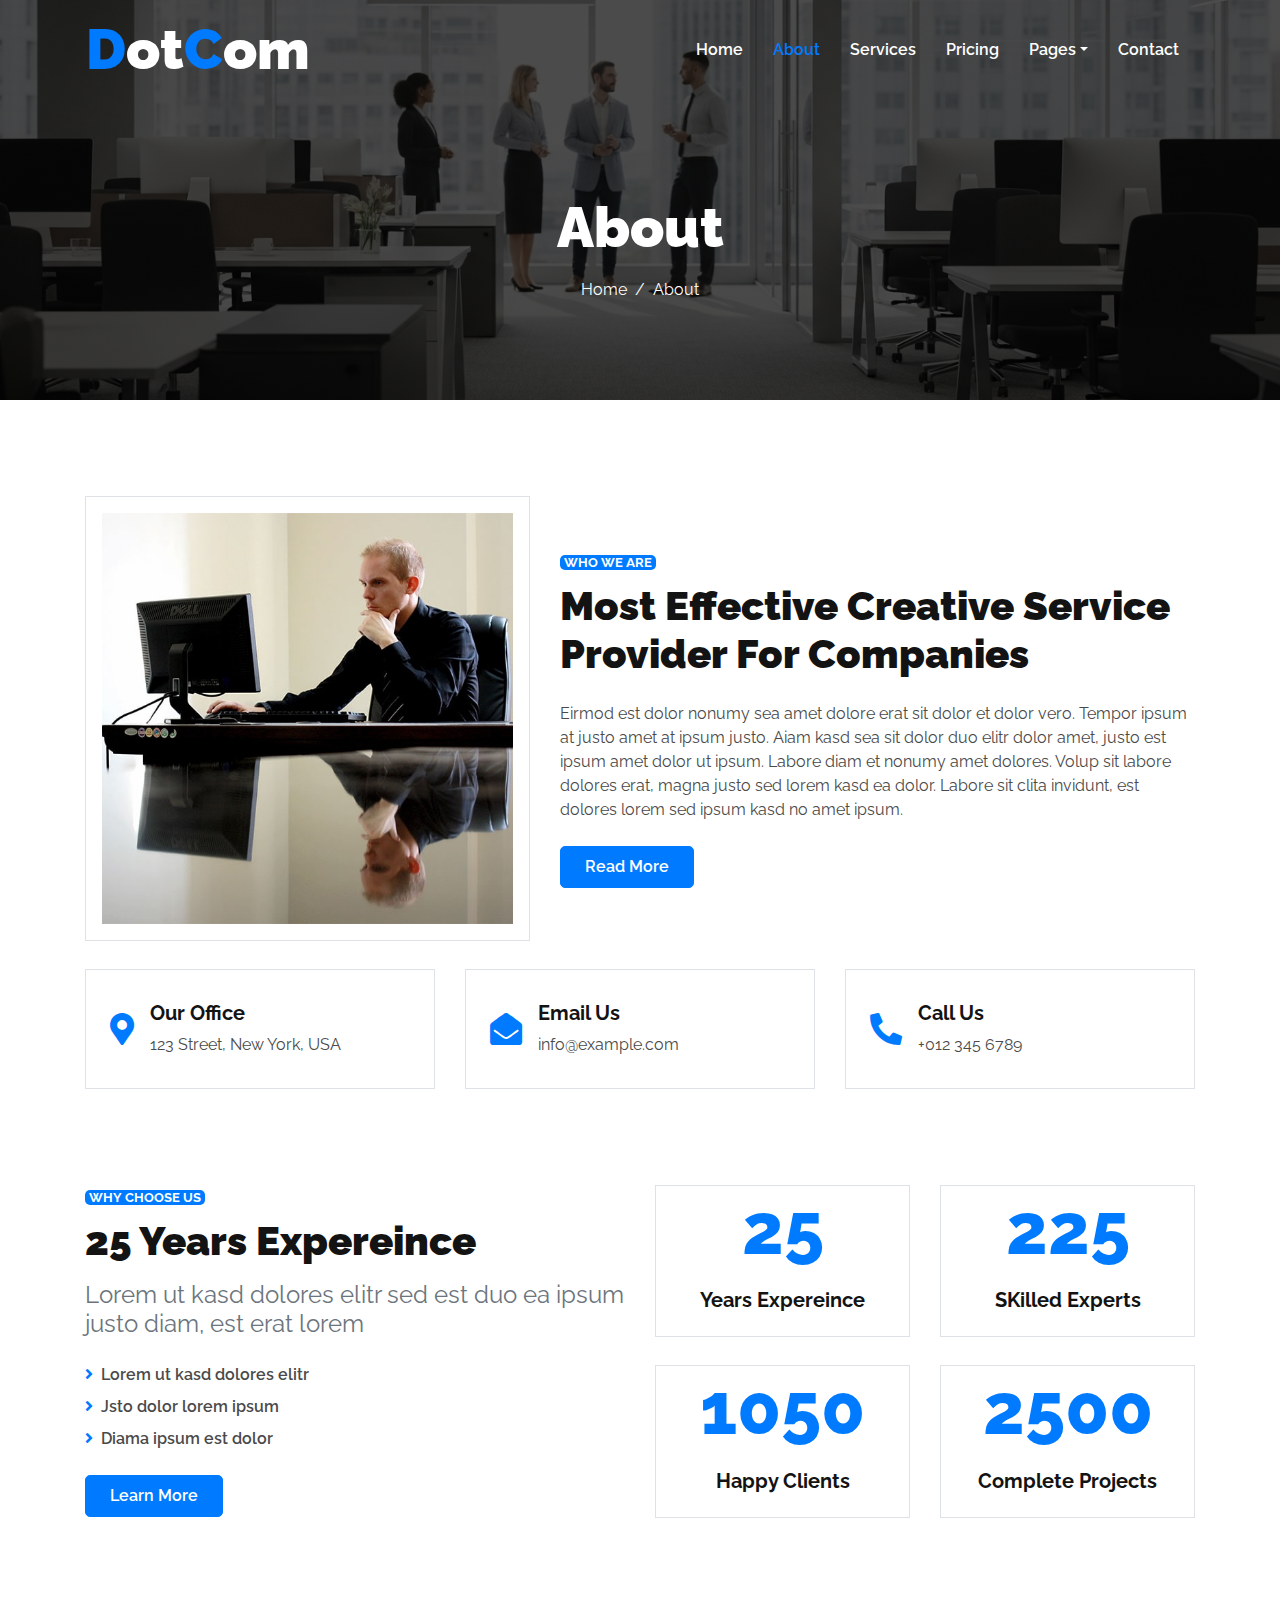
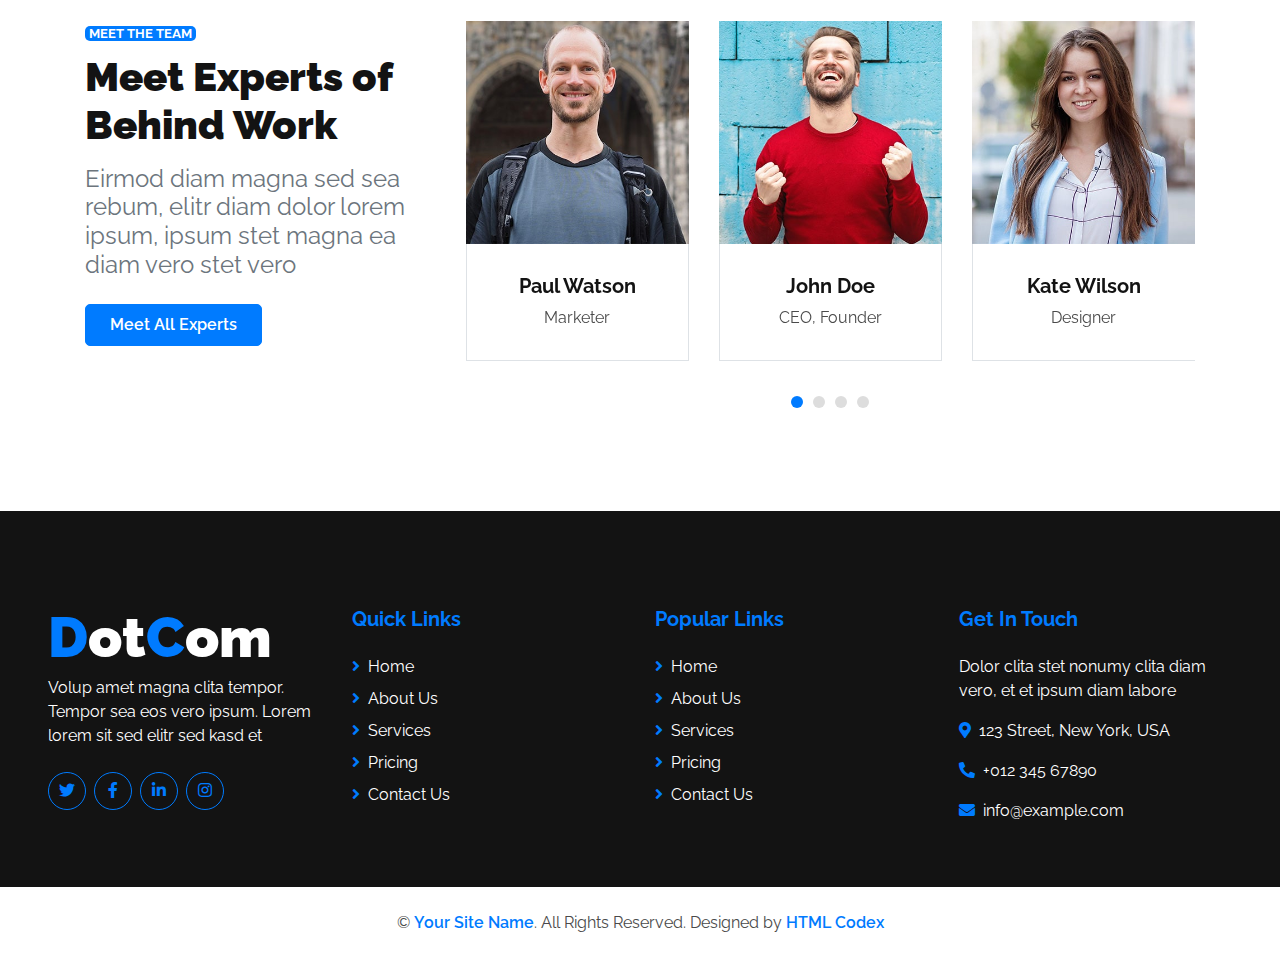
<file: about.html>
<!DOCTYPE html>
<html lang="en">

<head>
    <meta charset="utf-8">
    <title>Automato Agency</title>
    <meta content="width=device-width, initial-scale=1.0" name="viewport">
    <meta content="Free HTML Templates" name="keywords">
    <meta content="Web barata" name="description">

    <!-- Favicon -->
    <link href="img/favicon.ico" rel="icon">

    <!-- Google Web Fonts -->
    <link rel="preconnect" href="https://fonts.gstatic.com">
    <link href="https://fonts.googleapis.com/css2?family=Raleway:wght@400;500;600;700;800;900&display=swap" rel="stylesheet"> 

    <!-- Font Awesome -->
    <link href="https://cdnjs.cloudflare.com/ajax/libs/font-awesome/5.15.0/css/all.min.css" rel="stylesheet">

    <!-- Libraries Stylesheet -->
    <link href="lib/owlcarousel/assets/owl.carousel.min.css" rel="stylesheet">

    <!-- Customized Bootstrap Stylesheet -->
    <link href="css/style.css" rel="stylesheet">
</head>

<body>
    <!-- Navbar Start -->
    <div class="container-fluid nav-bar p-0">
        <div class="container-lg p-0">
            <nav class="navbar navbar-expand-lg bg-secondary navbar-dark">
                <a href="index.html" class="navbar-brand">
                    <h1 class="m-0 text-white display-4"><span class="text-primary">D</span>ot<span class="text-primary">C</span>om</h1>
                </a>
                <button type="button" class="navbar-toggler" data-toggle="collapse" data-target="#navbarCollapse">
                    <span class="navbar-toggler-icon"></span>
                </button>
                <div class="collapse navbar-collapse justify-content-between" id="navbarCollapse">
                    <div class="navbar-nav ml-auto py-0">
                        <a href="index.html" class="nav-item nav-link">Home</a>
                        <a href="about.html" class="nav-item nav-link active">About</a>
                        <a href="service.html" class="nav-item nav-link">Services</a>
                        <a href="pricing.html" class="nav-item nav-link">Pricing</a>
                        <div class="nav-item dropdown">
                            <a href="#" class="nav-link dropdown-toggle" data-toggle="dropdown">Pages</a>
                            <div class="dropdown-menu border-0 rounded-0 m-0">
                                <a href="blog.html" class="dropdown-item">Blog Grid</a>
                                <a href="single.html" class="dropdown-item">Blog Detail</a>
                            </div>
                        </div>
                        <a href="contact.html" class="nav-item nav-link">Contact</a>
                    </div>
                </div>
            </nav>
        </div>
    </div>
    <!-- Navbar End -->


    <!-- Page Header Start -->
    <div class="container-fluid page-header d-flex flex-column align-items-center justify-content-center pt-0 pt-lg-5 mb-5">
        <h1 class="display-4 text-white mb-3 mt-0 mt-lg-5">About</h1>
        <div class="d-inline-flex text-white">
            <p class="m-0"><a class="text-white" href="">Home</a></p>
            <p class="m-0 px-2">/</p>
            <p class="m-0">About</p>
        </div>
    </div>
    <!-- Page Header Start -->


    <!-- About Start -->
    <div class="container-fluid py-5">
        <div class="container">
            <div class="row align-items-center pb-1">
                <div class="col-lg-5">
                    <img class="img-thumbnail p-3" src="img/about.jpg" alt="">
                </div>
                <div class="col-lg-7 mt-5 mt-lg-0">
                    <small class="bg-primary text-white text-uppercase font-weight-bold px-1">Who We Are</small>
                    <h1 class="mt-2 mb-4">Most Effective Creative Service Provider For Companies</h1>
                    <p class="mb-4">Eirmod est dolor nonumy sea amet dolore erat sit dolor et dolor vero. Tempor ipsum at justo amet at ipsum justo. Aiam kasd sea sit dolor duo elitr dolor amet, justo est ipsum amet dolor ut ipsum. Labore diam et nonumy amet dolores. Volup sit labore dolores erat, magna justo sed lorem kasd ea dolor. Labore sit clita invidunt, est dolores lorem sed ipsum kasd no amet ipsum.</p>
                    <a href="" class="btn btn-primary py-md-2 px-md-4 font-weight-semi-bold">Read More</a>
                </div>
            </div>
            <div class="row mt-4">
                <div class="col-md-4">
                    <div class="d-flex align-items-center border mb-4 mb-lg-0 p-4" style="height: 120px;">
                        <i class="fa fa-2x fa-map-marker-alt text-primary mr-3"></i>
                        <div class="d-flex flex-column">
                            <h5 class="font-weight-bold">Our Office</h5>
                            <p class="m-0">123 Street, New York, USA</p>
                        </div>
                    </div>
                </div>
                <div class="col-md-4">
                    <div class="d-flex align-items-center border mb-4 mb-lg-0 p-4" style="height: 120px;">
                        <i class="fa fa-2x fa-envelope-open text-primary mr-3"></i>
                        <div class="d-flex flex-column">
                            <h5 class="font-weight-bold">Email Us</h5>
                            <p class="m-0">info@example.com</p>
                        </div>
                    </div>
                </div>
                <div class="col-md-4">
                    <div class="d-flex align-items-center border mb-4 mb-lg-0 p-4" style="height: 120px;">
                        <i class="fas fa-2x fa-phone-alt text-primary mr-3"></i>
                        <div class="d-flex flex-column">
                            <h5 class="font-weight-bold">Call Us</h5>
                            <p class="m-0">+012 345 6789</p>
                        </div>
                    </div>
                </div>
            </div>
        </div>
    </div>
    <!-- About End -->


    <!-- Features Start -->
    <div class="container-fluid pt-5 pb-2">
        <div class="container">
            <div class="row">
                <div class="col-lg-6 mb-5">
                    <small class="bg-primary text-white text-uppercase font-weight-bold px-1">Why Choose Us</small>
                    <h1 class="mt-2 mb-3">25 Years Expereince</h1>
                    <h4 class="font-weight-normal text-muted mb-4">Lorem ut kasd dolores elitr sed est duo ea ipsum justo diam, est erat lorem</h4>
                    <div class="list-inline mb-4">
                        <p class="font-weight-semi-bold mb-2"><i class="fa fa-angle-right text-primary mr-2"></i>Lorem ut kasd dolores elitr</p>
                        <p class="font-weight-semi-bold mb-2"><i class="fa fa-angle-right text-primary mr-2"></i>Jsto dolor lorem ipsum</p>
                        <p class="font-weight-semi-bold mb-2"><i class="fa fa-angle-right text-primary mr-2"></i>Diama ipsum est dolor</p>
                    </div>
                    <a href="" class="btn btn-primary py-md-2 px-md-4 font-weight-semi-bold">Learn More</a>
                </div>
                <div class="col-lg-6">
                    <div class="row">
                        <div class="col-sm-6 pb-1">
                            <div class="d-flex flex-column align-items-center border px-4 mb-4">
                                <h2 class="display-3 text-primary mb-3" data-toggle="counter-up">25</h2>
                                <h5 class="font-weight-bold mb-4">Years Expereince</h5>
                            </div>
                        </div>
                        <div class="col-sm-6 pb-1">
                            <div class="d-flex flex-column align-items-center border px-4 mb-4">
                                <h2 class="display-3 text-primary mb-3" data-toggle="counter-up">225</h2>
                                <h5 class="font-weight-bold mb-4">SKilled Experts</h5>
                            </div>
                        </div>
                        <div class="col-sm-6 pb-1">
                            <div class="d-flex flex-column align-items-center border px-4 mb-4">
                                <h2 class="display-3 text-primary mb-3" data-toggle="counter-up">1050</h2>
                                <h5 class="font-weight-bold mb-4">Happy Clients</h5>
                            </div>
                        </div>
                        <div class="col-sm-6 pb-1">
                            <div class="d-flex flex-column align-items-center border px-4 mb-4">
                                <h2 class="display-3 text-primary mb-3" data-toggle="counter-up">2500</h2>
                                <h5 class="font-weight-bold mb-4">Complete Projects</h5>
                            </div>
                        </div>
                    </div>
                </div>
            </div>
        </div>
    </div>
	<!-- Features End -->
	

	<!-- Team Start -->
    <div class="container-fluid pt-5">
        <div class="container">
            <div class="row">
                <div class="col-lg-4 mb-5">
                    <small class="bg-primary text-white text-uppercase font-weight-bold px-1">Meet The Team</small>
                    <h1 class="mt-2 mb-3">Meet Experts of Behind Work</h1>
                    <h4 class="font-weight-normal text-muted mb-4">Eirmod diam magna sed sea rebum, elitr diam dolor lorem ipsum, ipsum stet magna ea diam vero stet vero</h4>
                    <a href="" class="btn btn-primary py-md-2 px-md-4 font-weight-semi-bold">Meet All Experts</a>
                </div>
                <div class="col-lg-8 mb-5">
                    <div class="owl-carousel team-carousel">
                        <div class="team-item">
                            <div class="position-relative">
                                <img class="img-fluid w-100" src="img/team-1.jpg" alt="">
                                <div class="team-overlay position-absolute d-flex align-items-center justify-content-center m-3">
                                    <div class="d-flex align-items-center justify-content-start">
                                        <a class="btn btn-outline-secondary rounded-circle text-center mr-2 px-0" style="width: 38px; height: 38px;" href="#"><i class="fab fa-twitter"></i></a>
                                        <a class="btn btn-outline-secondary rounded-circle text-center mr-2 px-0" style="width: 38px; height: 38px;" href="#"><i class="fab fa-facebook-f"></i></a>
                                        <a class="btn btn-outline-secondary rounded-circle text-center px-0" style="width: 38px; height: 38px;" href="#"><i class="fab fa-linkedin-in"></i></a>
                                    </div>
                                </div>
                            </div>
                            <div class="border border-top-0 text-center" style="padding: 30px;">
                                <h5 class="font-weight-bold">John Doe</h5>
                                <span>CEO, Founder</span>
                            </div>
                        </div>
                        <div class="team-item">
                            <div class="position-relative">
                                <img class="img-fluid w-100" src="img/team-2.jpg" alt="">
                                <div class="team-overlay position-absolute d-flex align-items-center justify-content-center m-3">
                                    <div class="d-flex align-items-center justify-content-start">
                                        <a class="btn btn-outline-secondary rounded-circle text-center mr-2 px-0" style="width: 38px; height: 38px;" href="#"><i class="fab fa-twitter"></i></a>
                                        <a class="btn btn-outline-secondary rounded-circle text-center mr-2 px-0" style="width: 38px; height: 38px;" href="#"><i class="fab fa-facebook-f"></i></a>
                                        <a class="btn btn-outline-secondary rounded-circle text-center px-0" style="width: 38px; height: 38px;" href="#"><i class="fab fa-linkedin-in"></i></a>
                                    </div>
                                </div>
                            </div>
                            <div class="border border-top-0 text-center" style="padding: 30px;">
                                <h5 class="font-weight-bold">Kate Wilson</h5>
                                <span>Designer</span>
                            </div>
                        </div>
                        <div class="team-item">
                            <div class="position-relative">
                                <img class="img-fluid w-100" src="img/team-3.jpg" alt="">
                                <div class="team-overlay position-absolute d-flex align-items-center justify-content-center m-3">
                                    <div class="d-flex align-items-center justify-content-start">
                                        <a class="btn btn-outline-secondary rounded-circle text-center mr-2 px-0" style="width: 38px; height: 38px;" href="#"><i class="fab fa-twitter"></i></a>
                                        <a class="btn btn-outline-secondary rounded-circle text-center mr-2 px-0" style="width: 38px; height: 38px;" href="#"><i class="fab fa-facebook-f"></i></a>
                                        <a class="btn btn-outline-secondary rounded-circle text-center px-0" style="width: 38px; height: 38px;" href="#"><i class="fab fa-linkedin-in"></i></a>
                                    </div>
                                </div>
                            </div>
                            <div class="border border-top-0 text-center" style="padding: 30px;">
                                <h5 class="font-weight-bold">John Brown</h5>
                                <span>Developer</span>
                            </div>
                        </div>
                        <div class="team-item">
                            <div class="position-relative">
                                <img class="img-fluid w-100" src="img/team-4.jpg" alt="">
                                <div class="team-overlay position-absolute d-flex align-items-center justify-content-center m-3">
                                    <div class="d-flex align-items-center justify-content-start">
                                        <a class="btn btn-outline-secondary rounded-circle text-center mr-2 px-0" style="width: 38px; height: 38px;" href="#"><i class="fab fa-twitter"></i></a>
                                        <a class="btn btn-outline-secondary rounded-circle text-center mr-2 px-0" style="width: 38px; height: 38px;" href="#"><i class="fab fa-facebook-f"></i></a>
                                        <a class="btn btn-outline-secondary rounded-circle text-center px-0" style="width: 38px; height: 38px;" href="#"><i class="fab fa-linkedin-in"></i></a>
                                    </div>
                                </div>
                            </div>
                            <div class="border border-top-0 text-center" style="padding: 30px;">
                                <h5 class="font-weight-bold">Paul Watson</h5>
                                <span>Marketer</span>
                            </div>
                        </div>
                    </div>
                </div>
            </div>
        </div>
    </div>
    <!-- Team End -->


    <!-- Footer Start -->
    <div class="container-fluid bg-secondary text-white mt-5 pt-5 px-sm-3 px-md-5">
        <div class="row pt-5">
            <div class="col-lg-3 col-md-6 mb-5">
                <a href="index.html" class="navbar-brand">
                    <h1 class="m-0 mt-n2 text-white display-4"><span class="text-primary">D</span>ot<span class="text-primary">C</span>om</h1>
                </a>
                <p>Volup amet magna clita tempor. Tempor sea eos vero ipsum. Lorem lorem sit sed elitr sed kasd et</p>
                <div class="d-flex justify-content-start mt-4">
                    <a class="btn btn-outline-primary rounded-circle text-center mr-2 px-0" style="width: 38px; height: 38px;" href="#"><i class="fab fa-twitter"></i></a>
                    <a class="btn btn-outline-primary rounded-circle text-center mr-2 px-0" style="width: 38px; height: 38px;" href="#"><i class="fab fa-facebook-f"></i></a>
                    <a class="btn btn-outline-primary rounded-circle text-center mr-2 px-0" style="width: 38px; height: 38px;" href="#"><i class="fab fa-linkedin-in"></i></a>
                    <a class="btn btn-outline-primary rounded-circle text-center mr-2 px-0" style="width: 38px; height: 38px;" href="#"><i class="fab fa-instagram"></i></a>
                </div>
            </div>
            <div class="col-lg-3 col-md-6 mb-5">
                <h5 class="font-weight-bold text-primary mb-4">Quick Links</h5>
                <div class="d-flex flex-column justify-content-start">
                    <a class="text-white mb-2" href="#"><i class="fa fa-angle-right text-primary mr-2"></i>Home</a>
                    <a class="text-white mb-2" href="#"><i class="fa fa-angle-right text-primary mr-2"></i>About Us</a>
                    <a class="text-white mb-2" href="#"><i class="fa fa-angle-right text-primary mr-2"></i>Services</a>
                    <a class="text-white mb-2" href="#"><i class="fa fa-angle-right text-primary mr-2"></i>Pricing</a>
                    <a class="text-white" href="#"><i class="fa fa-angle-right text-primary mr-2"></i>Contact Us</a>
                </div>
            </div>
            <div class="col-lg-3 col-md-6 mb-5">
                <h5 class="font-weight-bold text-primary mb-4">Popular Links</h5>
                <div class="d-flex flex-column justify-content-start">
                    <a class="text-white mb-2" href="#"><i class="fa fa-angle-right text-primary mr-2"></i>Home</a>
                    <a class="text-white mb-2" href="#"><i class="fa fa-angle-right text-primary mr-2"></i>About Us</a>
                    <a class="text-white mb-2" href="#"><i class="fa fa-angle-right text-primary mr-2"></i>Services</a>
                    <a class="text-white mb-2" href="#"><i class="fa fa-angle-right text-primary mr-2"></i>Pricing</a>
                    <a class="text-white" href="#"><i class="fa fa-angle-right text-primary mr-2"></i>Contact Us</a>
                </div>
            </div>
            <div class="col-lg-3 col-md-6 mb-5">
                <h5 class="font-weight-bold text-primary mb-4">Get In Touch</h5>
                <p>Dolor clita stet nonumy clita diam vero, et et ipsum diam labore</p>
                <p><i class="fa fa-map-marker-alt text-primary mr-2"></i>123 Street, New York, USA</p>
                <p><i class="fa fa-phone-alt text-primary mr-2"></i>+012 345 67890</p>
                <p><i class="fa fa-envelope text-primary mr-2"></i>info@example.com</p>
            </div>
        </div>
    </div>
    <div class="container-fluid py-4 px-sm-3 px-md-5">
        <p class="m-0 text-center">
            &copy; <a class="font-weight-semi-bold" href="#">Your Site Name</a>. All Rights Reserved. Designed by
            <a class="font-weight-semi-bold" href="https://htmlcodex.com">HTML Codex</a>
        </p>
    </div>
    <!-- Footer End -->


    <!-- Back to Top -->
    <a href="#" class="btn btn-lg btn-primary back-to-top"><i class="fa fa-angle-up"></i></a>


    <!-- JavaScript Libraries -->
    <script src="https://code.jquery.com/jquery-3.4.1.min.js"></script>
    <script src="https://stackpath.bootstrapcdn.com/bootstrap/4.4.1/js/bootstrap.bundle.min.js"></script>
    <script src="lib/easing/easing.min.js"></script>
    <script src="lib/waypoints/waypoints.min.js"></script>
    <script src="lib/counterup/counterup.min.js"></script>
    <script src="lib/owlcarousel/owl.carousel.min.js"></script>

    <!-- Contact Javascript File -->
    <script src="mail/jqBootstrapValidation.min.js"></script>
    <script src="mail/contact.js"></script>

    <!-- Template Javascript -->
    <script src="js/main.js"></script>
</body>

</html>
</file>
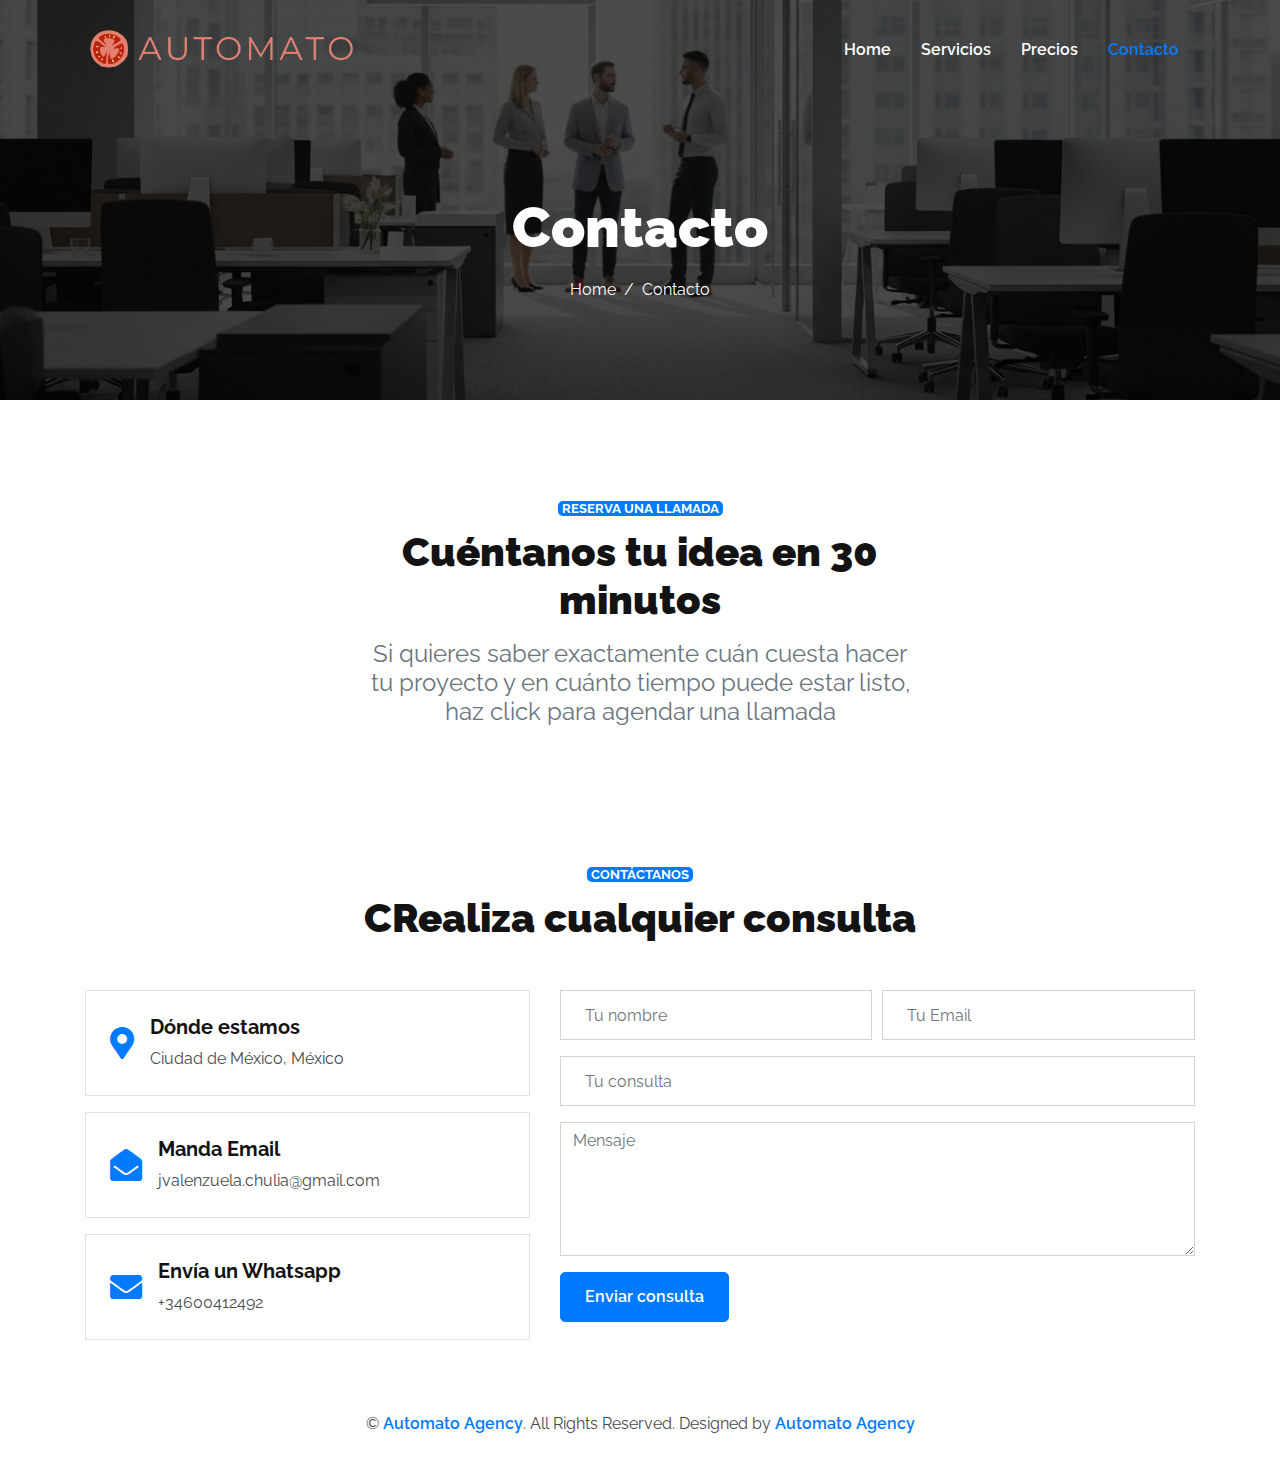
<file: contact.html>
<!DOCTYPE html>
<html lang="en">

<head>
    <meta charset="utf-8">
    <title>Automato Agency</title>
    <meta content="width=device-width, initial-scale=1.0" name="viewport">
    <meta name="keywords" content="diseño web, desarrollo web, tiendas online, e-commerce, portafolios online, agendamiento de citas, reservaciones online, agencias digitales, soluciones web, web para pymes, web a medida">
<meta name="description" content="Impulsamos tu negocio con diseño y desarrollo web profesional. Creamos tiendas online, portafolios digitales y sistemas de reservaciones para que tu marca crezca.">

    <!-- Favicon -->
    <link href="img/Automato.png" rel="icon" type="img/png">

    <!-- Google Web Fonts -->
    <link rel="preconnect" href="https://fonts.gstatic.com">
    <link href="https://fonts.googleapis.com/css2?family=Raleway:wght@400;500;600;700;800;900&display=swap"
        rel="stylesheet">

    <!-- Font Awesome -->
    <link href="https://cdnjs.cloudflare.com/ajax/libs/font-awesome/5.15.0/css/all.min.css" rel="stylesheet">

    <!-- Libraries Stylesheet -->
    <link href="lib/owlcarousel/assets/owl.carousel.min.css" rel="stylesheet">

    <!-- Customized Bootstrap Stylesheet -->
    <link href="css/style.css" rel="stylesheet">
</head>

<!-- Google tag (gtag.js) -->
<script async src="https://www.googletagmanager.com/gtag/js?id=AW-17488404089"></script>
<script>
  window.dataLayer = window.dataLayer || [];
  function gtag(){dataLayer.push(arguments);}
  gtag('js', new Date());

  gtag('config', 'AW-17488404089');
</script>

<body>
    <!-- Navbar Start -->
    <div class="container-fluid nav-bar p-0">
        <div class="container-lg p-0">
            <nav class="navbar navbar-expand-lg bg-secondary navbar-dark">
                <a href="index.html" class="navbar-brand">
                    <img src="/img/Automato-2-removebg-preview.png" alt="Logo de tu Empresa" style="max-height: 50px;">
                </a>
                <button type="button" class="navbar-toggler" data-toggle="collapse" data-target="#navbarCollapse">
                    <span class="navbar-toggler-icon"></span>
                </button>
                <div class="collapse navbar-collapse justify-content-between" id="navbarCollapse">
                    <div class="navbar-nav ml-auto py-0">
                        <a href="index.html" class="nav-item nav-link">Home</a>
                        <!-- <a href="about.html" class="nav-item nav-link">About</a> -->
                        <a href="service.html" class="nav-item nav-link">Servicios</a>
                        <a href="pricing.html" class="nav-item nav-link">Precios</a>
                        <!-- <div class="nav-item dropdown">
                            <a href="#" class="nav-link dropdown-toggle" data-toggle="dropdown">Pages</a>
                            <div class="dropdown-menu border-0 rounded-0 m-0">
                                <a href="blog.html" class="dropdown-item">Blog Grid</a>
                                <a href="single.html" class="dropdown-item">Blog Detail</a>
                            </div>
                        </div> -->
                        <a href="contact.html" class="nav-item nav-link active">Contacto</a>
                    </div>
                </div>
            </nav>
        </div>
    </div>
    <!-- Navbar End -->


    <!-- Page Header Start -->
    <div
        class="container-fluid page-header d-flex flex-column align-items-center justify-content-center pt-0 pt-lg-5 mb-5">
        <h1 class="display-4 text-white mb-3 mt-0 mt-lg-5">Contacto</h1>
        <div class="d-inline-flex text-white">
            <p class="m-0"><a class="text-white" href="">Home</a></p>
            <p class="m-0 px-2">/</p>
            <p class="m-0">Contacto</p>
        </div>
    </div>
    <!-- Page Header Start -->
    <!-- Google Calendar Appointment Scheduling begin -->
    <!-- <div class="container-fluid py-5" style="min-height: 70vh">
<iframe
        src="https://calendar.google.com/calendar/appointments/schedules/AcZssZ2WLDjrBwGe809S4XP43AvuxhBdt0MhqClJlANC65waHr53EkcpKuos4uT1vl_hCUtEVlrmmfCc?gv=true"
        style="border: 0" width="100%" height="600" frameborder="0"></iframe>

     </div> -->
    <!-- end Google Calendar Appointment Scheduling -->

    <div class="container-fluid pt-5 pb-3">
        <div class="container">
            <div class="row justify-content-center">
                <div class="col-12 col-lg-6 text-center mb-5">
                    <small class="bg-primary text-white text-uppercase font-weight-bold px-1">Reserva una llamada</small>
                    <h1 class="mt-2 mb-3">Cuéntanos tu idea en 30 minutos</h1>
                    <h4 class="font-weight-normal text-muted mb-4">Si quieres saber exactamente cuán cuesta hacer tu proyecto y en cuánto tiempo puede estar listo, haz click para agendar una llamada</h4>
                    <!-- <a href="" class="btn btn-primary py-md-2 px-md-4 font-weight-semi-bold">Discover More</a> -->
                     <!-- Google Calendar Appointment Scheduling begin -->
    <link href="https://calendar.google.com/calendar/scheduling-button-script.css" rel="stylesheet">
    <script src="https://calendar.google.com/calendar/scheduling-button-script.js" async></script>
    <script>
        (function () {
            var target = document.currentScript;
            window.addEventListener('load', function () {
                calendar.schedulingButton.load({
                    url: 'https://calendar.google.com/calendar/appointments/schedules/AcZssZ2WLDjrBwGe809S4XP43AvuxhBdt0MhqClJlANC65waHr53EkcpKuos4uT1vl_hCUtEVlrmmfCc?gv=true',
                    color: '#039BE5',
                    label: 'Reservar una cita',
                    target,
                });
            });
        })();
    </script>
    <!-- end Google Calendar Appointment Scheduling -->
                </div>
            </div>
            <!-- <div class="row">
                <div class="col-md-4 mb-5">
                    <div class="d-flex">
                        <i class="fa fa-3x fa-laptop-code text-primary mr-4"></i>
                        <div class="d-flex flex-column">
                            <h4 class="font-weight-bold mb-3">Desarrollo Web</h4>
                            <p>Creamos experiencias digitales atractivas y fáciles de usar, diseñadas meticulosamente
                                para captar la atención de tu público y guiarlo a través de un recorrido fluido. Nos
                                enfocamos en la estética, la funcionalidad y la usabilidad para construir un sitio que
                                no solo luzca profesional, sino que también genere un impacto duradero.</p>
                            <a class="font-weight-semi-bold" href="/pricing.html">Ver precios<i
                                    class="fa fa-angle-double-right"></i></a>
                        </div>
                    </div>
                </div>
                <div class="col-md-4 mb-5">
                    <div class="d-flex">
                        <i class="fa fa-3x fa-code text-primary mr-4"></i>
                        <div class="d-flex flex-column">
                            <h4 class="font-weight-bold mb-3">Tecnología</h4>
                            <p>Construimos sitios y aplicaciones con código limpio y seguro, optimizado para una alta
                                velocidad y un rendimiento inigualable. Nuestro enfoque en el desarrollo robusto
                                garantiza que tu plataforma sea escalable, confiable y esté preparada para el
                                crecimiento futuro. Nos aseguramos de que cada funcionalidad trabaje sin errores.</p>
                            <a class="font-weight-semi-bold" href="/pricing.html">Ver precios <i
                                    class="fa fa-angle-double-right"></i></a>
                        </div>
                    </div>
                </div>
                <div class="col-md-4 mb-5">
                    <div class="d-flex">
                        <i class="fa fa-3x fa-envelope-open-text text-primary mr-4"></i>
                        <div class="d-flex flex-column">
                            <h4 class="font-weight-bold mb-3">Marketing</h4>
                            <p>Impulsamos tu marca con estrategias de marketing efectivas que generan leads y aumentan
                                tus conversiones de manera sostenible. Desde campañas en redes sociales hasta email
                                marketing, analizamos a tu audiencia para crear mensajes que resuenen, atrayendo a
                                clientes potenciales y construyendo una comunidad fiel alrededor de tu marca.</p>
                            <a class="font-weight-semi-bold" href="/pricing.html">Ver precios<i
                                    class="fa fa-angle-double-right"></i></a>
                        </div>
                    </div>
                </div>
                <div class="col-md-4 mb-5">
                    <div class="d-flex">
                        <i class="fa fa-3x fa-chart-line text-primary mr-4"></i>
                        <div class="d-flex flex-column">
                            <h4 class="font-weight-bold mb-3">Creación de Portafolios</h4>
                            <p>Diseñamos y desarrollamos portafolios en línea que presentan tu trabajo de manera
                                profesional y atractiva. Mostramos tus proyectos de la mejor manera, con galerías de
                                alta calidad y un diseño responsivo, para que puedas destacar tu talento, impresionar a
                                clientes potenciales y conseguir más oportunidades laborales.</p>
                            <a class="font-weight-semi-bold" href="/pricing.html">Ver precios<i
                                    class="fa fa-angle-double-right"></i></a>
                        </div>
                    </div>
                </div>
                <div class="col-md-4 mb-5">
                    <div class="d-flex">
                        <i class="fa fa-3x fa-search text-primary mr-4"></i>
                        <div class="d-flex flex-column">
                            <h4 class="font-weight-bold mb-3">Tiendas Online</h4>
                            <p>Creamos tiendas online completas y funcionales, desde el diseño de la interfaz hasta la
                                configuración de pasarelas de pago seguras. Desarrollamos soluciones de comercio
                                electrónico que no solo son visualmente atractivas, sino que también están optimizadas
                                para una experiencia de compra fluida, gestión de inventario y crecimiento de ventas.
                            </p>
                            <a class="font-weight-semi-bold" href="/pricing.html">Ver precios <i
                                    class="fa fa-angle-double-right"></i></a>
                        </div>
                    </div>
                </div>
                <div class="col-md-4 mb-5">
                    <div class="d-flex">
                        <i class="fa fa-3x fa-pen text-primary mr-4"></i>
                        <div class="d-flex flex-column">
                            <h4 class="font-weight-bold mb-3">Reservaciones y Agendamiento</h4>
                            <p>EImplementamos sistemas de reservaciones y agendamiento en línea para facilitar la venta
                                de tus servicios. Tus clientes podrán ver tu disponibilidad en tiempo real, reservar
                                citas o clases y realizar pagos de forma instantánea, todo desde tu página web. Es una
                                solución ideal para consultores, profesionales, spas, y más</p>
                            <a class="font-weight-semi-bold" href="/pricing.html">Ver precios <i
                                    class="fa fa-angle-double-right"></i></a>
                        </div>
                    </div>
                </div>
            </div> -->
        </div>
    </div>

    <!-- Contact Start -->
    <div class="container-fluid py-5">
        <div class="container">
            <div class="text-center">
                <small class="bg-primary text-white text-uppercase font-weight-bold text-center px-1">Contáctanos</small>
                <h1 class="mt-2 mb-5">CRealiza cualquier consulta</h1>
            </div>
            <div class="row">
                <div class="col-md-5">
                    <div class="d-flex align-items-center border mb-3 p-4">
                        <i class="fa fa-2x fa-map-marker-alt text-primary mr-3"></i>
                        <div class="d-flex flex-column">
                            <h5 class="font-weight-bold">Dónde estamos</h5>
                            <p class="m-0">Ciudad de México, México</p>
                        </div>
                    </div>
                    <div class="d-flex align-items-center border mb-3 p-4">
                        <i class="fa fa-2x fa-envelope-open text-primary mr-3"></i>
                        <div class="d-flex flex-column">
                            <h5 class="font-weight-bold">Manda Email</h5>
                            <p class="m-0">jvalenzuela.chulia@gmail.com</p>
                        </div>
                    </div>
                    <div class="d-flex align-items-center border mb-3 mb-md-0 p-4">
                        <i class="fa fa-2x fa-envelope text-primary mr-3"></i>
                        <div class="d-flex flex-column">
                            <h5 class="font-weight-bold">Envía un Whatsapp</h5>
                            <p class="m-0">+34600412492</p>
                        </div>
                    </div>
                </div>
                <div class="col-md-7">
                    <div class="contact-form">
                        <div id="success"></div>
                        <form name="sentMessage" id="contactForm" novalidate="novalidate">
                            <div class="form-row">
                                <div class="col-md-6">
                                    <div class="control-group">
                                        <input type="text" class="form-control p-4" id="name" placeholder="Tu nombre"
                                            required="required"
                                            data-validation-required-message="Porfavor indica tu nombre" />
                                        <p class="help-block text-danger"></p>
                                    </div>
                                </div>
                                <div class="col-md-6">
                                    <div class="control-group">
                                        <input type="email" class="form-control p-4" id="email" placeholder="Tu Email"
                                            required="required"
                                            data-validation-required-message="Porfavor indica tu email" />
                                        <p class="help-block text-danger"></p>
                                    </div>
                                </div>
                            </div>
                            <div class="control-group">
                                <input type="text" class="form-control p-4" id="subject" placeholder="Tu consulta"
                                    required="required"
                                    data-validation-required-message="Porfavor indica tu consulta" />
                                <p class="help-block text-danger"></p>
                            </div>
                            <div class="control-group">
                                <textarea class="form-control" rows="5" id="message" placeholder="Mensaje"
                                    required="required"
                                    data-validation-required-message="Por favor escribe tu mensaje"></textarea>
                                <p class="help-block text-danger"></p>
                            </div>
                            <div>
                                <button class="btn btn-primary font-weight-semi-bold px-4" style="height: 50px;"
                                    type="submit" id="sendMessageButton">Enviar consulta</button>
                            </div>
                        </form>
                    </div>
                </div>
            </div>
        </div>
    </div>
    <!-- Contact End -->


    <!-- Footer Start -->
    <!-- <div class="container-fluid bg-secondary text-white mt-5 pt-5 px-sm-3 px-md-5">
        <div class="row pt-5">
            <div class="col-lg-3 col-md-6 mb-5">
                <a href="index.html" class="navbar-brand">
                    <h1 class="m-0 mt-n2 text-white display-4"><span class="text-primary">D</span>ot<span class="text-primary">C</span>om</h1>
                </a>
                <p>Volup amet magna clita tempor. Tempor sea eos vero ipsum. Lorem lorem sit sed elitr sed kasd et</p>
                <div class="d-flex justify-content-start mt-4">
                    <a class="btn btn-outline-primary rounded-circle text-center mr-2 px-0" style="width: 38px; height: 38px;" href="#"><i class="fab fa-twitter"></i></a>
                    <a class="btn btn-outline-primary rounded-circle text-center mr-2 px-0" style="width: 38px; height: 38px;" href="#"><i class="fab fa-facebook-f"></i></a>
                    <a class="btn btn-outline-primary rounded-circle text-center mr-2 px-0" style="width: 38px; height: 38px;" href="#"><i class="fab fa-linkedin-in"></i></a>
                    <a class="btn btn-outline-primary rounded-circle text-center mr-2 px-0" style="width: 38px; height: 38px;" href="#"><i class="fab fa-instagram"></i></a>
                </div>
            </div>
            <div class="col-lg-3 col-md-6 mb-5">
                <h5 class="font-weight-bold text-primary mb-4">Quick Links</h5>
                <div class="d-flex flex-column justify-content-start">
                    <a class="text-white mb-2" href="#"><i class="fa fa-angle-right text-primary mr-2"></i>Home</a>
                    <a class="text-white mb-2" href="#"><i class="fa fa-angle-right text-primary mr-2"></i>About Us</a>
                    <a class="text-white mb-2" href="#"><i class="fa fa-angle-right text-primary mr-2"></i>Services</a>
                    <a class="text-white mb-2" href="#"><i class="fa fa-angle-right text-primary mr-2"></i>Pricing</a>
                    <a class="text-white" href="#"><i class="fa fa-angle-right text-primary mr-2"></i>Contact Us</a>
                </div>
            </div>
            <div class="col-lg-3 col-md-6 mb-5">
                <h5 class="font-weight-bold text-primary mb-4">Popular Links</h5>
                <div class="d-flex flex-column justify-content-start">
                    <a class="text-white mb-2" href="#"><i class="fa fa-angle-right text-primary mr-2"></i>Home</a>
                    <a class="text-white mb-2" href="#"><i class="fa fa-angle-right text-primary mr-2"></i>About Us</a>
                    <a class="text-white mb-2" href="#"><i class="fa fa-angle-right text-primary mr-2"></i>Services</a>
                    <a class="text-white mb-2" href="#"><i class="fa fa-angle-right text-primary mr-2"></i>Pricing</a>
                    <a class="text-white" href="#"><i class="fa fa-angle-right text-primary mr-2"></i>Contact Us</a>
                </div>
            </div>
            <div class="col-lg-3 col-md-6 mb-5">
                <h5 class="font-weight-bold text-primary mb-4">Get In Touch</h5>
                <p>Dolor clita stet nonumy clita diam vero, et et ipsum diam labore</p>
                <p><i class="fa fa-map-marker-alt text-primary mr-2"></i>123 Street, New York, USA</p>
                <p><i class="fa fa-phone-alt text-primary mr-2"></i>+012 345 67890</p>
                <p><i class="fa fa-envelope text-primary mr-2"></i>info@example.com</p>
            </div>
        </div>
    </div> -->
    <div class="container-fluid py-4 px-sm-3 px-md-5">
        <p class="m-0 text-center">
            &copy; <a class="font-weight-semi-bold" href="#">Automato Agency</a>. All Rights Reserved. Designed by
            <a class="font-weight-semi-bold" href="/index.html">Automato Agency</a>
        </p>
    </div>
    <!-- Footer End -->


    <!-- Back to Top -->
    <a href="#" class="btn btn-lg btn-primary back-to-top"><i class="fa fa-angle-up"></i></a>


    <!-- JavaScript Libraries -->
    <script src="https://code.jquery.com/jquery-3.4.1.min.js"></script>
    <script src="https://stackpath.bootstrapcdn.com/bootstrap/4.4.1/js/bootstrap.bundle.min.js"></script>
    <script src="lib/easing/easing.min.js"></script>
    <script src="lib/waypoints/waypoints.min.js"></script>
    <script src="lib/counterup/counterup.min.js"></script>
    <script src="lib/owlcarousel/owl.carousel.min.js"></script>

    <!-- Contact Javascript File -->
    <script src="mail/jqBootstrapValidation.min.js"></script>
    <script src="mail/contact.js"></script>

    <!-- Template Javascript -->
    <script src="js/main.js"></script>
</body>

</html>
</file>
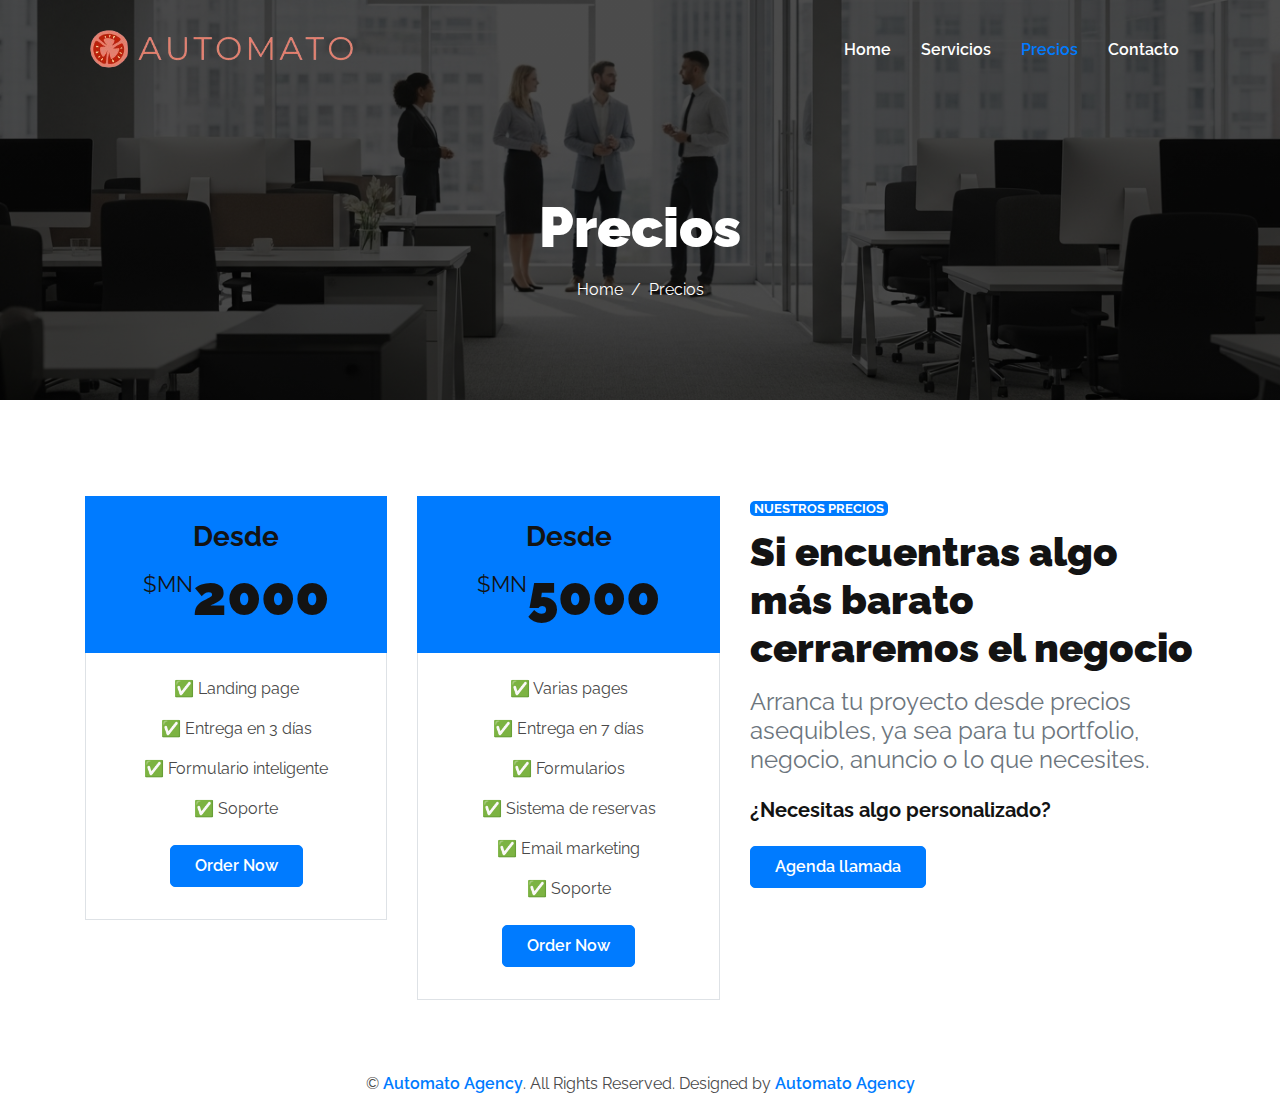
<file: pricing.html>
<!DOCTYPE html>
<html lang="en">

<head>
    <meta charset="utf-8">
    <title>Automato Agency</title>
    <meta content="width=device-width, initial-scale=1.0" name="viewport">
    <meta name="keywords" content="diseño web, desarrollo web, tiendas online, e-commerce, portafolios online, agendamiento de citas, reservaciones online, agencias digitales, soluciones web, web para pymes, web a medida">
<meta name="description" content="Impulsamos tu negocio con diseño y desarrollo web profesional. Creamos tiendas online, portafolios digitales y sistemas de reservaciones para que tu marca crezca.">

    <!-- Favicon -->
    <link href="img/Automato.png" rel="icon" type="img/png">

    <!-- Google Web Fonts -->
    <link rel="preconnect" href="https://fonts.gstatic.com">
    <link href="https://fonts.googleapis.com/css2?family=Raleway:wght@400;500;600;700;800;900&display=swap" rel="stylesheet"> 

    <!-- Font Awesome -->
    <link href="https://cdnjs.cloudflare.com/ajax/libs/font-awesome/5.15.0/css/all.min.css" rel="stylesheet">

    <!-- Libraries Stylesheet -->
    <link href="lib/owlcarousel/assets/owl.carousel.min.css" rel="stylesheet">

    <!-- Customized Bootstrap Stylesheet -->
    <link href="css/style.css" rel="stylesheet">
</head>

<!-- Google tag (gtag.js) -->
<script async src="https://www.googletagmanager.com/gtag/js?id=AW-17488404089"></script>
<script>
  window.dataLayer = window.dataLayer || [];
  function gtag(){dataLayer.push(arguments);}
  gtag('js', new Date());

  gtag('config', 'AW-17488404089');
</script>

<body>
    <!-- Navbar Start -->
    <div class="container-fluid nav-bar p-0">
        <div class="container-lg p-0">
            <nav class="navbar navbar-expand-lg bg-secondary navbar-dark">
                <a href="index.html" class="navbar-brand">
                    <img src="/img/Automato-2-removebg-preview.png" alt="Logo de tu Empresa" style="max-height: 50px;">
                </a>
                <button type="button" class="navbar-toggler" data-toggle="collapse" data-target="#navbarCollapse">
                    <span class="navbar-toggler-icon"></span>
                </button>
                <div class="collapse navbar-collapse justify-content-between" id="navbarCollapse">
                    <div class="navbar-nav ml-auto py-0">
                        <a href="index.html" class="nav-item nav-link">Home</a>
                        <!-- <a href="about.html" class="nav-item nav-link">About</a> -->
                        <a href="service.html" class="nav-item nav-link">Servicios</a>
                        <a href="pricing.html" class="nav-item nav-link active">Precios</a>
                        <!-- <div class="nav-item dropdown">
                            <a href="#" class="nav-link dropdown-toggle" data-toggle="dropdown">Pages</a>
                            <div class="dropdown-menu border-0 rounded-0 m-0">
                                <a href="blog.html" class="dropdown-item">Blog Grid</a>
                                <a href="single.html" class="dropdown-item">Blog Detail</a>
                            </div>
                        </div> -->
                        <a href="contact.html" class="nav-item nav-link">Contacto</a>
                    </div>
                </div>
            </nav>
        </div>
    </div>
    <!-- Navbar End -->


    <!-- Page Header Start -->
    <div class="container-fluid page-header d-flex flex-column align-items-center justify-content-center pt-0 pt-lg-5 mb-5">
        <h1 class="display-4 text-white mb-3 mt-0 mt-lg-5">Precios</h1>
        <div class="d-inline-flex text-white">
            <p class="m-0"><a class="text-white" href="">Home</a></p>
            <p class="m-0 px-2">/</p>
            <p class="m-0">Precios</p>
        </div>
    </div>
    <!-- Page Header Start -->


    <!-- Pricing Plan Start -->
    <div class="container-fluid pt-5">
        <div class="container">
            <div class="row">
                <div class="col-lg-7">
                    <div class="row">
                        <div class="col-md-6 mb-5">
                            <div class="d-flex flex-column align-items-center justify-content-center bg-primary p-4">
                                <h3>Desde</h3>
                                <h1 class="display-4 mb-0">
                                    <small class="align-top"
                                        style="font-size: 22px; line-height: 45px;">$MN</small>2000
                                    <small
                                        class="align-bottom" style="font-size: 16px; line-height: 40px;"></small>
                                </h1>
                            </div>
                            <div class="border border-top-0 d-flex flex-column align-items-center py-4">
                                <p>✅ Landing page</p>
                                <p>✅ Entrega en 3 días</p>
                                <p>✅ Formulario inteligente</p>
                                <p>✅ Soporte</p>
                                <a href="" class="btn btn-primary py-md-2 px-md-4 font-weight-semi-bold my-2">Order Now</a>
                            </div>
                        </div>
                        <div class="col-md-6 mb-5">
                            <div class="d-flex flex-column align-items-center justify-content-center bg-primary p-4">
                                <h3>Desde</h3>
                                <h1 class="display-4 mb-0">
                                    <small class="align-top"
                                        style="font-size: 22px; line-height: 45px;">$MN</small>5000<small
                                        class="align-bottom" style="font-size: 16px; line-height: 40px;"></small>
                                </h1>
                            </div>
                            <div class="border border-top-0 d-flex flex-column align-items-center py-4">
                                <p>✅ Varias pages</p>
                                <p>✅ Entrega en 7 días</p>
                                <p>✅ Formularios</p>
                                <p>✅ Sistema de reservas</p>
                                <p>✅ Email marketing</p>
                                <p>✅ Soporte</p>
                                
                                <a href="" class="btn btn-primary py-md-2 px-md-4 font-weight-semi-bold my-2">Order Now</a>
                            </div>
                        </div>
                    </div>
                </div>
                <div class="col-lg-5 mb-5">
                    <small class="d-inline bg-primary text-white text-uppercase font-weight-bold px-1">Nuestros precios</small>
                    <h1 class="mt-2 mb-3">Si encuentras algo más barato cerraremos el negocio</h1>
                    <h4 class="font-weight-normal text-muted mb-4">Arranca tu proyecto desde precios asequibles, ya sea para tu portfolio, negocio, anuncio o lo que necesites.</h4>
                    <h5 class="font-weight-bold mb-4">¿Necesitas algo personalizado?</h5>
                    <a href="contact.html" class="btn btn-primary py-md-2 px-md-4 font-weight-semi-bold">Agenda llamada</a>
                </div>
            </div>
        </div>
    </div>
    <!-- Pricing Plan End -->


    <!-- Footer Start -->
    <!-- <div class="container-fluid bg-secondary text-white mt-5 pt-5 px-sm-3 px-md-5">
        <div class="row pt-5">
            <div class="col-lg-3 col-md-6 mb-5">
                <a href="index.html" class="navbar-brand">
                    <h1 class="m-0 mt-n2 text-white display-4"><span class="text-primary">D</span>ot<span class="text-primary">C</span>om</h1>
                </a>
                <p>Volup amet magna clita tempor. Tempor sea eos vero ipsum. Lorem lorem sit sed elitr sed kasd et</p>
                <div class="d-flex justify-content-start mt-4">
                    <a class="btn btn-outline-primary rounded-circle text-center mr-2 px-0" style="width: 38px; height: 38px;" href="#"><i class="fab fa-twitter"></i></a>
                    <a class="btn btn-outline-primary rounded-circle text-center mr-2 px-0" style="width: 38px; height: 38px;" href="#"><i class="fab fa-facebook-f"></i></a>
                    <a class="btn btn-outline-primary rounded-circle text-center mr-2 px-0" style="width: 38px; height: 38px;" href="#"><i class="fab fa-linkedin-in"></i></a>
                    <a class="btn btn-outline-primary rounded-circle text-center mr-2 px-0" style="width: 38px; height: 38px;" href="#"><i class="fab fa-instagram"></i></a>
                </div>
            </div>
            <div class="col-lg-3 col-md-6 mb-5">
                <h5 class="font-weight-bold text-primary mb-4">Quick Links</h5>
                <div class="d-flex flex-column justify-content-start">
                    <a class="text-white mb-2" href="#"><i class="fa fa-angle-right text-primary mr-2"></i>Home</a>
                    <a class="text-white mb-2" href="#"><i class="fa fa-angle-right text-primary mr-2"></i>About Us</a>
                    <a class="text-white mb-2" href="#"><i class="fa fa-angle-right text-primary mr-2"></i>Services</a>
                    <a class="text-white mb-2" href="#"><i class="fa fa-angle-right text-primary mr-2"></i>Pricing</a>
                    <a class="text-white" href="#"><i class="fa fa-angle-right text-primary mr-2"></i>Contact Us</a>
                </div>
            </div>
            <div class="col-lg-3 col-md-6 mb-5">
                <h5 class="font-weight-bold text-primary mb-4">Popular Links</h5>
                <div class="d-flex flex-column justify-content-start">
                    <a class="text-white mb-2" href="#"><i class="fa fa-angle-right text-primary mr-2"></i>Home</a>
                    <a class="text-white mb-2" href="#"><i class="fa fa-angle-right text-primary mr-2"></i>About Us</a>
                    <a class="text-white mb-2" href="#"><i class="fa fa-angle-right text-primary mr-2"></i>Services</a>
                    <a class="text-white mb-2" href="#"><i class="fa fa-angle-right text-primary mr-2"></i>Pricing</a>
                    <a class="text-white" href="#"><i class="fa fa-angle-right text-primary mr-2"></i>Contact Us</a>
                </div>
            </div>
            <div class="col-lg-3 col-md-6 mb-5">
                <h5 class="font-weight-bold text-primary mb-4">Get In Touch</h5>
                <p>Dolor clita stet nonumy clita diam vero, et et ipsum diam labore</p>
                <p><i class="fa fa-map-marker-alt text-primary mr-2"></i>123 Street, New York, USA</p>
                <p><i class="fa fa-phone-alt text-primary mr-2"></i>+012 345 67890</p>
                <p><i class="fa fa-envelope text-primary mr-2"></i>info@example.com</p>
            </div>
        </div>
    </div> -->
    <div class="container-fluid py-4 px-sm-3 px-md-5">
        <p class="m-0 text-center">
            &copy; <a class="font-weight-semi-bold" href="#">Automato Agency</a>. All Rights Reserved. Designed by
            <a class="font-weight-semi-bold" href="/index.html">Automato Agency</a>
        </p>
    </div>
    <!-- Footer End -->


    <!-- Back to Top -->
    <a href="#" class="btn btn-lg btn-primary back-to-top"><i class="fa fa-angle-up"></i></a>


    <!-- JavaScript Libraries -->
    <script src="https://code.jquery.com/jquery-3.4.1.min.js"></script>
    <script src="https://stackpath.bootstrapcdn.com/bootstrap/4.4.1/js/bootstrap.bundle.min.js"></script>
    <script src="lib/easing/easing.min.js"></script>
    <script src="lib/waypoints/waypoints.min.js"></script>
    <script src="lib/counterup/counterup.min.js"></script>
    <script src="lib/owlcarousel/owl.carousel.min.js"></script>

    <!-- Contact Javascript File -->
    <script src="mail/jqBootstrapValidation.min.js"></script>
    <script src="mail/contact.js"></script>

    <!-- Template Javascript -->
    <script src="js/main.js"></script>
</body>

</html>
</file>
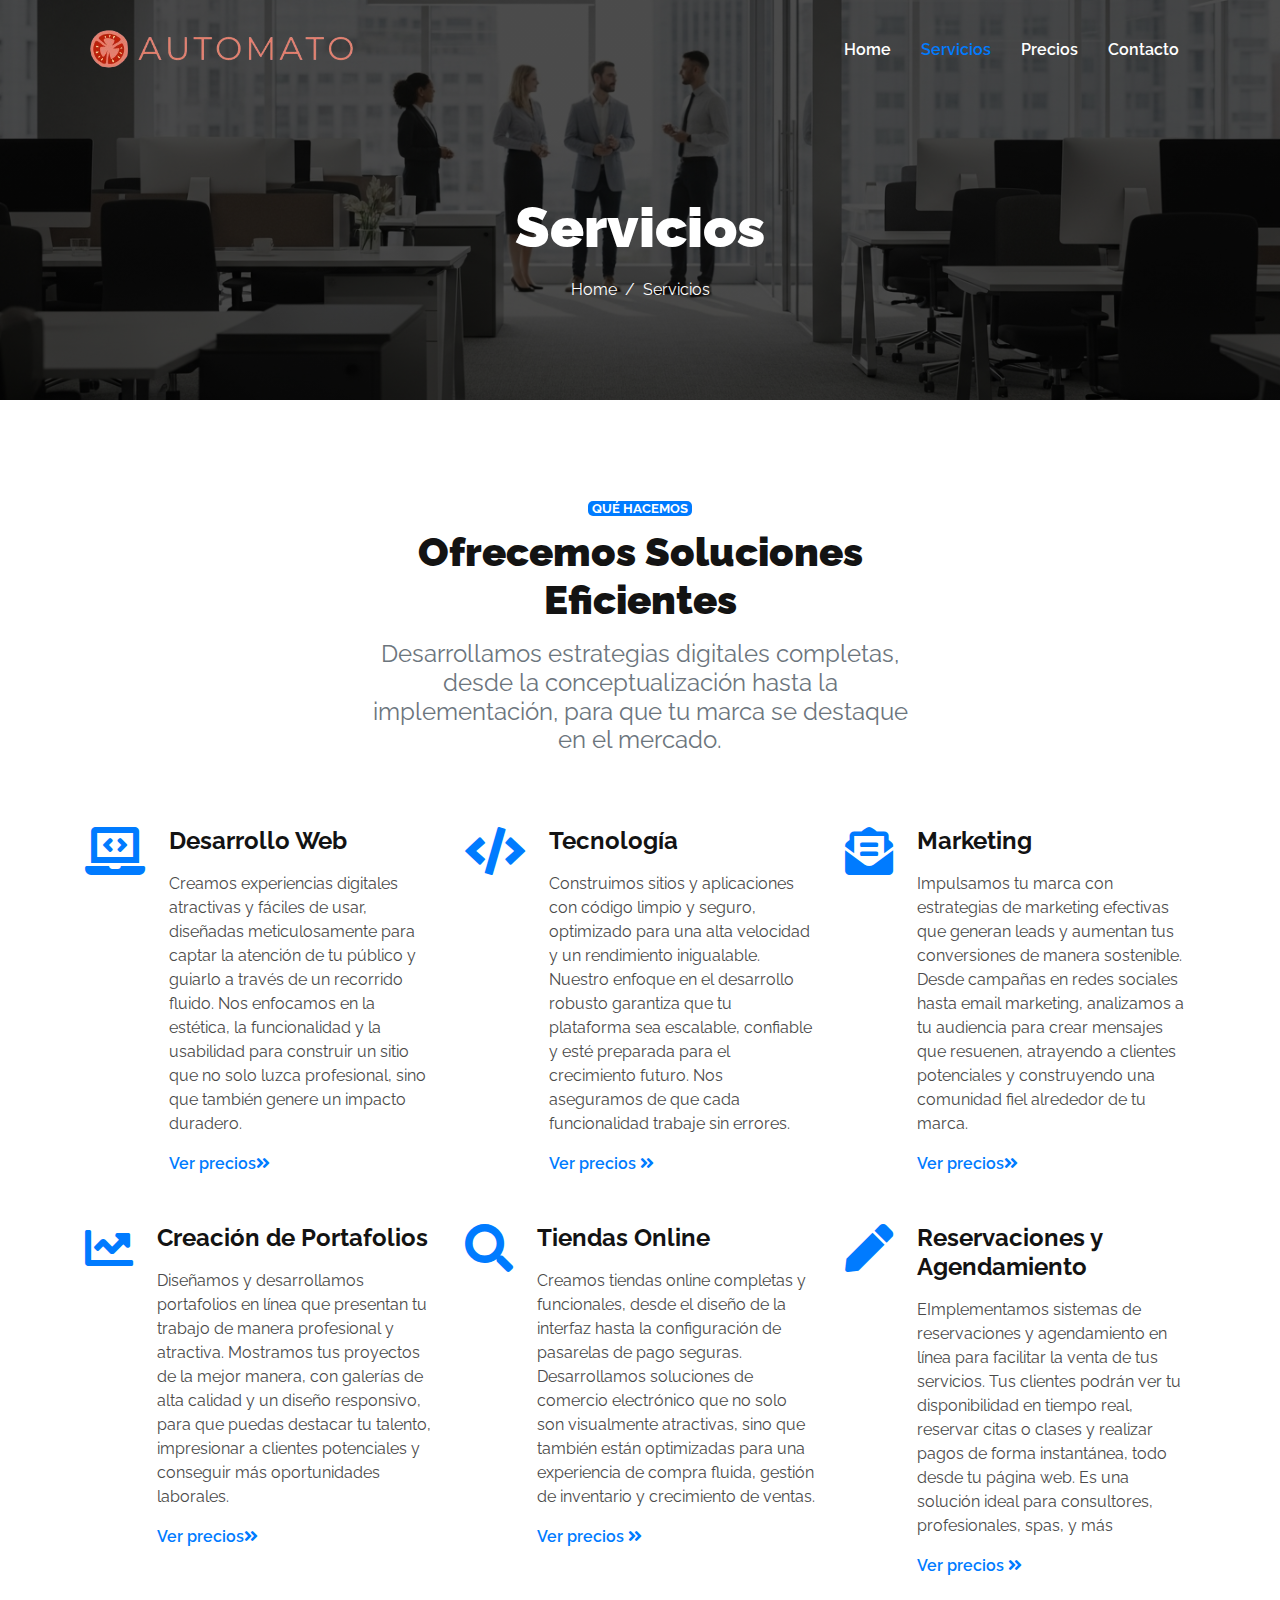
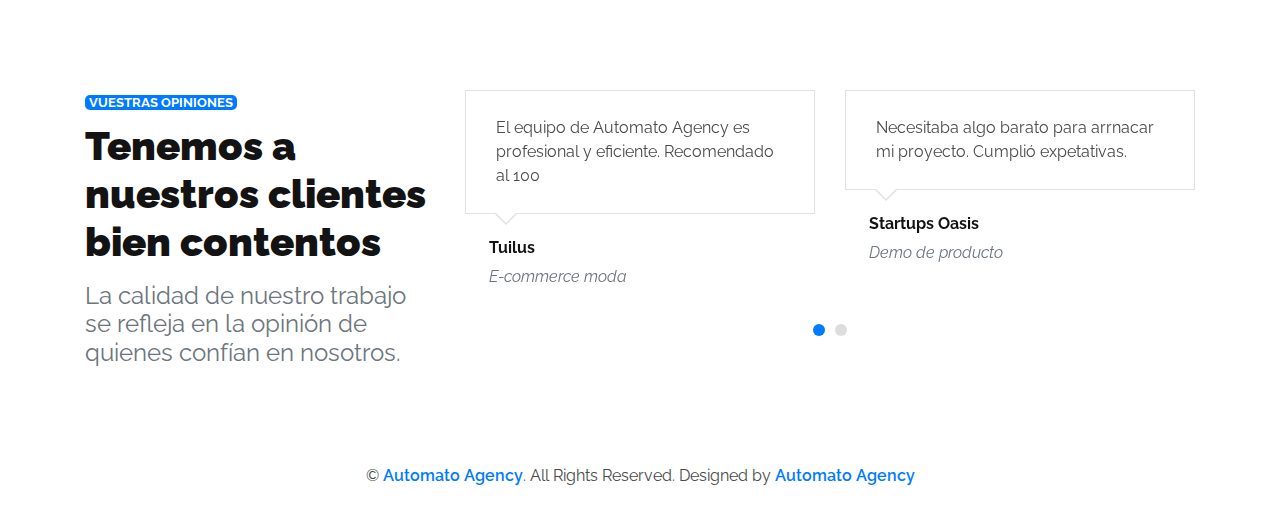
<file: service.html>
<!DOCTYPE html>
<html lang="en">

<head>
    <meta charset="utf-8">
    <title>Automato Agency</title>
    <meta content="width=device-width, initial-scale=1.0" name="viewport">
    <meta name="keywords"
        content="diseño web, desarrollo web, tiendas online, e-commerce, portafolios online, agendamiento de citas, reservaciones online, agencias digitales, soluciones web, web para pymes, web a medida">
    <meta name="description"
        content="Impulsamos tu negocio con diseño y desarrollo web profesional. Creamos tiendas online, portafolios digitales y sistemas de reservaciones para que tu marca crezca.">

    <!-- Favicon -->
    <link href="img/Automato.png" rel="icon" type="img/png">

    <!-- Google Web Fonts -->
    <link rel="preconnect" href="https://fonts.gstatic.com">
    <link href="https://fonts.googleapis.com/css2?family=Raleway:wght@400;500;600;700;800;900&display=swap"
        rel="stylesheet">

    <!-- Font Awesome -->
    <link href="https://cdnjs.cloudflare.com/ajax/libs/font-awesome/5.15.0/css/all.min.css" rel="stylesheet">

    <!-- Libraries Stylesheet -->
    <link href="lib/owlcarousel/assets/owl.carousel.min.css" rel="stylesheet">

    <!-- Customized Bootstrap Stylesheet -->
    <link href="css/style.css" rel="stylesheet">
</head>

<!-- Google tag (gtag.js) -->
<script async src="https://www.googletagmanager.com/gtag/js?id=AW-17488404089"></script>
<script>
  window.dataLayer = window.dataLayer || [];
  function gtag(){dataLayer.push(arguments);}
  gtag('js', new Date());

  gtag('config', 'AW-17488404089');
</script>

<body>
    <!-- Navbar Start -->
    <div class="container-fluid nav-bar p-0">
        <div class="container-lg p-0">
            <nav class="navbar navbar-expand-lg bg-secondary navbar-dark">
                <a href="index.html" class="navbar-brand">
                    <img src="/img/Automato-2-removebg-preview.png" alt="AutomatoLogo" style="max-height: 50px;">
                </a>
                <button type="button" class="navbar-toggler" data-toggle="collapse" data-target="#navbarCollapse">
                    <span class="navbar-toggler-icon"></span>
                </button>
                <div class="collapse navbar-collapse justify-content-between" id="navbarCollapse">
                    <div class="navbar-nav ml-auto py-0">
                        <a href="index.html" class="nav-item nav-link">Home</a>
                        <!-- <a href="about.html" class="nav-item nav-link">About</a> -->
                        <a href="service.html" class="nav-item nav-link active">Servicios</a>
                        <a href="pricing.html" class="nav-item nav-link">Precios</a>
                        <!-- <div class="nav-item dropdown">
                            <a href="#" class="nav-link dropdown-toggle" data-toggle="dropdown">Pages</a>
                            <div class="dropdown-menu border-0 rounded-0 m-0">
                                <a href="blog.html" class="dropdown-item">Blog Grid</a>
                                <a href="single.html" class="dropdown-item">Blog Detail</a>
                            </div>
                        </div> -->
                        <a href="contact.html" class="nav-item nav-link">Contacto</a>
                    </div>
                </div>
            </nav>
        </div>
    </div>
    <!-- Navbar End -->


    <!-- Page Header Start -->
    <div
        class="container-fluid page-header d-flex flex-column align-items-center justify-content-center pt-0 pt-lg-5 mb-5">
        <h1 class="display-4 text-white mb-3 mt-0 mt-lg-5">Servicios</h1>
        <div class="d-inline-flex text-white">
            <p class="m-0"><a class="text-white" href="">Home</a></p>
            <p class="m-0 px-2">/</p>
            <p class="m-0">Servicios</p>
        </div>
    </div>
    <!-- Page Header Start -->


    <!-- Services Start -->
    <div class="container-fluid pt-5 pb-3">
        <div class="container">
            <div class="row justify-content-center">
                <div class="col-12 col-lg-6 text-center mb-5">
                    <small class="bg-primary text-white text-uppercase font-weight-bold px-1">Qué hacemos</small>
                    <h1 class="mt-2 mb-3">Ofrecemos Soluciones Eficientes</h1>
                    <h4 class="font-weight-normal text-muted mb-4">Desarrollamos estrategias digitales completas, desde
                        la conceptualización hasta la implementación, para que tu marca se destaque en el mercado.</h4>
                    <!-- <a href="" class="btn btn-primary py-md-2 px-md-4 font-weight-semi-bold">Discover More</a> -->
                </div>
            </div>
            <div class="row">
                <div class="col-md-4 mb-5">
                    <div class="d-flex">
                        <i class="fa fa-3x fa-laptop-code text-primary mr-4"></i>
                        <div class="d-flex flex-column">
                            <h4 class="font-weight-bold mb-3">Desarrollo Web</h4>
                            <p>Creamos experiencias digitales atractivas y fáciles de usar, diseñadas meticulosamente
                                para captar la atención de tu público y guiarlo a través de un recorrido fluido. Nos
                                enfocamos en la estética, la funcionalidad y la usabilidad para construir un sitio que
                                no solo luzca profesional, sino que también genere un impacto duradero.</p>
                            <a class="font-weight-semi-bold" href="/pricing.html">Ver precios<i
                                    class="fa fa-angle-double-right"></i></a>
                        </div>
                    </div>
                </div>
                <div class="col-md-4 mb-5">
                    <div class="d-flex">
                        <i class="fa fa-3x fa-code text-primary mr-4"></i>
                        <div class="d-flex flex-column">
                            <h4 class="font-weight-bold mb-3">Tecnología</h4>
                            <p>Construimos sitios y aplicaciones con código limpio y seguro, optimizado para una alta
                                velocidad y un rendimiento inigualable. Nuestro enfoque en el desarrollo robusto
                                garantiza que tu plataforma sea escalable, confiable y esté preparada para el
                                crecimiento futuro. Nos aseguramos de que cada funcionalidad trabaje sin errores.</p>
                            <a class="font-weight-semi-bold" href="/pricing.html">Ver precios <i
                                    class="fa fa-angle-double-right"></i></a>
                        </div>
                    </div>
                </div>
                <div class="col-md-4 mb-5">
                    <div class="d-flex">
                        <i class="fa fa-3x fa-envelope-open-text text-primary mr-4"></i>
                        <div class="d-flex flex-column">
                            <h4 class="font-weight-bold mb-3">Marketing</h4>
                            <p>Impulsamos tu marca con estrategias de marketing efectivas que generan leads y aumentan
                                tus conversiones de manera sostenible. Desde campañas en redes sociales hasta email
                                marketing, analizamos a tu audiencia para crear mensajes que resuenen, atrayendo a
                                clientes potenciales y construyendo una comunidad fiel alrededor de tu marca.</p>
                            <a class="font-weight-semi-bold" href="/pricing.html">Ver precios<i
                                    class="fa fa-angle-double-right"></i></a>
                        </div>
                    </div>
                </div>
                <div class="col-md-4 mb-5">
                    <div class="d-flex">
                        <i class="fa fa-3x fa-chart-line text-primary mr-4"></i>
                        <div class="d-flex flex-column">
                            <h4 class="font-weight-bold mb-3">Creación de Portafolios</h4>
                            <p>Diseñamos y desarrollamos portafolios en línea que presentan tu trabajo de manera
                                profesional y atractiva. Mostramos tus proyectos de la mejor manera, con galerías de
                                alta calidad y un diseño responsivo, para que puedas destacar tu talento, impresionar a
                                clientes potenciales y conseguir más oportunidades laborales.</p>
                            <a class="font-weight-semi-bold" href="/pricing.html">Ver precios<i
                                    class="fa fa-angle-double-right"></i></a>
                        </div>
                    </div>
                </div>
                <div class="col-md-4 mb-5">
                    <div class="d-flex">
                        <i class="fa fa-3x fa-search text-primary mr-4"></i>
                        <div class="d-flex flex-column">
                            <h4 class="font-weight-bold mb-3">Tiendas Online</h4>
                            <p>Creamos tiendas online completas y funcionales, desde el diseño de la interfaz hasta la
                                configuración de pasarelas de pago seguras. Desarrollamos soluciones de comercio
                                electrónico que no solo son visualmente atractivas, sino que también están optimizadas
                                para una experiencia de compra fluida, gestión de inventario y crecimiento de ventas.
                            </p>
                            <a class="font-weight-semi-bold" href="/pricing.html">Ver precios <i
                                    class="fa fa-angle-double-right"></i></a>
                        </div>
                    </div>
                </div>
                <div class="col-md-4 mb-5">
                    <div class="d-flex">
                        <i class="fa fa-3x fa-pen text-primary mr-4"></i>
                        <div class="d-flex flex-column">
                            <h4 class="font-weight-bold mb-3">Reservaciones y Agendamiento</h4>
                            <p>EImplementamos sistemas de reservaciones y agendamiento en línea para facilitar la venta
                                de tus servicios. Tus clientes podrán ver tu disponibilidad en tiempo real, reservar
                                citas o clases y realizar pagos de forma instantánea, todo desde tu página web. Es una
                                solución ideal para consultores, profesionales, spas, y más</p>
                            <a class="font-weight-semi-bold" href="/pricing.html">Ver precios <i
                                    class="fa fa-angle-double-right"></i></a>
                        </div>
                    </div>
                </div>
            </div>
        </div>
    </div>
    <!-- Services End -->


    <!-- Testimonial Start -->
    <div class="container-fluid pt-5">
        <div class="container">
            <div class="row">
                <div class="col-lg-4 mb-5">
                    <small class="bg-primary text-white text-uppercase font-weight-bold px-1">Vuestras opiniones</small>
                    <h1 class="mt-2 mb-3">Tenemos a nuestros clientes bien contentos</h1>
                    <h4 class="font-weight-normal text-muted mb-4">La calidad de nuestro trabajo se refleja en la
                        opinión de quienes confían en nosotros.</h4>
                    <!-- <a href="" class="btn btn-primary py-md-2 px-md-4 font-weight-semi-bold">Submit Review</a> -->
                </div>
                <div class="col-lg-8 mb-5">
                    <div class="owl-carousel testimonial-carousel">
                        <div class="testimonial-item">
                            <div class="testimonial-text position-relative border mb-4" style="padding: 25px 30px;">
                                El equipo de Automato Agency es profesional y eficiente. Recomendado al 100
                            </div>
                            <div class="d-flex align-items-center">
                                <!-- <img class="img-fluid rounded-circle" src="" style="width: 80px; height: 80px;" alt="Image"> -->
                                <div class="pl-4">
                                    <h6 class="font-weight-bold">Tuilus</h6>
                                    <i class="text-muted">E-commerce moda</i>
                                </div>
                            </div>
                        </div>
                        <div class="testimonial-item">
                            <div class="testimonial-text position-relative border mb-4" style="padding: 25px 30px;">
                                Necesitaba algo barato para arrnacar mi proyecto. Cumplió expetativas.
                            </div>
                            <div class="d-flex align-items-center">
                                <!-- <img class="img-fluid rounded-circle" src="i" style="width: 80px; height: 80px;" alt="Image"> -->
                                <div class="pl-4">
                                    <h6 class="font-weight-bold">Startups Oasis</h6>
                                    <i class="text-muted">Demo de producto</i>
                                </div>
                            </div>
                        </div>
                        <div class="testimonial-item">
                            <div class="testimonial-text position-relative border mb-4" style="padding: 25px 30px;">
                                10k por 5 landings para todos mis anuncios y 0 fallos 🙌🏼
                            </div>
                            <div class="d-flex align-items-center">
                                <!-- <img class="img-fluid rounded-circle" src="img/testimonial-3.jpg" style="width: 80px; height: 80px;" alt="Image"> -->
                                <div class="pl-4">
                                    <h6 class="font-weight-bold">Client Name</h6>
                                    <i class="text-muted">Profession</i>
                                </div>
                            </div>
                        </div>
                        <!-- <div class="testimonial-item">
                            <div class="testimonial-text position-relative border mb-4" style="padding: 25px 30px;">
                                Sed ea amet kasd elitr stet nonumy, stet rebum et ipsum est duo elitr eirmod clita lorem. Dolores tempor voluptua ipsum sanctus clita
                            </div>
                            <div class="d-flex align-items-center">
                                <img class="img-fluid rounded-circle" src="img/testimonial-4.jpg" style="width: 80px; height: 80px;" alt="Image">
                                <div class="pl-4">
                                    <h6 class="font-weight-bold">Client Name</h6>
                                    <i class="text-muted">Profession</i>
                                </div>
                            </div>
                        </div> -->
                        <!-- <div class="testimonial-item">
                            <div class="testimonial-text position-relative border mb-4" style="padding: 25px 30px;">
                                Sed ea amet kasd elitr stet nonumy, stet rebum et ipsum est duo elitr eirmod clita lorem. Dolores tempor voluptua ipsum sanctus clita
                            </div>
                            <div class="d-flex align-items-center">
                                <img class="img-fluid rounded-circle" src="img/testimonial-5.jpg" style="width: 80px; height: 80px;" alt="Image">
                                <div class="pl-4">
                                    <h6 class="font-weight-bold">Client Name</h6>
                                    <i class="text-muted">Profession</i>
                                </div>
                            </div>
                        </div> -->
                    </div>
                </div>
            </div>
        </div>
    </div>
    <!-- Testimonial End -->


    <!-- Footer Start -->
    <!-- <div class="container-fluid bg-secondary text-white mt-5 pt-5 px-sm-3 px-md-5">
        <div class="row pt-5">
            <div class="col-lg-3 col-md-6 mb-5">
                <a href="index.html" class="navbar-brand">
                    <h1 class="m-0 mt-n2 text-white display-4"><span class="text-primary">D</span>ot<span class="text-primary">C</span>om</h1>
                </a>
                <p>Volup amet magna clita tempor. Tempor sea eos vero ipsum. Lorem lorem sit sed elitr sed kasd et</p>
                <div class="d-flex justify-content-start mt-4">
                    <a class="btn btn-outline-primary rounded-circle text-center mr-2 px-0" style="width: 38px; height: 38px;" href="#"><i class="fab fa-twitter"></i></a>
                    <a class="btn btn-outline-primary rounded-circle text-center mr-2 px-0" style="width: 38px; height: 38px;" href="#"><i class="fab fa-facebook-f"></i></a>
                    <a class="btn btn-outline-primary rounded-circle text-center mr-2 px-0" style="width: 38px; height: 38px;" href="#"><i class="fab fa-linkedin-in"></i></a>
                    <a class="btn btn-outline-primary rounded-circle text-center mr-2 px-0" style="width: 38px; height: 38px;" href="#"><i class="fab fa-instagram"></i></a>
                </div>
            </div>
            <div class="col-lg-3 col-md-6 mb-5">
                <h5 class="font-weight-bold text-primary mb-4">Quick Links</h5>
                <div class="d-flex flex-column justify-content-start">
                    <a class="text-white mb-2" href="#"><i class="fa fa-angle-right text-primary mr-2"></i>Home</a>
                    <a class="text-white mb-2" href="#"><i class="fa fa-angle-right text-primary mr-2"></i>About Us</a>
                    <a class="text-white mb-2" href="#"><i class="fa fa-angle-right text-primary mr-2"></i>Services</a>
                    <a class="text-white mb-2" href="#"><i class="fa fa-angle-right text-primary mr-2"></i>Pricing</a>
                    <a class="text-white" href="#"><i class="fa fa-angle-right text-primary mr-2"></i>Contact Us</a>
                </div>
            </div>
            <div class="col-lg-3 col-md-6 mb-5">
                <h5 class="font-weight-bold text-primary mb-4">Popular Links</h5>
                <div class="d-flex flex-column justify-content-start">
                    <a class="text-white mb-2" href="#"><i class="fa fa-angle-right text-primary mr-2"></i>Home</a>
                    <a class="text-white mb-2" href="#"><i class="fa fa-angle-right text-primary mr-2"></i>About Us</a>
                    <a class="text-white mb-2" href="#"><i class="fa fa-angle-right text-primary mr-2"></i>Services</a>
                    <a class="text-white mb-2" href="#"><i class="fa fa-angle-right text-primary mr-2"></i>Pricing</a>
                    <a class="text-white" href="#"><i class="fa fa-angle-right text-primary mr-2"></i>Contact Us</a>
                </div>
            </div>
            <div class="col-lg-3 col-md-6 mb-5">
                <h5 class="font-weight-bold text-primary mb-4">Get In Touch</h5>
                <p>Dolor clita stet nonumy clita diam vero, et et ipsum diam labore</p>
                <p><i class="fa fa-map-marker-alt text-primary mr-2"></i>123 Street, New York, USA</p>
                <p><i class="fa fa-phone-alt text-primary mr-2"></i>+012 345 67890</p>
                <p><i class="fa fa-envelope text-primary mr-2"></i>info@example.com</p>
            </div>
        </div>
    </div> -->
    <div class="container-fluid py-4 px-sm-3 px-md-5">
        <p class="m-0 text-center">
            &copy; <a class="font-weight-semi-bold" href="#">Automato Agency</a>. All Rights Reserved. Designed by
            <a class="font-weight-semi-bold" href="/index.html">Automato Agency</a>
        </p>
    </div>
    <!-- Footer End -->


    <!-- Back to Top -->
    <a href="#" class="btn btn-lg btn-primary back-to-top"><i class="fa fa-angle-up"></i></a>


    <!-- JavaScript Libraries -->
    <script src="https://code.jquery.com/jquery-3.4.1.min.js"></script>
    <script src="https://stackpath.bootstrapcdn.com/bootstrap/4.4.1/js/bootstrap.bundle.min.js"></script>
    <script src="lib/easing/easing.min.js"></script>
    <script src="lib/waypoints/waypoints.min.js"></script>
    <script src="lib/counterup/counterup.min.js"></script>
    <script src="lib/owlcarousel/owl.carousel.min.js"></script>

    <!-- Contact Javascript File -->
    <script src="mail/jqBootstrapValidation.min.js"></script>
    <script src="mail/contact.js"></script>

    <!-- Template Javascript -->
    <script src="js/main.js"></script>
</body>

</html>
</file>
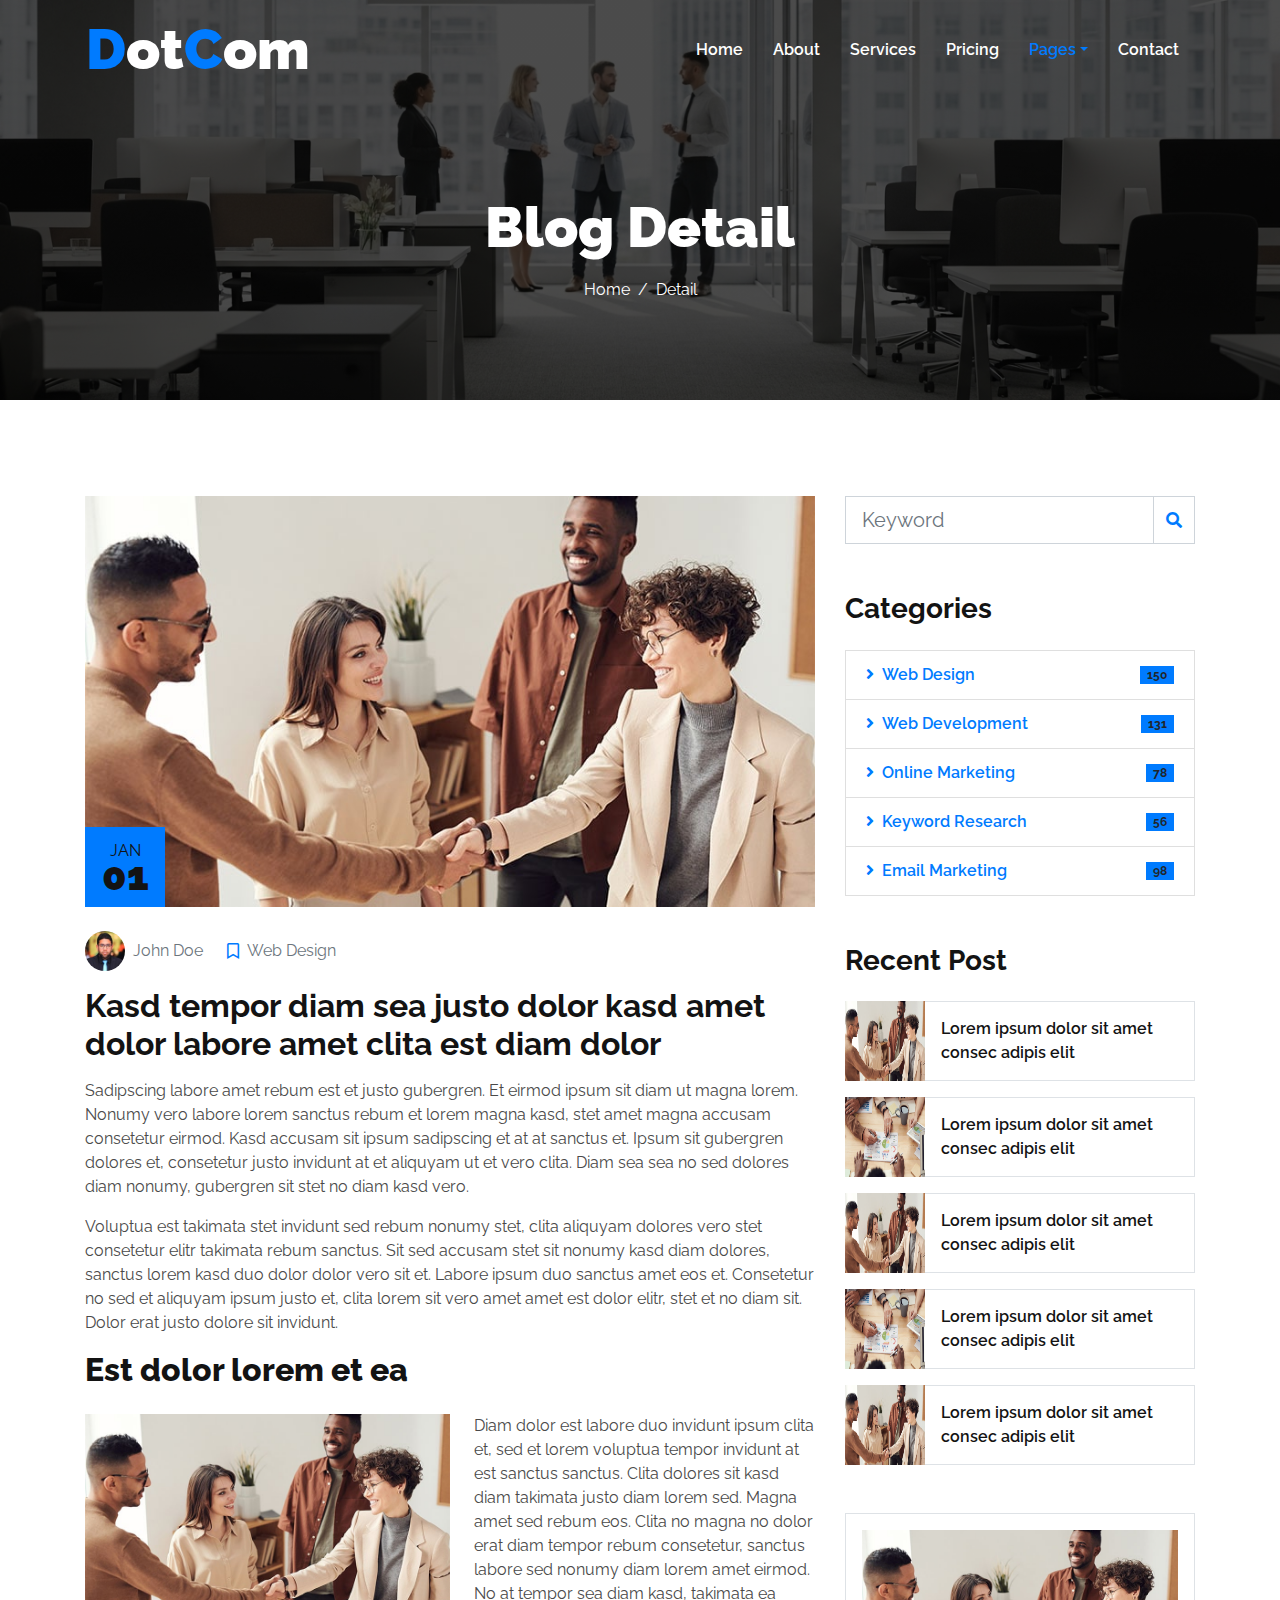
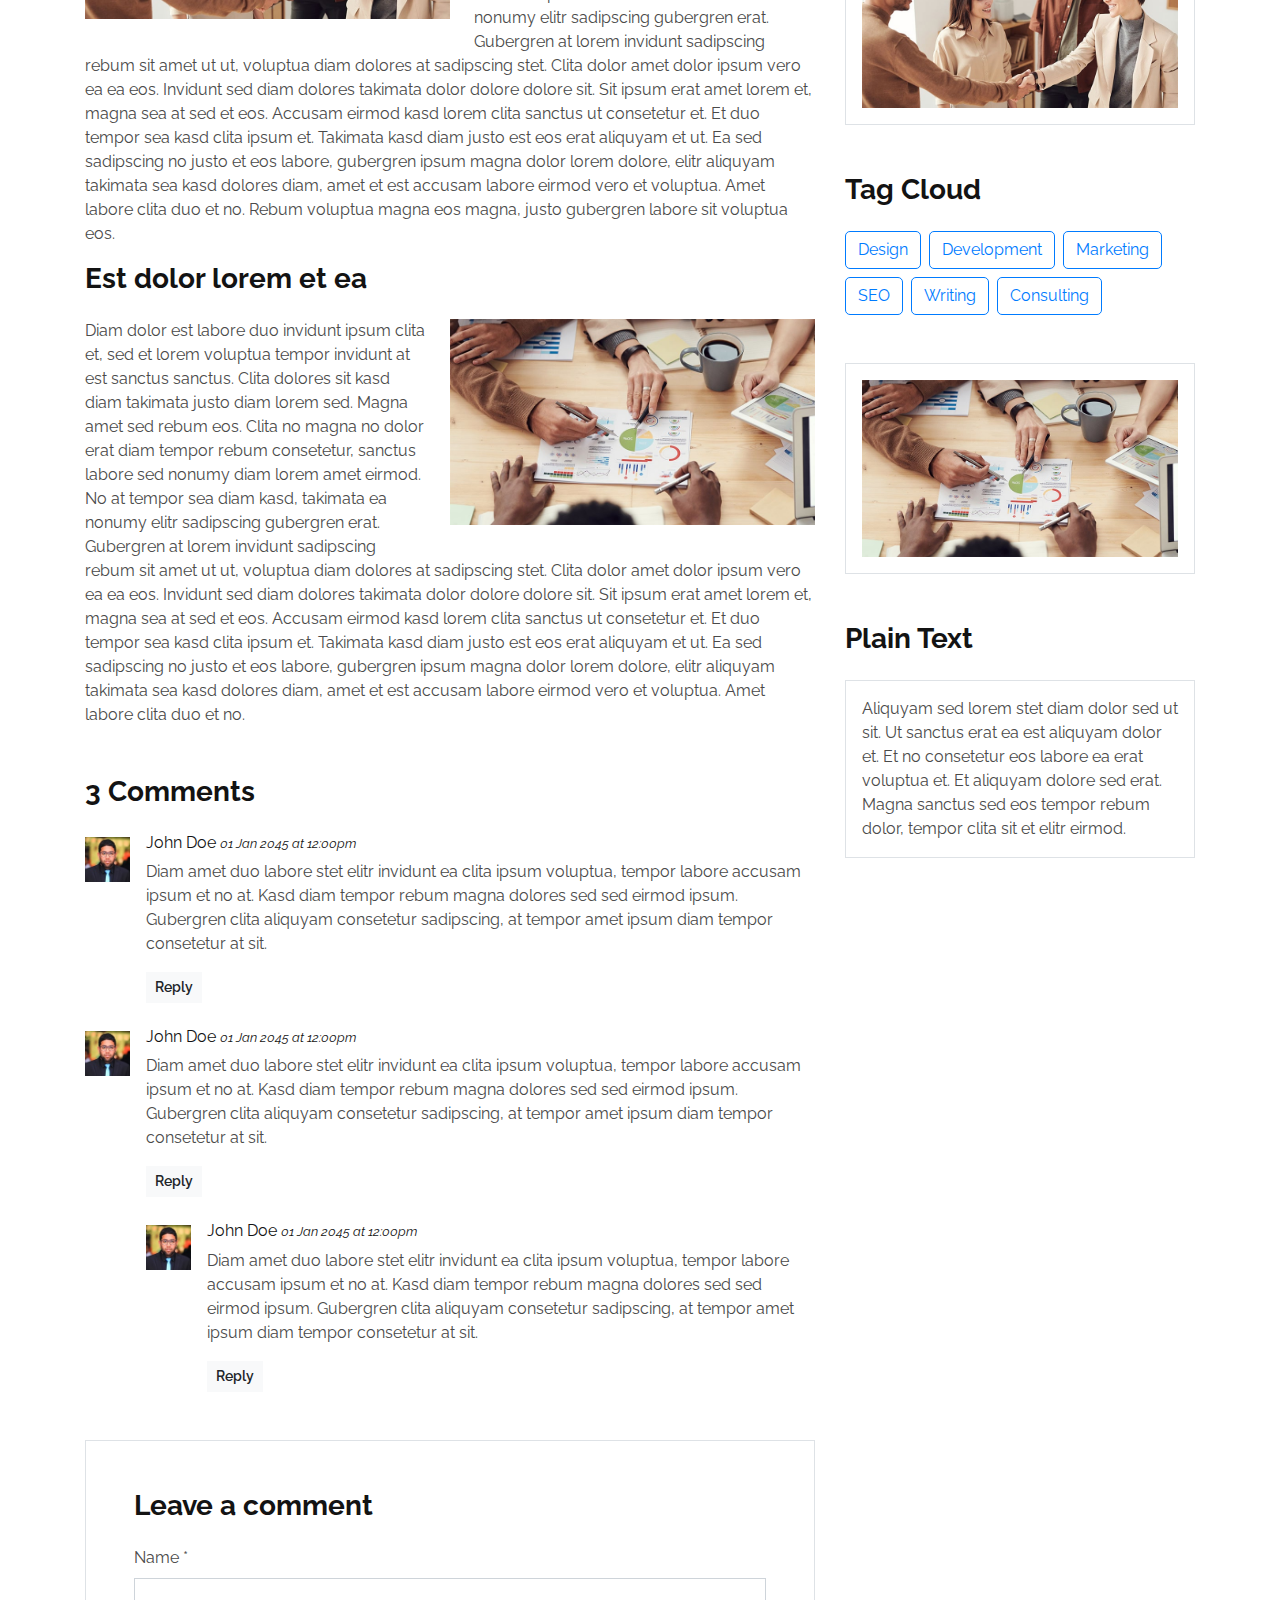
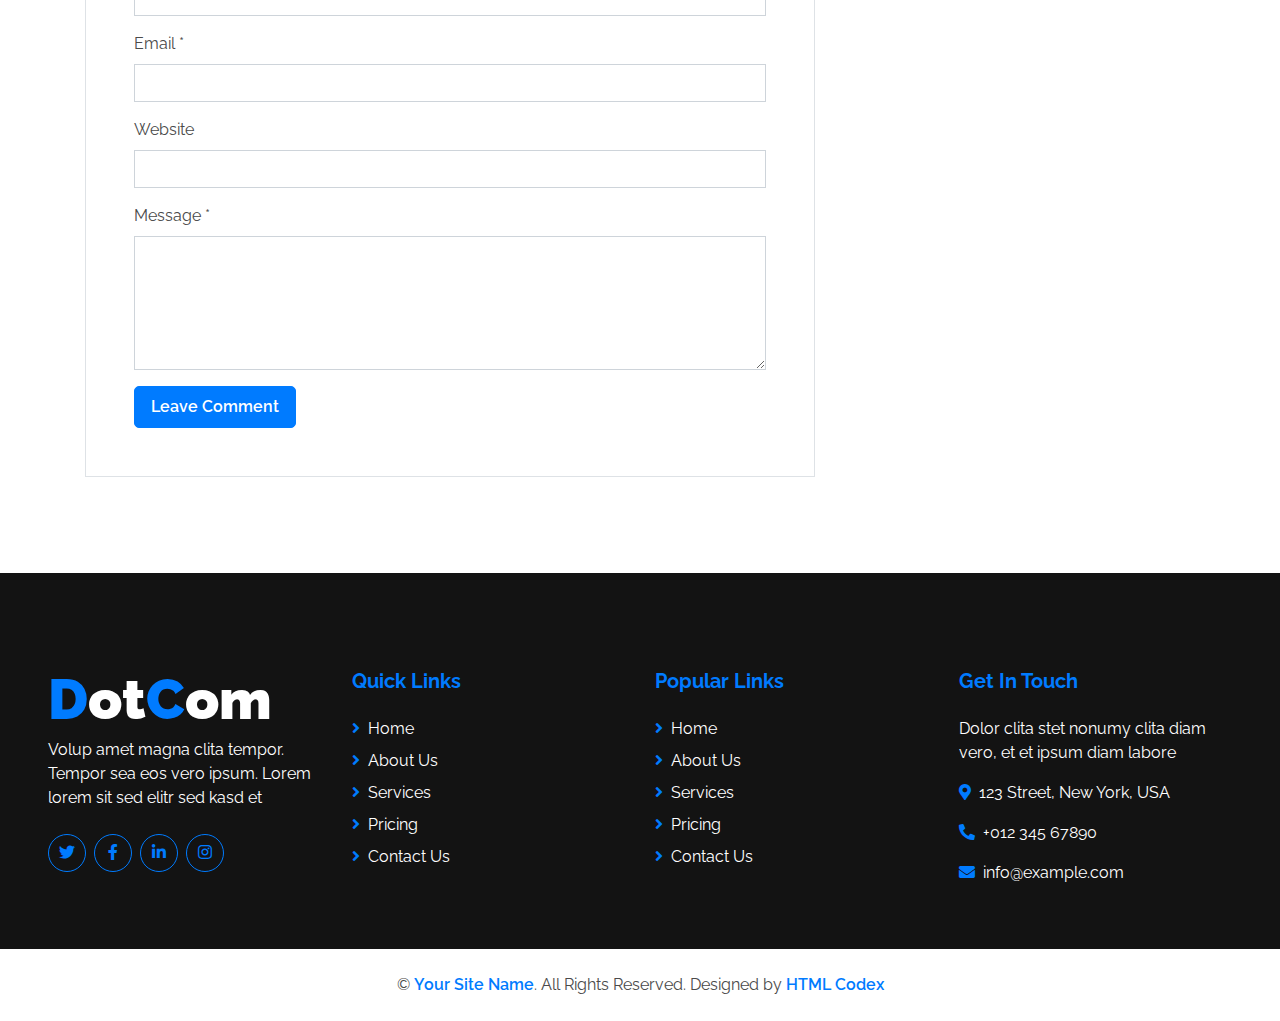
<file: single.html>
<!DOCTYPE html>
<html lang="en">

<head>
    <meta charset="utf-8">
    <title>Automato Agency</title>
    <meta content="width=device-width, initial-scale=1.0" name="viewport">
    <meta content="Free HTML Templates" name="keywords">
    <meta content="Web barata" name="description">

    <!-- Favicon -->
    <link href="img/favicon.ico" rel="icon">

    <!-- Google Web Fonts -->
    <link rel="preconnect" href="https://fonts.gstatic.com">
    <link href="https://fonts.googleapis.com/css2?family=Raleway:wght@400;500;600;700;800;900&display=swap" rel="stylesheet"> 

    <!-- Font Awesome -->
    <link href="https://cdnjs.cloudflare.com/ajax/libs/font-awesome/5.15.0/css/all.min.css" rel="stylesheet">

    <!-- Libraries Stylesheet -->
    <link href="lib/owlcarousel/assets/owl.carousel.min.css" rel="stylesheet">

    <!-- Customized Bootstrap Stylesheet -->
    <link href="css/style.css" rel="stylesheet">
</head>

<body>
    <!-- Navbar Start -->
    <div class="container-fluid nav-bar p-0">
        <div class="container-lg p-0">
            <nav class="navbar navbar-expand-lg bg-secondary navbar-dark">
                <a href="index.html" class="navbar-brand">
                    <h1 class="m-0 text-white display-4"><span class="text-primary">D</span>ot<span class="text-primary">C</span>om</h1>
                </a>
                <button type="button" class="navbar-toggler" data-toggle="collapse" data-target="#navbarCollapse">
                    <span class="navbar-toggler-icon"></span>
                </button>
                <div class="collapse navbar-collapse justify-content-between" id="navbarCollapse">
                    <div class="navbar-nav ml-auto py-0">
                        <a href="index.html" class="nav-item nav-link">Home</a>
                        <a href="about.html" class="nav-item nav-link">About</a>
                        <a href="service.html" class="nav-item nav-link">Services</a>
                        <a href="pricing.html" class="nav-item nav-link">Pricing</a>
                        <div class="nav-item dropdown">
                            <a href="#" class="nav-link dropdown-toggle active" data-toggle="dropdown">Pages</a>
                            <div class="dropdown-menu border-0 rounded-0 m-0">
                                <a href="blog.html" class="dropdown-item">Blog Grid</a>
                                <a href="single.html" class="dropdown-item active">Blog Detail</a>
                            </div>
                        </div>
                        <a href="contact.html" class="nav-item nav-link">Contact</a>
                    </div>
                </div>
            </nav>
        </div>
    </div>
    <!-- Navbar End -->


    <!-- Page Header Start -->
    <div class="container-fluid page-header d-flex flex-column align-items-center justify-content-center pt-0 pt-lg-5 mb-5">
        <h1 class="display-4 text-white mb-3 mt-0 mt-lg-5">Blog Detail</h1>
        <div class="d-inline-flex text-white">
            <p class="m-0"><a class="text-white" href="">Home</a></p>
            <p class="m-0 px-2">/</p>
            <p class="m-0">Detail</p>
        </div>
    </div>
    <!-- Page Header Start -->


    <!-- Detail Start -->
    <div class="container py-5">
        <div class="row">
            <!-- Blog Detail Start -->
            <div class="col-lg-8">
                <div class="position-relative">
                    <img class="img-fluid w-100" src="img/blog-1.jpg" alt="">
                    <div class="position-absolute bg-primary d-flex flex-column align-items-center justify-content-center"
                        style="width: 80px; height: 80px; bottom: 0; left: 0;">
                        <h6 class="text-uppercase mt-2 mb-n2">Jan</h6>
                        <h1 class="m-0">01</h1>
                    </div>
                </div>
                <div class="pt-4 pb-2">
                    <div class="d-flex mb-3">
                        <div class="d-flex align-items-center">
                            <img class="rounded-circle" style="width: 40px; height: 40px;" src="img/user.jpg" alt="">
                            <a class="text-muted ml-2" href="">John Doe</a>
                        </div>
                        <div class="d-flex align-items-center ml-4">
                            <i class="far fa-bookmark text-primary"></i>
                            <a class="text-muted ml-2" href="">Web Design</a>
                        </div>
                    </div>
                    <h2 class="font-weight-bold">Kasd tempor diam sea justo dolor kasd amet dolor labore amet clita est diam dolor</h2>
                </div>

                <div class="mb-5">
                    <p>Sadipscing labore amet rebum est et justo gubergren. Et eirmod ipsum sit diam ut magna lorem. Nonumy vero labore lorem sanctus rebum et lorem magna kasd, stet amet magna accusam consetetur eirmod. Kasd accusam sit ipsum sadipscing et at at sanctus et. Ipsum sit gubergren dolores et, consetetur justo invidunt at et aliquyam ut et vero clita. Diam sea sea no sed dolores diam nonumy, gubergren sit stet no diam kasd vero.</p>
                    <p>Voluptua est takimata stet invidunt sed rebum nonumy stet, clita aliquyam dolores vero stet consetetur elitr takimata rebum sanctus. Sit sed accusam stet sit nonumy kasd diam dolores, sanctus lorem kasd duo dolor dolor vero sit et. Labore ipsum duo sanctus amet eos et. Consetetur no sed et aliquyam ipsum justo et, clita lorem sit vero amet amet est dolor elitr, stet et no diam sit. Dolor erat justo dolore sit invidunt.</p>
                    <h2 class="mb-4">Est dolor lorem et ea</h2>
                    <img class="img-fluid w-50 float-left mr-4 mb-3" src="img/blog-1.jpg" alt="Image">
                    <p>Diam dolor est labore duo invidunt ipsum clita et, sed et lorem voluptua tempor invidunt at est sanctus sanctus. Clita dolores sit kasd diam takimata justo diam lorem sed. Magna amet sed rebum eos. Clita no magna no dolor erat diam tempor rebum consetetur, sanctus labore sed nonumy diam lorem amet eirmod. No at tempor sea diam kasd, takimata ea nonumy elitr sadipscing gubergren erat. Gubergren at lorem invidunt sadipscing rebum sit amet ut ut, voluptua diam dolores at sadipscing stet. Clita dolor amet dolor ipsum vero ea ea eos. Invidunt sed diam dolores takimata dolor dolore dolore sit. Sit ipsum erat amet lorem et, magna sea at sed et eos. Accusam eirmod kasd lorem clita sanctus ut consetetur et. Et duo tempor sea kasd clita ipsum et. Takimata kasd diam justo est eos erat aliquyam et ut. Ea sed sadipscing no justo et eos labore, gubergren ipsum magna dolor lorem dolore, elitr aliquyam takimata sea kasd dolores diam, amet et est accusam labore eirmod vero et voluptua. Amet labore clita duo et no. Rebum voluptua magna eos magna, justo gubergren labore sit voluptua eos.</p>
                    <h3 class="mb-4">Est dolor lorem et ea</h3>
                    <img class="img-fluid w-50 float-right ml-4 mb-3" src="img/blog-2.jpg" alt="Image">
                    <p>Diam dolor est labore duo invidunt ipsum clita et, sed et lorem voluptua tempor invidunt at est sanctus sanctus. Clita dolores sit kasd diam takimata justo diam lorem sed. Magna amet sed rebum eos. Clita no magna no dolor erat diam tempor rebum consetetur, sanctus labore sed nonumy diam lorem amet eirmod. No at tempor sea diam kasd, takimata ea nonumy elitr sadipscing gubergren erat. Gubergren at lorem invidunt sadipscing rebum sit amet ut ut, voluptua diam dolores at sadipscing stet. Clita dolor amet dolor ipsum vero ea ea eos. Invidunt sed diam dolores takimata dolor dolore dolore sit. Sit ipsum erat amet lorem et, magna sea at sed et eos. Accusam eirmod kasd lorem clita sanctus ut consetetur et. Et duo tempor sea kasd clita ipsum et. Takimata kasd diam justo est eos erat aliquyam et ut. Ea sed sadipscing no justo et eos labore, gubergren ipsum magna dolor lorem dolore, elitr aliquyam takimata sea kasd dolores diam, amet et est accusam labore eirmod vero et voluptua. Amet labore clita duo et no.</p>
                </div>

                <!-- Comment List Start -->
                <div class="mb-5">
                    <h3 class="font-weight-bold mb-4">3 Comments</h3>
                    <div class="media mb-4">
                        <img src="img/user.jpg" alt="Image" class="img-fluid mr-3 mt-1" style="width: 45px;">
                        <div class="media-body">
                            <h6>John Doe <small><i>01 Jan 2045 at 12:00pm</i></small></h6>
                            <p>Diam amet duo labore stet elitr invidunt ea clita ipsum voluptua, tempor labore accusam ipsum et no at. Kasd diam tempor rebum magna dolores sed sed eirmod ipsum. Gubergren clita aliquyam consetetur sadipscing, at tempor amet ipsum diam tempor consetetur at sit.</p>
                            <button class="btn btn-sm btn-light font-weight-semi-bold">Reply</button>
                        </div>
                    </div>
                    <div class="media mb-4">
                        <img src="img/user.jpg" alt="Image" class="img-fluid mr-3 mt-1" style="width: 45px;">
                        <div class="media-body">
                            <h6>John Doe <small><i>01 Jan 2045 at 12:00pm</i></small></h6>
                            <p>Diam amet duo labore stet elitr invidunt ea clita ipsum voluptua, tempor labore accusam ipsum et no at. Kasd diam tempor rebum magna dolores sed sed eirmod ipsum. Gubergren clita aliquyam consetetur sadipscing, at tempor amet ipsum diam tempor consetetur at sit.</p>
                            <button class="btn btn-sm btn-light font-weight-semi-bold">Reply</button>
                            <div class="media mt-4">
                                <img src="img/user.jpg" alt="Image" class="img-fluid mr-3 mt-1" style="width: 45px;">
                                <div class="media-body">
                                    <h6>John Doe <small><i>01 Jan 2045 at 12:00pm</i></small></h6>
                                    <p>Diam amet duo labore stet elitr invidunt ea clita ipsum voluptua, tempor labore accusam ipsum et no at. Kasd diam tempor rebum magna dolores sed sed eirmod ipsum. Gubergren clita aliquyam consetetur sadipscing, at tempor amet ipsum diam tempor consetetur at sit.</p>
                                    <button class="btn btn-sm btn-light font-weight-semi-bold">Reply</button>
                                </div>
                            </div>
                        </div>
                    </div>
                </div>
                <!-- Comment List End -->

                <!-- Comment Form Start -->
                <div class="border p-5">
                    <h3 class="font-weight-bold mb-4">Leave a comment</h3>
                    <form>
                        <div class="form-group">
                            <label for="name">Name *</label>
                            <input type="text" class="form-control" id="name">
                        </div>
                        <div class="form-group">
                            <label for="email">Email *</label>
                            <input type="email" class="form-control" id="email">
                        </div>
                        <div class="form-group">
                            <label for="website">Website</label>
                            <input type="url" class="form-control" id="website">
                        </div>

                        <div class="form-group">
                            <label for="message">Message *</label>
                            <textarea id="message" cols="30" rows="5" class="form-control"></textarea>
                        </div>
                        <div class="form-group mb-0">
                            <input type="submit" value="Leave Comment" class="btn btn-primary font-weight-semi-bold py-2 px-3">
                        </div>
                    </form>
                </div>
                <!-- Comment Form End -->
            </div>
            <!-- Blog Detail End -->

            <!-- Sidebar Start -->
            <div class="col-lg-4 mt-5 mt-lg-0">
                <!-- Search Form Start -->
                <div class="mb-5">
                    <form action="">
                        <div class="input-group">
                            <input type="text" class="form-control form-control-lg" placeholder="Keyword">
                            <div class="input-group-append">
                                <span class="input-group-text bg-transparent text-primary"><i
                                        class="fa fa-search"></i></span>
                            </div>
                        </div>
                    </form>
                </div>
                <!-- Search Form End -->

                <!-- Category Start -->
                <div class="mb-5">
                    <h3 class="font-weight-bold mb-4">Categories</h3>
                    <ul class="list-group">
                        <li class="list-group-item d-flex justify-content-between align-items-center">
                            <a class="font-weight-semi-bold text-decoration-none" href="#"><i class="fa fa-angle-right mr-2"></i>Web Design</a>
                            <span class="badge badge-primary badge-pill">150</span>
                        </li>
                        <li class="list-group-item d-flex justify-content-between align-items-center">
                            <a class="font-weight-semi-bold text-decoration-none" href="#"><i class="fa fa-angle-right mr-2"></i>Web Development</a>
                            <span class="badge badge-primary badge-pill">131</span>
                        </li>
                        <li class="list-group-item d-flex justify-content-between align-items-center">
                            <a class="font-weight-semi-bold text-decoration-none" href="#"><i class="fa fa-angle-right mr-2"></i>Online Marketing</a>
                            <span class="badge badge-primary badge-pill">78</span>
                        </li>
                        <li class="list-group-item d-flex justify-content-between align-items-center">
                            <a class="font-weight-semi-bold text-decoration-none" href="#"><i class="fa fa-angle-right mr-2"></i>Keyword Research</a>
                            <span class="badge badge-primary badge-pill">56</span>
                        </li>
                        <li class="list-group-item d-flex justify-content-between align-items-center">
                            <a class="font-weight-semi-bold text-decoration-none" href="#"><i class="fa fa-angle-right mr-2"></i>Email Marketing</a>
                            <span class="badge badge-primary badge-pill">98</span>
                        </li>
                    </ul>
                </div>
                <!-- Category End -->

                <!-- Recent Post Start -->
                <div class="mb-5">
                    <h3 class="font-weight-bold mb-4">Recent Post</h3>
                    <div class="d-flex mb-3">
                        <img class="img-fluid" src="img/blog-1.jpg" style="width: 80px; height: 80px;" alt="">
                        <div class="d-flex align-items-center border border-left-0 px-3" style="height: 80px;">
                            <a class="text-secondary font-weight-semi-bold" href="">Lorem ipsum dolor sit amet consec adipis elit</a>
                        </div>
                    </div>
                    <div class="d-flex mb-3">
                        <img class="img-fluid" src="img/blog-2.jpg" style="width: 80px; height: 80px;" alt="">
                        <div class="d-flex align-items-center border border-left-0 px-3" style="height: 80px;">
                            <a class="text-secondary font-weight-semi-bold" href="">Lorem ipsum dolor sit amet consec adipis elit</a>
                        </div>
                    </div>
                    <div class="d-flex mb-3">
                        <img class="img-fluid" src="img/blog-1.jpg" style="width: 80px; height: 80px;" alt="">
                        <div class="d-flex align-items-center border border-left-0 px-3" style="height: 80px;">
                            <a class="text-secondary font-weight-semi-bold" href="">Lorem ipsum dolor sit amet consec adipis elit</a>
                        </div>
                    </div>
                    <div class="d-flex mb-3">
                        <img class="img-fluid" src="img/blog-2.jpg" style="width: 80px; height: 80px;" alt="">
                        <div class="d-flex align-items-center border border-left-0 px-3" style="height: 80px;">
                            <a class="text-secondary font-weight-semi-bold" href="">Lorem ipsum dolor sit amet consec adipis elit</a>
                        </div>
                    </div>
                    <div class="d-flex mb-3">
                        <img class="img-fluid" src="img/blog-1.jpg" style="width: 80px; height: 80px;" alt="">
                        <div class="d-flex align-items-center border border-left-0 px-3" style="height: 80px;">
                            <a class="text-secondary font-weight-semi-bold" href="">Lorem ipsum dolor sit amet consec adipis elit</a>
                        </div>
                    </div>
                </div>
                <!-- Recent Post End -->

                <!-- Image Start -->
                <div class="border p-3 mb-5">
                    <img src="img/blog-1.jpg" alt="" class="img-fluid">
                </div>
                <!-- Image End -->

                <!-- Tags Start -->
                <div class="mb-5">
                    <h3 class="font-weight-bold mb-4">Tag Cloud</h3>
                    <div class="d-flex flex-wrap m-n1">
                        <a href="" class="btn btn-outline-primary m-1">Design</a>
                        <a href="" class="btn btn-outline-primary m-1">Development</a>
                        <a href="" class="btn btn-outline-primary m-1">Marketing</a>
                        <a href="" class="btn btn-outline-primary m-1">SEO</a>
                        <a href="" class="btn btn-outline-primary m-1">Writing</a>
                        <a href="" class="btn btn-outline-primary m-1">Consulting</a>
                    </div>
                </div>
                <!-- Tags End -->

                <!-- Image Start -->
                <div class="border p-3 mb-5">
                    <img src="img/blog-2.jpg" alt="" class="img-fluid">
                </div>
                <!-- Image End -->

                <!-- Plain Text Start -->
                <div>
                    <h3 class="font-weight-bold mb-4">Plain Text</h3>
                    <div class="border p-3">
                        Aliquyam sed lorem stet diam dolor sed ut sit. Ut sanctus erat ea est aliquyam dolor et. Et no consetetur eos labore ea erat voluptua et. Et aliquyam dolore sed erat. Magna sanctus sed eos tempor rebum dolor, tempor clita sit et elitr eirmod.
                    </div>
                </div>
                <!-- Plain Text End -->
            </div>
            <!-- Sidebar End -->
        </div>
    </div>
    <!-- Detail End -->


    <!-- Footer Start -->
    <div class="container-fluid bg-secondary text-white mt-5 pt-5 px-sm-3 px-md-5">
        <div class="row pt-5">
            <div class="col-lg-3 col-md-6 mb-5">
                <a href="index.html" class="navbar-brand">
                    <h1 class="m-0 mt-n2 text-white display-4"><span class="text-primary">D</span>ot<span class="text-primary">C</span>om</h1>
                </a>
                <p>Volup amet magna clita tempor. Tempor sea eos vero ipsum. Lorem lorem sit sed elitr sed kasd et</p>
                <div class="d-flex justify-content-start mt-4">
                    <a class="btn btn-outline-primary rounded-circle text-center mr-2 px-0" style="width: 38px; height: 38px;" href="#"><i class="fab fa-twitter"></i></a>
                    <a class="btn btn-outline-primary rounded-circle text-center mr-2 px-0" style="width: 38px; height: 38px;" href="#"><i class="fab fa-facebook-f"></i></a>
                    <a class="btn btn-outline-primary rounded-circle text-center mr-2 px-0" style="width: 38px; height: 38px;" href="#"><i class="fab fa-linkedin-in"></i></a>
                    <a class="btn btn-outline-primary rounded-circle text-center mr-2 px-0" style="width: 38px; height: 38px;" href="#"><i class="fab fa-instagram"></i></a>
                </div>
            </div>
            <div class="col-lg-3 col-md-6 mb-5">
                <h5 class="font-weight-bold text-primary mb-4">Quick Links</h5>
                <div class="d-flex flex-column justify-content-start">
                    <a class="text-white mb-2" href="#"><i class="fa fa-angle-right text-primary mr-2"></i>Home</a>
                    <a class="text-white mb-2" href="#"><i class="fa fa-angle-right text-primary mr-2"></i>About Us</a>
                    <a class="text-white mb-2" href="#"><i class="fa fa-angle-right text-primary mr-2"></i>Services</a>
                    <a class="text-white mb-2" href="#"><i class="fa fa-angle-right text-primary mr-2"></i>Pricing</a>
                    <a class="text-white" href="#"><i class="fa fa-angle-right text-primary mr-2"></i>Contact Us</a>
                </div>
            </div>
            <div class="col-lg-3 col-md-6 mb-5">
                <h5 class="font-weight-bold text-primary mb-4">Popular Links</h5>
                <div class="d-flex flex-column justify-content-start">
                    <a class="text-white mb-2" href="#"><i class="fa fa-angle-right text-primary mr-2"></i>Home</a>
                    <a class="text-white mb-2" href="#"><i class="fa fa-angle-right text-primary mr-2"></i>About Us</a>
                    <a class="text-white mb-2" href="#"><i class="fa fa-angle-right text-primary mr-2"></i>Services</a>
                    <a class="text-white mb-2" href="#"><i class="fa fa-angle-right text-primary mr-2"></i>Pricing</a>
                    <a class="text-white" href="#"><i class="fa fa-angle-right text-primary mr-2"></i>Contact Us</a>
                </div>
            </div>
            <div class="col-lg-3 col-md-6 mb-5">
                <h5 class="font-weight-bold text-primary mb-4">Get In Touch</h5>
                <p>Dolor clita stet nonumy clita diam vero, et et ipsum diam labore</p>
                <p><i class="fa fa-map-marker-alt text-primary mr-2"></i>123 Street, New York, USA</p>
                <p><i class="fa fa-phone-alt text-primary mr-2"></i>+012 345 67890</p>
                <p><i class="fa fa-envelope text-primary mr-2"></i>info@example.com</p>
            </div>
        </div>
    </div>
    <div class="container-fluid py-4 px-sm-3 px-md-5">
        <p class="m-0 text-center">
            &copy; <a class="font-weight-semi-bold" href="#">Your Site Name</a>. All Rights Reserved. Designed by
            <a class="font-weight-semi-bold" href="https://htmlcodex.com">HTML Codex</a>
        </p>
    </div>
    <!-- Footer End -->


    <!-- Back to Top -->
    <a href="#" class="btn btn-lg btn-primary back-to-top"><i class="fa fa-angle-up"></i></a>


    <!-- JavaScript Libraries -->
    <script src="https://code.jquery.com/jquery-3.4.1.min.js"></script>
    <script src="https://stackpath.bootstrapcdn.com/bootstrap/4.4.1/js/bootstrap.bundle.min.js"></script>
    <script src="lib/easing/easing.min.js"></script>
    <script src="lib/waypoints/waypoints.min.js"></script>
    <script src="lib/counterup/counterup.min.js"></script>
    <script src="lib/owlcarousel/owl.carousel.min.js"></script>

    <!-- Contact Javascript File -->
    <script src="mail/jqBootstrapValidation.min.js"></script>
    <script src="mail/contact.js"></script>

    <!-- Template Javascript -->
    <script src="js/main.js"></script>
</body>

</html>
</file>
<file: css/style.css>
/******* Bootstrap Theming ********/
/*!
 * Bootstrap v4.5.3 (https://getbootstrap.com/)
 * Copyright 2011-2020 The Bootstrap Authors
 * Copyright 2011-2020 Twitter, Inc.
 * Licensed under MIT (https://github.com/twbs/bootstrap/blob/main/LICENSE)
 */
:root {
  --blue: #007bff;
  --indigo: #6610f2;
  --purple: #6f42c1;
  --pink: #e83e8c;
  --red: #dc3545;
  --orange: #fd7e14;
  --yellow: #ffc107;
  --green: #28a745;
  --teal: #20c997;
  --cyan: #17a2b8;
  --white: #fff;
  --gray: #6c757d;
  --gray-dark: #343a40;
  --primary: #007BFF;
  --secondary: #788041;
  --success: #28a745;
  --info: #17a2b8;
  --warning: #ffc107;
  --danger: #dc3545;
  --light: #f8f9fa;
  --dark: #343a40;
  --breakpoint-xs: 0;
  --breakpoint-sm: 576px;
  --breakpoint-md: 768px;
  --breakpoint-lg: 992px;
  --breakpoint-xl: 1200px;
 --font-family-sans-serif: "Arial", "Helvetica", sans-serif;
  --font-family-monospace: SFMono-Regular, Menlo, Monaco, Consolas, "Liberation Mono", "Courier New", monospace;
}

*,
*::before,
*::after {
  box-sizing: border-box;
}

html {
  font-family: sans-serif;
  line-height: 1.15;
  -webkit-text-size-adjust: 100%;
  -webkit-tap-highlight-color: rgba(0, 0, 0, 0);
}

@media (max-width: 991.98px) {
  .navbar {
    background-color: #ffffff !important;
    /* Fondo blanco */
  }

  .navbar .nav-item .nav-link {
    color: #000000 !important;
    /* Texto negro para contraste */
  }

  .navbar-toggler-icon {
    filter: invert(1);
    /* Cambia el color del ícono del menú (hamburguesa) a negro */
  }
   .navbar-dark .navbar-nav .nav-link {
    color: #000000 !important;
  }
}

article,
aside,
figcaption,
figure,
footer,
header,
hgroup,
main,
nav,
section {
  display: block;
}

body {
  margin: 0;
  font-family: "Raleway", sans-serif;
  font-size: 1rem;
  font-weight: 400;
  line-height: 1.5;
  color: #4A4A4A;
  text-align: left;
  background-color: #fff;
}

[tabindex="-1"]:focus:not(:focus-visible) {
  outline: 0 !important;
}

hr {
  box-sizing: content-box;
  height: 0;
  overflow: visible;
}

h1,
h2,
h3,
h4,
h5,
h6 {
  margin-top: 0;
  margin-bottom: 0.5rem;
}

p {
  margin-top: 0;
  margin-bottom: 1rem;
}

abbr[title],
abbr[data-original-title] {
  text-decoration: underline;
  text-decoration: underline dotted;
  cursor: help;
  border-bottom: 0;
  text-decoration-skip-ink: none;
}

address {
  margin-bottom: 1rem;
  font-style: normal;
  line-height: inherit;
}

ol,
ul,
dl {
  margin-top: 0;
  margin-bottom: 1rem;
}

ol ol,
ul ul,
ol ul,
ul ol {
  margin-bottom: 0;
}

dt {
  font-weight: 700;
}

dd {
  margin-bottom: .5rem;
  margin-left: 0;
}

blockquote {
  margin: 0 0 1rem;
}

b,
strong {
  font-weight: bolder;
}

small {
  font-size: 80%;
  border-radius: 5px;
}

sub,
sup {
  position: relative;
  font-size: 75%;
  line-height: 0;
  vertical-align: baseline;
}

sub {
  bottom: -.25em;
}

sup {
  top: -.5em;
}

a {
  color: #007BFF;
  text-decoration: none;
  background-color: transparent;
}

a:hover {
  color: #007BFF;
  text-decoration: underline;
}

a:not([href]):not([class]) {
  color: inherit;
  text-decoration: none;
}

a:not([href]):not([class]):hover {
  color: inherit;
  text-decoration: none;
}

pre,
code,
kbd,
samp {
  font-family: SFMono-Regular, Menlo, Monaco, Consolas, "Liberation Mono", "Courier New", monospace;
  font-size: 1em;
}

pre {
  margin-top: 0;
  margin-bottom: 1rem;
  overflow: auto;
  -ms-overflow-style: scrollbar;
}

figure {
  margin: 0 0 1rem;
}

img {
  vertical-align: middle;
  border-style: none;
}

svg {
  overflow: hidden;
  vertical-align: middle;
}

table {
  border-collapse: collapse;
}

caption {
  padding-top: 0.75rem;
  padding-bottom: 0.75rem;
  color: #6c757d;
  text-align: left;
  caption-side: bottom;
}

th {
  text-align: inherit;
  text-align: -webkit-match-parent;
}

label {
  display: inline-block;
  margin-bottom: 0.5rem;
}

button {
  border-radius: 0;
}

button:focus {
  outline: 1px dotted;
  outline: 5px auto -webkit-focus-ring-color;
}

input,
button,
select,
optgroup,
textarea {
  margin: 0;
  font-family: inherit;
  font-size: inherit;
  line-height: inherit;
}

button,
input {
  overflow: visible;
}

button,
select {
  text-transform: none;
}

[role="button"] {
  cursor: pointer;
}

select {
  word-wrap: normal;
}

button,
[type="button"],
[type="reset"],
[type="submit"] {
  -webkit-appearance: button;
}

button:not(:disabled),
[type="button"]:not(:disabled),
[type="reset"]:not(:disabled),
[type="submit"]:not(:disabled) {
  cursor: pointer;
}

button::-moz-focus-inner,
[type="button"]::-moz-focus-inner,
[type="reset"]::-moz-focus-inner,
[type="submit"]::-moz-focus-inner {
  padding: 0;
  border-style: none;
}

input[type="radio"],
input[type="checkbox"] {
  box-sizing: border-box;
  padding: 0;
}

textarea {
  overflow: auto;
  resize: vertical;
}

fieldset {
  min-width: 0;
  padding: 0;
  margin: 0;
  border: 0;
}

legend {
  display: block;
  width: 100%;
  max-width: 100%;
  padding: 0;
  margin-bottom: .5rem;
  font-size: 1.5rem;
  line-height: inherit;
  color: inherit;
  white-space: normal;
}

@media (max-width: 1200px) {
  legend {
    font-size: calc(1.275rem + 0.3vw);
  }
}

progress {
  vertical-align: baseline;
}

[type="number"]::-webkit-inner-spin-button,
[type="number"]::-webkit-outer-spin-button {
  height: auto;
}

[type="search"] {
  outline-offset: -2px;
  -webkit-appearance: none;
}

[type="search"]::-webkit-search-decoration {
  -webkit-appearance: none;
}

::-webkit-file-upload-button {
  font: inherit;
  -webkit-appearance: button;
}

output {
  display: inline-block;
}

summary {
  display: list-item;
  cursor: pointer;
}

template {
  display: none;
}

[hidden] {
  display: none !important;
}

h1,
h2,
h3,
h4,
h5,
h6,
.h1,
.h2,
.h3,
.h4,
.h5,
.h6 {
  margin-bottom: 0.5rem;
  font-weight: 500;
  line-height: 1.2;
  color: #131313;
}

h1,
.h1 {
  font-size: 2.5rem;
}

@media (max-width: 1200px) {

  h1,
  .h1 {
    font-size: calc(1.375rem + 1.5vw);
  }
}

h2,
.h2 {
  font-size: 2rem;
}

@media (max-width: 1200px) {

  h2,
  .h2 {
    font-size: calc(1.325rem + 0.9vw);
  }
}

h3,
.h3 {
  font-size: 1.75rem;
}

@media (max-width: 1200px) {

  h3,
  .h3 {
    font-size: calc(1.3rem + 0.6vw);
  }
}

h4,
.h4 {
  font-size: 1.5rem;
}

@media (max-width: 1200px) {

  h4,
  .h4 {
    font-size: calc(1.275rem + 0.3vw);
  }
}

h5,
.h5 {
  font-size: 1.25rem;
}

h6,
.h6 {
  font-size: 1rem;
}

.lead {
  font-size: 1.25rem;
  font-weight: 300;
}

.display-1 {
  font-size: 6rem;
  font-weight: 300;
  line-height: 1.2;
}

@media (max-width: 1200px) {
  .display-1 {
    font-size: calc(1.725rem + 5.7vw);
  }
}

.display-2 {
  font-size: 5.5rem;
  font-weight: 300;
  line-height: 1.2;
}

@media (max-width: 1200px) {
  .display-2 {
    font-size: calc(1.675rem + 5.1vw);
  }
}

.display-3 {
  font-size: 4.5rem;
  font-weight: 300;
  line-height: 1.2;
}

@media (max-width: 1200px) {
  .display-3 {
    font-size: calc(1.575rem + 3.9vw);
  }
}

.display-4 {
  font-size: 3.5rem;
  font-weight: 300;
  line-height: 1.2;
}

@media (max-width: 1200px) {
  .display-4 {
    font-size: calc(1.475rem + 2.7vw);
  }
}

hr {
  margin-top: 1rem;
  margin-bottom: 1rem;
  border: 0;
  border-top: 1px solid rgba(0, 0, 0, 0.1);
}

small,
.small {
  font-size: 80%;
  font-weight: 400;
}

mark,
.mark {
  padding: 0.2em;
  background-color: #fcf8e3;
}

.list-unstyled {
  padding-left: 0;
  list-style: none;
}

.list-inline {
  padding-left: 0;
  list-style: none;
}

.list-inline-item {
  display: inline-block;
}

.list-inline-item:not(:last-child) {
  margin-right: 0.5rem;
}

.initialism {
  font-size: 90%;
  text-transform: uppercase;
}

.blockquote {
  margin-bottom: 1rem;
  font-size: 1.25rem;
}

.blockquote-footer {
  display: block;
  font-size: 80%;
  color: #6c757d;
}

.blockquote-footer::before {
  content: "\2014\00A0";
}

.img-fluid {
  max-width: 100%;
  height: auto;
}

.img-thumbnail {
  padding: 0.25rem;
  background-color: #fff;
  border: 1px solid #dee2e6;
  max-width: 100%;
  height: auto;
}

.figure {
  display: inline-block;
}

.figure-img {
  margin-bottom: 0.5rem;
  line-height: 1;
}

.figure-caption {
  font-size: 90%;
  color: #6c757d;
}

code {
  font-size: 87.5%;
  color: #e83e8c;
  word-wrap: break-word;
}

a>code {
  color: inherit;
}

kbd {
  padding: 0.2rem 0.4rem;
  font-size: 87.5%;
  color: #fff;
  background-color: #212529;
}

kbd kbd {
  padding: 0;
  font-size: 100%;
  font-weight: 700;
}

pre {
  display: block;
  font-size: 87.5%;
  color: #212529;
}

pre code {
  font-size: inherit;
  color: inherit;
  word-break: normal;
}

.pre-scrollable {
  max-height: 340px;
  overflow-y: scroll;
}

.container,
.container-fluid,
.container-sm,
.container-md,
.container-lg,
.container-xl {
  width: 100%;
  padding-right: 15px;
  padding-left: 15px;
  margin-right: auto;
  margin-left: auto;
}

@media (min-width: 576px) {

  .container,
  .container-sm {
    max-width: 540px;
  }
}

@media (min-width: 768px) {

  .container,
  .container-sm,
  .container-md {
    max-width: 720px;
  }
}

@media (min-width: 992px) {

  .container,
  .container-sm,
  .container-md,
  .container-lg {
    max-width: 960px;
  }
}

@media (min-width: 1200px) {

  .container,
  .container-sm,
  .container-md,
  .container-lg,
  .container-xl {
    max-width: 1140px;
  }
}

.row {
  display: flex;
  flex-wrap: wrap;
  margin-right: -15px;
  margin-left: -15px;
}

.no-gutters {
  margin-right: 0;
  margin-left: 0;
}

.no-gutters>.col,
.no-gutters>[class*="col-"] {
  padding-right: 0;
  padding-left: 0;
}

.col-1,
.col-2,
.col-3,
.col-4,
.col-5,
.col-6,
.col-7,
.col-8,
.col-9,
.col-10,
.col-11,
.col-12,
.col,
.col-auto,
.col-sm-1,
.col-sm-2,
.col-sm-3,
.col-sm-4,
.col-sm-5,
.col-sm-6,
.col-sm-7,
.col-sm-8,
.col-sm-9,
.col-sm-10,
.col-sm-11,
.col-sm-12,
.col-sm,
.col-sm-auto,
.col-md-1,
.col-md-2,
.col-md-3,
.col-md-4,
.col-md-5,
.col-md-6,
.col-md-7,
.col-md-8,
.col-md-9,
.col-md-10,
.col-md-11,
.col-md-12,
.col-md,
.col-md-auto,
.col-lg-1,
.col-lg-2,
.col-lg-3,
.col-lg-4,
.col-lg-5,
.col-lg-6,
.col-lg-7,
.col-lg-8,
.col-lg-9,
.col-lg-10,
.col-lg-11,
.col-lg-12,
.col-lg,
.col-lg-auto,
.col-xl-1,
.col-xl-2,
.col-xl-3,
.col-xl-4,
.col-xl-5,
.col-xl-6,
.col-xl-7,
.col-xl-8,
.col-xl-9,
.col-xl-10,
.col-xl-11,
.col-xl-12,
.col-xl,
.col-xl-auto {
  position: relative;
  width: 100%;
  padding-right: 15px;
  padding-left: 15px;
}

.col {
  flex-basis: 0;
  flex-grow: 1;
  max-width: 100%;
}

.row-cols-1>* {
  flex: 0 0 100%;
  max-width: 100%;
}

.row-cols-2>* {
  flex: 0 0 50%;
  max-width: 50%;
}

.row-cols-3>* {
  flex: 0 0 33.33333%;
  max-width: 33.33333%;
}

.row-cols-4>* {
  flex: 0 0 25%;
  max-width: 25%;
}

.row-cols-5>* {
  flex: 0 0 20%;
  max-width: 20%;
}

.row-cols-6>* {
  flex: 0 0 16.66667%;
  max-width: 16.66667%;
}

.col-auto {
  flex: 0 0 auto;
  width: auto;
  max-width: 100%;
}

.col-1 {
  flex: 0 0 8.33333%;
  max-width: 8.33333%;
}

.col-2 {
  flex: 0 0 16.66667%;
  max-width: 16.66667%;
}

.col-3 {
  flex: 0 0 25%;
  max-width: 25%;
}

.col-4 {
  flex: 0 0 33.33333%;
  max-width: 33.33333%;
}

.col-5 {
  flex: 0 0 41.66667%;
  max-width: 41.66667%;
}

.col-6 {
  flex: 0 0 50%;
  max-width: 50%;
}

.col-7 {
  flex: 0 0 58.33333%;
  max-width: 58.33333%;
}

.col-8 {
  flex: 0 0 66.66667%;
  max-width: 66.66667%;
}

.col-9 {
  flex: 0 0 75%;
  max-width: 75%;
}

.col-10 {
  flex: 0 0 83.33333%;
  max-width: 83.33333%;
}

.col-11 {
  flex: 0 0 91.66667%;
  max-width: 91.66667%;
}

.col-12 {
  flex: 0 0 100%;
  max-width: 100%;
}

.order-first {
  order: -1;
}

.order-last {
  order: 13;
}

.order-0 {
  order: 0;
}

.order-1 {
  order: 1;
}

.order-2 {
  order: 2;
}

.order-3 {
  order: 3;
}

.order-4 {
  order: 4;
}

.order-5 {
  order: 5;
}

.order-6 {
  order: 6;
}

.order-7 {
  order: 7;
}

.order-8 {
  order: 8;
}

.order-9 {
  order: 9;
}

.order-10 {
  order: 10;
}

.order-11 {
  order: 11;
}

.order-12 {
  order: 12;
}

.offset-1 {
  margin-left: 8.33333%;
}

.offset-2 {
  margin-left: 16.66667%;
}

.offset-3 {
  margin-left: 25%;
}

.offset-4 {
  margin-left: 33.33333%;
}

.offset-5 {
  margin-left: 41.66667%;
}

.offset-6 {
  margin-left: 50%;
}

.offset-7 {
  margin-left: 58.33333%;
}

.offset-8 {
  margin-left: 66.66667%;
}

.offset-9 {
  margin-left: 75%;
}

.offset-10 {
  margin-left: 83.33333%;
}

.offset-11 {
  margin-left: 91.66667%;
}

@media (min-width: 576px) {
  .col-sm {
    flex-basis: 0;
    flex-grow: 1;
    max-width: 100%;
  }

  .row-cols-sm-1>* {
    flex: 0 0 100%;
    max-width: 100%;
  }

  .row-cols-sm-2>* {
    flex: 0 0 50%;
    max-width: 50%;
  }

  .row-cols-sm-3>* {
    flex: 0 0 33.33333%;
    max-width: 33.33333%;
  }

  .row-cols-sm-4>* {
    flex: 0 0 25%;
    max-width: 25%;
  }

  .row-cols-sm-5>* {
    flex: 0 0 20%;
    max-width: 20%;
  }

  .row-cols-sm-6>* {
    flex: 0 0 16.66667%;
    max-width: 16.66667%;
  }

  .col-sm-auto {
    flex: 0 0 auto;
    width: auto;
    max-width: 100%;
  }

  .col-sm-1 {
    flex: 0 0 8.33333%;
    max-width: 8.33333%;
  }

  .col-sm-2 {
    flex: 0 0 16.66667%;
    max-width: 16.66667%;
  }

  .col-sm-3 {
    flex: 0 0 25%;
    max-width: 25%;
  }

  .col-sm-4 {
    flex: 0 0 33.33333%;
    max-width: 33.33333%;
  }

  .col-sm-5 {
    flex: 0 0 41.66667%;
    max-width: 41.66667%;
  }

  .col-sm-6 {
    flex: 0 0 50%;
    max-width: 50%;
  }

  .col-sm-7 {
    flex: 0 0 58.33333%;
    max-width: 58.33333%;
  }

  .col-sm-8 {
    flex: 0 0 66.66667%;
    max-width: 66.66667%;
  }

  .col-sm-9 {
    flex: 0 0 75%;
    max-width: 75%;
  }

  .col-sm-10 {
    flex: 0 0 83.33333%;
    max-width: 83.33333%;
  }

  .col-sm-11 {
    flex: 0 0 91.66667%;
    max-width: 91.66667%;
  }

  .col-sm-12 {
    flex: 0 0 100%;
    max-width: 100%;
  }

  .order-sm-first {
    order: -1;
  }

  .order-sm-last {
    order: 13;
  }

  .order-sm-0 {
    order: 0;
  }

  .order-sm-1 {
    order: 1;
  }

  .order-sm-2 {
    order: 2;
  }

  .order-sm-3 {
    order: 3;
  }

  .order-sm-4 {
    order: 4;
  }

  .order-sm-5 {
    order: 5;
  }

  .order-sm-6 {
    order: 6;
  }

  .order-sm-7 {
    order: 7;
  }

  .order-sm-8 {
    order: 8;
  }

  .order-sm-9 {
    order: 9;
  }

  .order-sm-10 {
    order: 10;
  }

  .order-sm-11 {
    order: 11;
  }

  .order-sm-12 {
    order: 12;
  }

  .offset-sm-0 {
    margin-left: 0;
  }

  .offset-sm-1 {
    margin-left: 8.33333%;
  }

  .offset-sm-2 {
    margin-left: 16.66667%;
  }

  .offset-sm-3 {
    margin-left: 25%;
  }

  .offset-sm-4 {
    margin-left: 33.33333%;
  }

  .offset-sm-5 {
    margin-left: 41.66667%;
  }

  .offset-sm-6 {
    margin-left: 50%;
  }

  .offset-sm-7 {
    margin-left: 58.33333%;
  }

  .offset-sm-8 {
    margin-left: 66.66667%;
  }

  .offset-sm-9 {
    margin-left: 75%;
  }

  .offset-sm-10 {
    margin-left: 83.33333%;
  }

  .offset-sm-11 {
    margin-left: 91.66667%;
  }
}

@media (min-width: 768px) {
  .col-md {
    flex-basis: 0;
    flex-grow: 1;
    max-width: 100%;
  }

  .row-cols-md-1>* {
    flex: 0 0 100%;
    max-width: 100%;
  }

  .row-cols-md-2>* {
    flex: 0 0 50%;
    max-width: 50%;
  }

  .row-cols-md-3>* {
    flex: 0 0 33.33333%;
    max-width: 33.33333%;
  }

  .row-cols-md-4>* {
    flex: 0 0 25%;
    max-width: 25%;
  }

  .row-cols-md-5>* {
    flex: 0 0 20%;
    max-width: 20%;
  }

  .row-cols-md-6>* {
    flex: 0 0 16.66667%;
    max-width: 16.66667%;
  }

  .col-md-auto {
    flex: 0 0 auto;
    width: auto;
    max-width: 100%;
  }

  .col-md-1 {
    flex: 0 0 8.33333%;
    max-width: 8.33333%;
  }

  .col-md-2 {
    flex: 0 0 16.66667%;
    max-width: 16.66667%;
  }

  .col-md-3 {
    flex: 0 0 25%;
    max-width: 25%;
  }

  .col-md-4 {
    flex: 0 0 33.33333%;
    max-width: 33.33333%;
  }

  .col-md-5 {
    flex: 0 0 41.66667%;
    max-width: 41.66667%;
  }

  .col-md-6 {
    flex: 0 0 50%;
    max-width: 50%;
  }

  .col-md-7 {
    flex: 0 0 58.33333%;
    max-width: 58.33333%;
  }

  .col-md-8 {
    flex: 0 0 66.66667%;
    max-width: 66.66667%;
  }

  .col-md-9 {
    flex: 0 0 75%;
    max-width: 75%;
  }

  .col-md-10 {
    flex: 0 0 83.33333%;
    max-width: 83.33333%;
  }

  .col-md-11 {
    flex: 0 0 91.66667%;
    max-width: 91.66667%;
  }

  .col-md-12 {
    flex: 0 0 100%;
    max-width: 100%;
  }

  .order-md-first {
    order: -1;
  }

  .order-md-last {
    order: 13;
  }

  .order-md-0 {
    order: 0;
  }

  .order-md-1 {
    order: 1;
  }

  .order-md-2 {
    order: 2;
  }

  .order-md-3 {
    order: 3;
  }

  .order-md-4 {
    order: 4;
  }

  .order-md-5 {
    order: 5;
  }

  .order-md-6 {
    order: 6;
  }

  .order-md-7 {
    order: 7;
  }

  .order-md-8 {
    order: 8;
  }

  .order-md-9 {
    order: 9;
  }

  .order-md-10 {
    order: 10;
  }

  .order-md-11 {
    order: 11;
  }

  .order-md-12 {
    order: 12;
  }

  .offset-md-0 {
    margin-left: 0;
  }

  .offset-md-1 {
    margin-left: 8.33333%;
  }

  .offset-md-2 {
    margin-left: 16.66667%;
  }

  .offset-md-3 {
    margin-left: 25%;
  }

  .offset-md-4 {
    margin-left: 33.33333%;
  }

  .offset-md-5 {
    margin-left: 41.66667%;
  }

  .offset-md-6 {
    margin-left: 50%;
  }

  .offset-md-7 {
    margin-left: 58.33333%;
  }

  .offset-md-8 {
    margin-left: 66.66667%;
  }

  .offset-md-9 {
    margin-left: 75%;
  }

  .offset-md-10 {
    margin-left: 83.33333%;
  }

  .offset-md-11 {
    margin-left: 91.66667%;
  }
}

@media (min-width: 992px) {
  .col-lg {
    flex-basis: 0;
    flex-grow: 1;
    max-width: 100%;
  }

  .row-cols-lg-1>* {
    flex: 0 0 100%;
    max-width: 100%;
  }

  .row-cols-lg-2>* {
    flex: 0 0 50%;
    max-width: 50%;
  }

  .row-cols-lg-3>* {
    flex: 0 0 33.33333%;
    max-width: 33.33333%;
  }

  .row-cols-lg-4>* {
    flex: 0 0 25%;
    max-width: 25%;
  }

  .row-cols-lg-5>* {
    flex: 0 0 20%;
    max-width: 20%;
  }

  .row-cols-lg-6>* {
    flex: 0 0 16.66667%;
    max-width: 16.66667%;
  }

  .col-lg-auto {
    flex: 0 0 auto;
    width: auto;
    max-width: 100%;
  }

  .col-lg-1 {
    flex: 0 0 8.33333%;
    max-width: 8.33333%;
  }

  .col-lg-2 {
    flex: 0 0 16.66667%;
    max-width: 16.66667%;
  }

  .col-lg-3 {
    flex: 0 0 25%;
    max-width: 25%;
  }

  .col-lg-4 {
    flex: 0 0 33.33333%;
    max-width: 33.33333%;
  }

  .col-lg-5 {
    flex: 0 0 41.66667%;
    max-width: 41.66667%;
  }

  .col-lg-6 {
    flex: 0 0 50%;
    max-width: 50%;
  }

  .col-lg-7 {
    flex: 0 0 58.33333%;
    max-width: 58.33333%;
  }

  .col-lg-8 {
    flex: 0 0 66.66667%;
    max-width: 66.66667%;
  }

  .col-lg-9 {
    flex: 0 0 75%;
    max-width: 75%;
  }

  .col-lg-10 {
    flex: 0 0 83.33333%;
    max-width: 83.33333%;
  }

  .col-lg-11 {
    flex: 0 0 91.66667%;
    max-width: 91.66667%;
  }

  .col-lg-12 {
    flex: 0 0 100%;
    max-width: 100%;
  }

  .order-lg-first {
    order: -1;
  }

  .order-lg-last {
    order: 13;
  }

  .order-lg-0 {
    order: 0;
  }

  .order-lg-1 {
    order: 1;
  }

  .order-lg-2 {
    order: 2;
  }

  .order-lg-3 {
    order: 3;
  }

  .order-lg-4 {
    order: 4;
  }

  .order-lg-5 {
    order: 5;
  }

  .order-lg-6 {
    order: 6;
  }

  .order-lg-7 {
    order: 7;
  }

  .order-lg-8 {
    order: 8;
  }

  .order-lg-9 {
    order: 9;
  }

  .order-lg-10 {
    order: 10;
  }

  .order-lg-11 {
    order: 11;
  }

  .order-lg-12 {
    order: 12;
  }

  .offset-lg-0 {
    margin-left: 0;
  }

  .offset-lg-1 {
    margin-left: 8.33333%;
  }

  .offset-lg-2 {
    margin-left: 16.66667%;
  }

  .offset-lg-3 {
    margin-left: 25%;
  }

  .offset-lg-4 {
    margin-left: 33.33333%;
  }

  .offset-lg-5 {
    margin-left: 41.66667%;
  }

  .offset-lg-6 {
    margin-left: 50%;
  }

  .offset-lg-7 {
    margin-left: 58.33333%;
  }

  .offset-lg-8 {
    margin-left: 66.66667%;
  }

  .offset-lg-9 {
    margin-left: 75%;
  }

  .offset-lg-10 {
    margin-left: 83.33333%;
  }

  .offset-lg-11 {
    margin-left: 91.66667%;
  }
}

@media (min-width: 1200px) {
  .col-xl {
    flex-basis: 0;
    flex-grow: 1;
    max-width: 100%;
  }

  .row-cols-xl-1>* {
    flex: 0 0 100%;
    max-width: 100%;
  }

  .row-cols-xl-2>* {
    flex: 0 0 50%;
    max-width: 50%;
  }

  .row-cols-xl-3>* {
    flex: 0 0 33.33333%;
    max-width: 33.33333%;
  }

  .row-cols-xl-4>* {
    flex: 0 0 25%;
    max-width: 25%;
  }

  .row-cols-xl-5>* {
    flex: 0 0 20%;
    max-width: 20%;
  }

  .row-cols-xl-6>* {
    flex: 0 0 16.66667%;
    max-width: 16.66667%;
  }

  .col-xl-auto {
    flex: 0 0 auto;
    width: auto;
    max-width: 100%;
  }

  .col-xl-1 {
    flex: 0 0 8.33333%;
    max-width: 8.33333%;
  }

  .col-xl-2 {
    flex: 0 0 16.66667%;
    max-width: 16.66667%;
  }

  .col-xl-3 {
    flex: 0 0 25%;
    max-width: 25%;
  }

  .col-xl-4 {
    flex: 0 0 33.33333%;
    max-width: 33.33333%;
  }

  .col-xl-5 {
    flex: 0 0 41.66667%;
    max-width: 41.66667%;
  }

  .col-xl-6 {
    flex: 0 0 50%;
    max-width: 50%;
  }

  .col-xl-7 {
    flex: 0 0 58.33333%;
    max-width: 58.33333%;
  }

  .col-xl-8 {
    flex: 0 0 66.66667%;
    max-width: 66.66667%;
  }

  .col-xl-9 {
    flex: 0 0 75%;
    max-width: 75%;
  }

  .col-xl-10 {
    flex: 0 0 83.33333%;
    max-width: 83.33333%;
  }

  .col-xl-11 {
    flex: 0 0 91.66667%;
    max-width: 91.66667%;
  }

  .col-xl-12 {
    flex: 0 0 100%;
    max-width: 100%;
  }

  .order-xl-first {
    order: -1;
  }

  .order-xl-last {
    order: 13;
  }

  .order-xl-0 {
    order: 0;
  }

  .order-xl-1 {
    order: 1;
  }

  .order-xl-2 {
    order: 2;
  }

  .order-xl-3 {
    order: 3;
  }

  .order-xl-4 {
    order: 4;
  }

  .order-xl-5 {
    order: 5;
  }

  .order-xl-6 {
    order: 6;
  }

  .order-xl-7 {
    order: 7;
  }

  .order-xl-8 {
    order: 8;
  }

  .order-xl-9 {
    order: 9;
  }

  .order-xl-10 {
    order: 10;
  }

  .order-xl-11 {
    order: 11;
  }

  .order-xl-12 {
    order: 12;
  }

  .offset-xl-0 {
    margin-left: 0;
  }

  .offset-xl-1 {
    margin-left: 8.33333%;
  }

  .offset-xl-2 {
    margin-left: 16.66667%;
  }

  .offset-xl-3 {
    margin-left: 25%;
  }

  .offset-xl-4 {
    margin-left: 33.33333%;
  }

  .offset-xl-5 {
    margin-left: 41.66667%;
  }

  .offset-xl-6 {
    margin-left: 50%;
  }

  .offset-xl-7 {
    margin-left: 58.33333%;
  }

  .offset-xl-8 {
    margin-left: 66.66667%;
  }

  .offset-xl-9 {
    margin-left: 75%;
  }

  .offset-xl-10 {
    margin-left: 83.33333%;
  }

  .offset-xl-11 {
    margin-left: 91.66667%;
  }
}

.table {
  width: 100%;
  margin-bottom: 1rem;
  color: #4A4A4A;
}

.table th,
.table td {
  padding: 0.75rem;
  vertical-align: top;
  border-top: 1px solid #dee2e6;
}

.table thead th {
  vertical-align: bottom;
  border-bottom: 2px solid #dee2e6;
}

.table tbody+tbody {
  border-top: 2px solid #dee2e6;
}

.table-sm th,
.table-sm td {
  padding: 0.3rem;
}

.table-bordered {
  border: 1px solid #dee2e6;
}

.table-bordered th,
.table-bordered td {
  border: 1px solid #dee2e6;
}

.table-bordered thead th,
.table-bordered thead td {
  border-bottom-width: 2px;
}

.table-borderless th,
.table-borderless td,
.table-borderless thead th,
.table-borderless tbody+tbody {
  border: 0;
}

.table-striped tbody tr:nth-of-type(odd) {
  background-color: rgba(0, 0, 0, 0.05);
}

.table-hover tbody tr:hover {
  color: #4A4A4A;
  background-color: rgba(0, 0, 0, 0.075);
}

.table-primary,
.table-primary>th,
.table-primary>td {
  background-color: #fee8cf;
}

.table-primary th,
.table-primary td,
.table-primary thead th,
.table-primary tbody+tbody {
  border-color: #fed4a6;
}

.table-hover .table-primary:hover {
  background-color: #fddcb6;
}

.table-hover .table-primary:hover>td,
.table-hover .table-primary:hover>th {
  background-color: #fddcb6;
}

.table-secondary,
.table-secondary>th,
.table-secondary>td {
  background-color: #bdbdbd;
}

.table-secondary th,
.table-secondary td,
.table-secondary thead th,
.table-secondary tbody+tbody {
  border-color: #848484;
}

.table-hover .table-secondary:hover {
  background-color: #b0b0b0;
}

.table-hover .table-secondary:hover>td,
.table-hover .table-secondary:hover>th {
  background-color: #b0b0b0;
}

.table-success,
.table-success>th,
.table-success>td {
  background-color: #c3e6cb;
}

.table-success th,
.table-success td,
.table-success thead th,
.table-success tbody+tbody {
  border-color: #8fd19e;
}

.table-hover .table-success:hover {
  background-color: #b1dfbb;
}

.table-hover .table-success:hover>td,
.table-hover .table-success:hover>th {
  background-color: #b1dfbb;
}

.table-info,
.table-info>th,
.table-info>td {
  background-color: #bee5eb;
}

.table-info th,
.table-info td,
.table-info thead th,
.table-info tbody+tbody {
  border-color: #86cfda;
}

.table-hover .table-info:hover {
  background-color: #abdde5;
}

.table-hover .table-info:hover>td,
.table-hover .table-info:hover>th {
  background-color: #abdde5;
}

.table-warning,
.table-warning>th,
.table-warning>td {
  background-color: #ffeeba;
}

.table-warning th,
.table-warning td,
.table-warning thead th,
.table-warning tbody+tbody {
  border-color: #ffdf7e;
}

.table-hover .table-warning:hover {
  background-color: #ffe8a1;
}

.table-hover .table-warning:hover>td,
.table-hover .table-warning:hover>th {
  background-color: #ffe8a1;
}

.table-danger,
.table-danger>th,
.table-danger>td {
  background-color: #f5c6cb;
}

.table-danger th,
.table-danger td,
.table-danger thead th,
.table-danger tbody+tbody {
  border-color: #ed969e;
}

.table-hover .table-danger:hover {
  background-color: #f1b0b7;
}

.table-hover .table-danger:hover>td,
.table-hover .table-danger:hover>th {
  background-color: #f1b0b7;
}

.table-light,
.table-light>th,
.table-light>td {
  background-color: #fdfdfe;
}

.table-light th,
.table-light td,
.table-light thead th,
.table-light tbody+tbody {
  border-color: #fbfcfc;
}

.table-hover .table-light:hover {
  background-color: #ececf6;
}

.table-hover .table-light:hover>td,
.table-hover .table-light:hover>th {
  background-color: #ececf6;
}

.table-dark,
.table-dark>th,
.table-dark>td {
  background-color: #c6c8ca;
}

.table-dark th,
.table-dark td,
.table-dark thead th,
.table-dark tbody+tbody {
  border-color: #95999c;
}

.table-hover .table-dark:hover {
  background-color: #b9bbbe;
}

.table-hover .table-dark:hover>td,
.table-hover .table-dark:hover>th {
  background-color: #b9bbbe;
}

.table-active,
.table-active>th,
.table-active>td {
  background-color: rgba(0, 0, 0, 0.075);
}

.table-hover .table-active:hover {
  background-color: rgba(0, 0, 0, 0.075);
}

.table-hover .table-active:hover>td,
.table-hover .table-active:hover>th {
  background-color: rgba(0, 0, 0, 0.075);
}

.table .thead-dark th {
  color: #fff;
  background-color: #343a40;
  border-color: #454d55;
}

.table .thead-light th {
  color: #495057;
  background-color: #e9ecef;
  border-color: #dee2e6;
}

.table-dark {
  color: #fff;
  background-color: #343a40;
}

.table-dark th,
.table-dark td,
.table-dark thead th {
  border-color: #454d55;
}

.table-dark.table-bordered {
  border: 0;
}

.table-dark.table-striped tbody tr:nth-of-type(odd) {
  background-color: rgba(255, 255, 255, 0.05);
}

.table-dark.table-hover tbody tr:hover {
  color: #fff;
  background-color: rgba(255, 255, 255, 0.075);
}

@media (max-width: 575.98px) {
  .table-responsive-sm {
    display: block;
    width: 100%;
    overflow-x: auto;
    -webkit-overflow-scrolling: touch;
  }

  .table-responsive-sm>.table-bordered {
    border: 0;
  }
}

@media (max-width: 767.98px) {
  .table-responsive-md {
    display: block;
    width: 100%;
    overflow-x: auto;
    -webkit-overflow-scrolling: touch;
  }

  .table-responsive-md>.table-bordered {
    border: 0;
  }
}

@media (max-width: 991.98px) {
  .table-responsive-lg {
    display: block;
    width: 100%;
    overflow-x: auto;
    -webkit-overflow-scrolling: touch;
  }

  .table-responsive-lg>.table-bordered {
    border: 0;
  }
}

@media (max-width: 1199.98px) {
  .table-responsive-xl {
    display: block;
    width: 100%;
    overflow-x: auto;
    -webkit-overflow-scrolling: touch;
  }

  .table-responsive-xl>.table-bordered {
    border: 0;
  }
}

.table-responsive {
  display: block;
  width: 100%;
  overflow-x: auto;
  -webkit-overflow-scrolling: touch;
}

.table-responsive>.table-bordered {
  border: 0;
}

.form-control {
  display: block;
  width: 100%;
  height: calc(1.5em + 0.75rem + 2px);
  padding: 0.375rem 0.75rem;
  font-size: 1rem;
  font-weight: 400;
  line-height: 1.5;
  color: #495057;
  background-color: #fff;
  background-clip: padding-box;
  border: 1px solid #ced4da;
  border-radius: 0;
  transition: border-color 0.15s ease-in-out, box-shadow 0.15s ease-in-out;
}

@media (prefers-reduced-motion: reduce) {
  .form-control {
    transition: none;
  }
}

.form-control::-ms-expand {
  background-color: transparent;
  border: 0;
}

.form-control:-moz-focusring {
  color: transparent;
  text-shadow: 0 0 0 #495057;
}

.form-control:focus {
  color: #495057;
  background-color: #fff;
  border-color: #fee9d1;
  outline: 0;
  box-shadow: 0 0 0 0.2rem rgba(253, 172, 83, 0.25);
}

.form-control::placeholder {
  color: #6c757d;
  opacity: 1;
}

.form-control:disabled,
.form-control[readonly] {
  background-color: #e9ecef;
  opacity: 1;
}

input[type="date"].form-control,
input[type="time"].form-control,
input[type="datetime-local"].form-control,
input[type="month"].form-control {
  appearance: none;
}

select.form-control:focus::-ms-value {
  color: #495057;
  background-color: #fff;
}

.form-control-file,
.form-control-range {
  display: block;
  width: 100%;
}

.col-form-label {
  padding-top: calc(0.375rem + 1px);
  padding-bottom: calc(0.375rem + 1px);
  margin-bottom: 0;
  font-size: inherit;
  line-height: 1.5;
}

.col-form-label-lg {
  padding-top: calc(0.5rem + 1px);
  padding-bottom: calc(0.5rem + 1px);
  font-size: 1.25rem;
  line-height: 1.5;
}

.col-form-label-sm {
  padding-top: calc(0.25rem + 1px);
  padding-bottom: calc(0.25rem + 1px);
  font-size: 0.875rem;
  line-height: 1.5;
}

.form-control-plaintext {
  display: block;
  width: 100%;
  padding: 0.375rem 0;
  margin-bottom: 0;
  font-size: 1rem;
  line-height: 1.5;
  color: #4A4A4A;
  background-color: transparent;
  border: solid transparent;
  border-width: 1px 0;
}

.form-control-plaintext.form-control-sm,
.form-control-plaintext.form-control-lg {
  padding-right: 0;
  padding-left: 0;
}

.form-control-sm {
  height: calc(1.5em + 0.5rem + 2px);
  padding: 0.25rem 0.5rem;
  font-size: 0.875rem;
  line-height: 1.5;
}

.form-control-lg {
  height: calc(1.5em + 1rem + 2px);
  padding: 0.5rem 1rem;
  font-size: 1.25rem;
  line-height: 1.5;
}

select.form-control[size],
select.form-control[multiple] {
  height: auto;
}

textarea.form-control {
  height: auto;
}

.form-group {
  margin-bottom: 1rem;
}

.form-text {
  display: block;
  margin-top: 0.25rem;
}

.form-row {
  display: flex;
  flex-wrap: wrap;
  margin-right: -5px;
  margin-left: -5px;
}

.form-row>.col,
.form-row>[class*="col-"] {
  padding-right: 5px;
  padding-left: 5px;
}

.form-check {
  position: relative;
  display: block;
  padding-left: 1.25rem;
}

.form-check-input {
  position: absolute;
  margin-top: 0.3rem;
  margin-left: -1.25rem;
}

.form-check-input[disabled]~.form-check-label,
.form-check-input:disabled~.form-check-label {
  color: #6c757d;
}

.form-check-label {
  margin-bottom: 0;
}

.form-check-inline {
  display: inline-flex;
  align-items: center;
  padding-left: 0;
  margin-right: 0.75rem;
}

.form-check-inline .form-check-input {
  position: static;
  margin-top: 0;
  margin-right: 0.3125rem;
  margin-left: 0;
}

.valid-feedback {
  display: none;
  width: 100%;
  margin-top: 0.25rem;
  font-size: 80%;
  color: #28a745;
}

.valid-tooltip {
  position: absolute;
  top: 100%;
  left: 0;
  z-index: 5;
  display: none;
  max-width: 100%;
  padding: 0.25rem 0.5rem;
  margin-top: .1rem;
  font-size: 0.875rem;
  line-height: 1.5;
  color: #fff;
  background-color: rgba(40, 167, 69, 0.9);
}

.was-validated :valid~.valid-feedback,
.was-validated :valid~.valid-tooltip,
.is-valid~.valid-feedback,
.is-valid~.valid-tooltip {
  display: block;
}

.was-validated .form-control:valid,
.form-control.is-valid {
  border-color: #28a745;
  padding-right: calc(1.5em + 0.75rem);
  background-image: url("data:image/svg+xml,%3csvg xmlns='http://www.w3.org/2000/svg' width='8' height='8' viewBox='0 0 8 8'%3e%3cpath fill='%2328a745' d='M2.3 6.73L.6 4.53c-.4-1.04.46-1.4 1.1-.8l1.1 1.4 3.4-3.8c.6-.63 1.6-.27 1.2.7l-4 4.6c-.43.5-.8.4-1.1.1z'/%3e%3c/svg%3e");
  background-repeat: no-repeat;
  background-position: right calc(0.375em + 0.1875rem) center;
  background-size: calc(0.75em + 0.375rem) calc(0.75em + 0.375rem);
}

.was-validated .form-control:valid:focus,
.form-control.is-valid:focus {
  border-color: #28a745;
  box-shadow: 0 0 0 0.2rem rgba(40, 167, 69, 0.25);
}

.was-validated textarea.form-control:valid,
textarea.form-control.is-valid {
  padding-right: calc(1.5em + 0.75rem);
  background-position: top calc(0.375em + 0.1875rem) right calc(0.375em + 0.1875rem);
}

.was-validated .custom-select:valid,
.custom-select.is-valid {
  border-color: #28a745;
  padding-right: calc(0.75em + 2.3125rem);
  background: url("data:image/svg+xml,%3csvg xmlns='http://www.w3.org/2000/svg' width='4' height='5' viewBox='0 0 4 5'%3e%3cpath fill='%23343a40' d='M2 0L0 2h4zm0 5L0 3h4z'/%3e%3c/svg%3e") no-repeat right 0.75rem center/8px 10px, url("data:image/svg+xml,%3csvg xmlns='http://www.w3.org/2000/svg' width='8' height='8' viewBox='0 0 8 8'%3e%3cpath fill='%2328a745' d='M2.3 6.73L.6 4.53c-.4-1.04.46-1.4 1.1-.8l1.1 1.4 3.4-3.8c.6-.63 1.6-.27 1.2.7l-4 4.6c-.43.5-.8.4-1.1.1z'/%3e%3c/svg%3e") #fff no-repeat center right 1.75rem/calc(0.75em + 0.375rem) calc(0.75em + 0.375rem);
}

.was-validated .custom-select:valid:focus,
.custom-select.is-valid:focus {
  border-color: #28a745;
  box-shadow: 0 0 0 0.2rem rgba(40, 167, 69, 0.25);
}

.was-validated .form-check-input:valid~.form-check-label,
.form-check-input.is-valid~.form-check-label {
  color: #28a745;
}

.was-validated .form-check-input:valid~.valid-feedback,
.was-validated .form-check-input:valid~.valid-tooltip,
.form-check-input.is-valid~.valid-feedback,
.form-check-input.is-valid~.valid-tooltip {
  display: block;
}

.was-validated .custom-control-input:valid~.custom-control-label,
.custom-control-input.is-valid~.custom-control-label {
  color: #28a745;
}

.was-validated .custom-control-input:valid~.custom-control-label::before,
.custom-control-input.is-valid~.custom-control-label::before {
  border-color: #28a745;
}

.was-validated .custom-control-input:valid:checked~.custom-control-label::before,
.custom-control-input.is-valid:checked~.custom-control-label::before {
  border-color: #34ce57;
  background-color: #34ce57;
}

.was-validated .custom-control-input:valid:focus~.custom-control-label::before,
.custom-control-input.is-valid:focus~.custom-control-label::before {
  box-shadow: 0 0 0 0.2rem rgba(40, 167, 69, 0.25);
}

.was-validated .custom-control-input:valid:focus:not(:checked)~.custom-control-label::before,
.custom-control-input.is-valid:focus:not(:checked)~.custom-control-label::before {
  border-color: #28a745;
}

.was-validated .custom-file-input:valid~.custom-file-label,
.custom-file-input.is-valid~.custom-file-label {
  border-color: #28a745;
}

.was-validated .custom-file-input:valid:focus~.custom-file-label,
.custom-file-input.is-valid:focus~.custom-file-label {
  border-color: #28a745;
  box-shadow: 0 0 0 0.2rem rgba(40, 167, 69, 0.25);
}

.invalid-feedback {
  display: none;
  width: 100%;
  margin-top: 0.25rem;
  font-size: 80%;
  color: #dc3545;
}

.invalid-tooltip {
  position: absolute;
  top: 100%;
  left: 0;
  z-index: 5;
  display: none;
  max-width: 100%;
  padding: 0.25rem 0.5rem;
  margin-top: .1rem;
  font-size: 0.875rem;
  line-height: 1.5;
  color: #fff;
  background-color: rgba(220, 53, 69, 0.9);
}

.was-validated :invalid~.invalid-feedback,
.was-validated :invalid~.invalid-tooltip,
.is-invalid~.invalid-feedback,
.is-invalid~.invalid-tooltip {
  display: block;
}

.was-validated .form-control:invalid,
.form-control.is-invalid {
  border-color: #dc3545;
  padding-right: calc(1.5em + 0.75rem);
  background-image: url("data:image/svg+xml,%3csvg xmlns='http://www.w3.org/2000/svg' width='12' height='12' fill='none' stroke='%23dc3545' viewBox='0 0 12 12'%3e%3ccircle cx='6' cy='6' r='4.5'/%3e%3cpath stroke-linejoin='round' d='M5.8 3.6h.4L6 6.5z'/%3e%3ccircle cx='6' cy='8.2' r='.6' fill='%23dc3545' stroke='none'/%3e%3c/svg%3e");
  background-repeat: no-repeat;
  background-position: right calc(0.375em + 0.1875rem) center;
  background-size: calc(0.75em + 0.375rem) calc(0.75em + 0.375rem);
}

.was-validated .form-control:invalid:focus,
.form-control.is-invalid:focus {
  border-color: #dc3545;
  box-shadow: 0 0 0 0.2rem rgba(220, 53, 69, 0.25);
}

.was-validated textarea.form-control:invalid,
textarea.form-control.is-invalid {
  padding-right: calc(1.5em + 0.75rem);
  background-position: top calc(0.375em + 0.1875rem) right calc(0.375em + 0.1875rem);
}

.was-validated .custom-select:invalid,
.custom-select.is-invalid {
  border-color: #dc3545;
  padding-right: calc(0.75em + 2.3125rem);
  background: url("data:image/svg+xml,%3csvg xmlns='http://www.w3.org/2000/svg' width='4' height='5' viewBox='0 0 4 5'%3e%3cpath fill='%23343a40' d='M2 0L0 2h4zm0 5L0 3h4z'/%3e%3c/svg%3e") no-repeat right 0.75rem center/8px 10px, url("data:image/svg+xml,%3csvg xmlns='http://www.w3.org/2000/svg' width='12' height='12' fill='none' stroke='%23dc3545' viewBox='0 0 12 12'%3e%3ccircle cx='6' cy='6' r='4.5'/%3e%3cpath stroke-linejoin='round' d='M5.8 3.6h.4L6 6.5z'/%3e%3ccircle cx='6' cy='8.2' r='.6' fill='%23dc3545' stroke='none'/%3e%3c/svg%3e") #fff no-repeat center right 1.75rem/calc(0.75em + 0.375rem) calc(0.75em + 0.375rem);
}

.was-validated .custom-select:invalid:focus,
.custom-select.is-invalid:focus {
  border-color: #dc3545;
  box-shadow: 0 0 0 0.2rem rgba(220, 53, 69, 0.25);
}

.was-validated .form-check-input:invalid~.form-check-label,
.form-check-input.is-invalid~.form-check-label {
  color: #dc3545;
}

.was-validated .form-check-input:invalid~.invalid-feedback,
.was-validated .form-check-input:invalid~.invalid-tooltip,
.form-check-input.is-invalid~.invalid-feedback,
.form-check-input.is-invalid~.invalid-tooltip {
  display: block;
}

.was-validated .custom-control-input:invalid~.custom-control-label,
.custom-control-input.is-invalid~.custom-control-label {
  color: #dc3545;
}

.was-validated .custom-control-input:invalid~.custom-control-label::before,
.custom-control-input.is-invalid~.custom-control-label::before {
  border-color: #dc3545;
}

.was-validated .custom-control-input:invalid:checked~.custom-control-label::before,
.custom-control-input.is-invalid:checked~.custom-control-label::before {
  border-color: #e4606d;
  background-color: #e4606d;
}

.was-validated .custom-control-input:invalid:focus~.custom-control-label::before,
.custom-control-input.is-invalid:focus~.custom-control-label::before {
  box-shadow: 0 0 0 0.2rem rgba(220, 53, 69, 0.25);
}

.was-validated .custom-control-input:invalid:focus:not(:checked)~.custom-control-label::before,
.custom-control-input.is-invalid:focus:not(:checked)~.custom-control-label::before {
  border-color: #dc3545;
}

.was-validated .custom-file-input:invalid~.custom-file-label,
.custom-file-input.is-invalid~.custom-file-label {
  border-color: #dc3545;
}

.was-validated .custom-file-input:invalid:focus~.custom-file-label,
.custom-file-input.is-invalid:focus~.custom-file-label {
  border-color: #dc3545;
  box-shadow: 0 0 0 0.2rem rgba(220, 53, 69, 0.25);
}

.form-inline {
  display: flex;
  flex-flow: row wrap;
  align-items: center;
}

.form-inline .form-check {
  width: 100%;
}

@media (min-width: 576px) {
  .form-inline label {
    display: flex;
    align-items: center;
    justify-content: center;
    margin-bottom: 0;
  }

  .form-inline .form-group {
    display: flex;
    flex: 0 0 auto;
    flex-flow: row wrap;
    align-items: center;
    margin-bottom: 0;
  }

  .form-inline .form-control {
    display: inline-block;
    width: auto;
    vertical-align: middle;
  }

  .form-inline .form-control-plaintext {
    display: inline-block;
  }

  .form-inline .input-group,
  .form-inline .custom-select {
    width: auto;
  }

  .form-inline .form-check {
    display: flex;
    align-items: center;
    justify-content: center;
    width: auto;
    padding-left: 0;
  }

  .form-inline .form-check-input {
    position: relative;
    flex-shrink: 0;
    margin-top: 0;
    margin-right: 0.25rem;
    margin-left: 0;
  }

  .form-inline .custom-control {
    align-items: center;
    justify-content: center;
  }

  .form-inline .custom-control-label {
    margin-bottom: 0;
  }
}

.borderradius {
  border-radius: 5px;
}

.whiteh1 {
  color: white;
} 

.btn {
  display: inline-block;
  font-weight: 400;
  color: #fff;
  text-align: center;
  vertical-align: middle;
  user-select: none;
  background-color: transparent;
  border: 1px solid transparent;
  padding: 0.375rem 0.75rem;
  font-size: 1rem;
  line-height: 1.5;
  border-radius: 5px;
  transition: color 0.15s ease-in-out, background-color 0.15s ease-in-out, border-color 0.15s ease-in-out, box-shadow 0.15s ease-in-out;
}

@media (prefers-reduced-motion: reduce) {
  .btn {
    transition: none;
  }
}

.btn:hover {
  color: #4A4A4A;
  text-decoration: none;
}

.btn:focus,
.btn.focus {
  outline: 0;
  box-shadow: 0 0 0 0.2rem rgba(253, 172, 83, 0.25);
}

.btn.disabled,
.btn:disabled {
  opacity: 0.65;
}

.btn:not(:disabled):not(.disabled) {
  cursor: pointer;
}

a.btn.disabled,
fieldset:disabled a.btn {
  pointer-events: none;
}

.btn-primary {
  color: #fff;
  background-color: #007BFF;
  border-color: #007BFF;
}

.btn-primary:hover {
  color: #212529;
  background-color: #007BFF;
  border-color: #007BFF;
}

.btn-primary:focus,
.btn-primary.focus {
  color: #212529;
  background-color: #fd9a2d;
  border-color: #fc9421;
  box-shadow: 0 0 0 0.2rem rgba(220, 152, 77, 0.5);
}

.btn-primary.disabled,
.btn-primary:disabled {
  color: #212529;
  background-color: #FDAC53;
  border-color: #FDAC53;
}

.btn-primary:not(:disabled):not(.disabled):active,
.btn-primary:not(:disabled):not(.disabled).active,
.show>.btn-primary.dropdown-toggle {
  color: #212529;
  background-color: #fc9421;
  border-color: #fc8e14;
}

.btn-primary:not(:disabled):not(.disabled):active:focus,
.btn-primary:not(:disabled):not(.disabled).active:focus,
.show>.btn-primary.dropdown-toggle:focus {
  box-shadow: 0 0 0 0.2rem rgba(220, 152, 77, 0.5);
}

.btn-secondary {
  color: #fff;
  background-color: #131313;
  border-color: #131313;
}

.btn-secondary:hover {
  color: #fff;
  background-color: black;
  border-color: black;
}

.btn-secondary:focus,
.btn-secondary.focus {
  color: #fff;
  background-color: black;
  border-color: black;
  box-shadow: 0 0 0 0.2rem rgba(54, 54, 54, 0.5);
}

.btn-secondary.disabled,
.btn-secondary:disabled {
  color: #fff;
  background-color: #131313;
  border-color: #131313;
}

.btn-secondary:not(:disabled):not(.disabled):active,
.btn-secondary:not(:disabled):not(.disabled).active,
.show>.btn-secondary.dropdown-toggle {
  color: #fff;
  background-color: black;
  border-color: black;
}

.btn-secondary:not(:disabled):not(.disabled):active:focus,
.btn-secondary:not(:disabled):not(.disabled).active:focus,
.show>.btn-secondary.dropdown-toggle:focus {
  box-shadow: 0 0 0 0.2rem rgba(54, 54, 54, 0.5);
}

.btn-success {
  color: #fff;
  background-color: #28a745;
  border-color: #28a745;
}

.btn-success:hover {
  color: #fff;
  background-color: #218838;
  border-color: #1e7e34;
}

.btn-success:focus,
.btn-success.focus {
  color: #fff;
  background-color: #218838;
  border-color: #1e7e34;
  box-shadow: 0 0 0 0.2rem rgba(72, 180, 97, 0.5);
}

.btn-success.disabled,
.btn-success:disabled {
  color: #fff;
  background-color: #28a745;
  border-color: #28a745;
}

.btn-success:not(:disabled):not(.disabled):active,
.btn-success:not(:disabled):not(.disabled).active,
.show>.btn-success.dropdown-toggle {
  color: #fff;
  background-color: #1e7e34;
  border-color: #1c7430;
}

.btn-success:not(:disabled):not(.disabled):active:focus,
.btn-success:not(:disabled):not(.disabled).active:focus,
.show>.btn-success.dropdown-toggle:focus {
  box-shadow: 0 0 0 0.2rem rgba(72, 180, 97, 0.5);
}

.btn-info {
  color: #fff;
  background-color: #17a2b8;
  border-color: #17a2b8;
}

.btn-info:hover {
  color: #fff;
  background-color: #138496;
  border-color: #117a8b;
}

.btn-info:focus,
.btn-info.focus {
  color: #fff;
  background-color: #138496;
  border-color: #117a8b;
  box-shadow: 0 0 0 0.2rem rgba(58, 176, 195, 0.5);
}

.btn-info.disabled,
.btn-info:disabled {
  color: #fff;
  background-color: #17a2b8;
  border-color: #17a2b8;
}

.btn-info:not(:disabled):not(.disabled):active,
.btn-info:not(:disabled):not(.disabled).active,
.show>.btn-info.dropdown-toggle {
  color: #fff;
  background-color: #117a8b;
  border-color: #10707f;
}

.btn-info:not(:disabled):not(.disabled):active:focus,
.btn-info:not(:disabled):not(.disabled).active:focus,
.show>.btn-info.dropdown-toggle:focus {
  box-shadow: 0 0 0 0.2rem rgba(58, 176, 195, 0.5);
}

.btn-warning {
  color: #212529;
  background-color: #ffc107;
  border-color: #ffc107;
}

.btn-warning:hover {
  color: #212529;
  background-color: #e0a800;
  border-color: #d39e00;
}

.btn-warning:focus,
.btn-warning.focus {
  color: #212529;
  background-color: #e0a800;
  border-color: #d39e00;
  box-shadow: 0 0 0 0.2rem rgba(222, 170, 12, 0.5);
}

.btn-warning.disabled,
.btn-warning:disabled {
  color: #212529;
  background-color: #ffc107;
  border-color: #ffc107;
}

.btn-warning:not(:disabled):not(.disabled):active,
.btn-warning:not(:disabled):not(.disabled).active,
.show>.btn-warning.dropdown-toggle {
  color: #212529;
  background-color: #d39e00;
  border-color: #c69500;
}

.btn-warning:not(:disabled):not(.disabled):active:focus,
.btn-warning:not(:disabled):not(.disabled).active:focus,
.show>.btn-warning.dropdown-toggle:focus {
  box-shadow: 0 0 0 0.2rem rgba(222, 170, 12, 0.5);
}

.btn-danger {
  color: #fff;
  background-color: #dc3545;
  border-color: #dc3545;
}

.btn-danger:hover {
  color: #fff;
  background-color: #c82333;
  border-color: #bd2130;
}

.btn-danger:focus,
.btn-danger.focus {
  color: #fff;
  background-color: #c82333;
  border-color: #bd2130;
  box-shadow: 0 0 0 0.2rem rgba(225, 83, 97, 0.5);
}

.btn-danger.disabled,
.btn-danger:disabled {
  color: #fff;
  background-color: #dc3545;
  border-color: #dc3545;
}

.btn-danger:not(:disabled):not(.disabled):active,
.btn-danger:not(:disabled):not(.disabled).active,
.show>.btn-danger.dropdown-toggle {
  color: #fff;
  background-color: #bd2130;
  border-color: #b21f2d;
}

.btn-danger:not(:disabled):not(.disabled):active:focus,
.btn-danger:not(:disabled):not(.disabled).active:focus,
.show>.btn-danger.dropdown-toggle:focus {
  box-shadow: 0 0 0 0.2rem rgba(225, 83, 97, 0.5);
}

.btn-light {
  color: #212529;
  background-color: #f8f9fa;
  border-color: #f8f9fa;
}

.btn-light:hover {
  color: #212529;
  background-color: #e2e6ea;
  border-color: #dae0e5;
}

.btn-light:focus,
.btn-light.focus {
  color: #212529;
  background-color: #e2e6ea;
  border-color: #dae0e5;
  box-shadow: 0 0 0 0.2rem rgba(216, 217, 219, 0.5);
}

.btn-light.disabled,
.btn-light:disabled {
  color: #212529;
  background-color: #f8f9fa;
  border-color: #f8f9fa;
}

.btn-light:not(:disabled):not(.disabled):active,
.btn-light:not(:disabled):not(.disabled).active,
.show>.btn-light.dropdown-toggle {
  color: #212529;
  background-color: #dae0e5;
  border-color: #d3d9df;
}

.btn-light:not(:disabled):not(.disabled):active:focus,
.btn-light:not(:disabled):not(.disabled).active:focus,
.show>.btn-light.dropdown-toggle:focus {
  box-shadow: 0 0 0 0.2rem rgba(216, 217, 219, 0.5);
}

.btn-dark {
  color: #fff;
  background-color: #343a40;
  border-color: #343a40;
}

.btn-dark:hover {
  color: #fff;
  background-color: #23272b;
  border-color: #1d2124;
}

.btn-dark:focus,
.btn-dark.focus {
  color: #fff;
  background-color: #23272b;
  border-color: #1d2124;
  box-shadow: 0 0 0 0.2rem rgba(82, 88, 93, 0.5);
}

.btn-dark.disabled,
.btn-dark:disabled {
  color: #fff;
  background-color: #343a40;
  border-color: #343a40;
}

.btn-dark:not(:disabled):not(.disabled):active,
.btn-dark:not(:disabled):not(.disabled).active,
.show>.btn-dark.dropdown-toggle {
  color: #fff;
  background-color: #1d2124;
  border-color: #171a1d;
}

.btn-dark:not(:disabled):not(.disabled):active:focus,
.btn-dark:not(:disabled):not(.disabled).active:focus,
.show>.btn-dark.dropdown-toggle:focus {
  box-shadow: 0 0 0 0.2rem rgba(82, 88, 93, 0.5);
}

.btn-outline-primary {
  color: #007BFF;
  border-color: #007BFF;
}

.btn-outline-primary:hover {
  color: #212529;
  background-color: #FDAC53;
  border-color: #FDAC53;
}

.btn-outline-primary:focus,
.btn-outline-primary.focus {
  box-shadow: 0 0 0 0.2rem rgba(253, 172, 83, 0.5);
}

.btn-outline-primary.disabled,
.btn-outline-primary:disabled {
  color: #FDAC53;
  background-color: transparent;
}

.btn-outline-primary:not(:disabled):not(.disabled):active,
.btn-outline-primary:not(:disabled):not(.disabled).active,
.show>.btn-outline-primary.dropdown-toggle {
  color: #212529;
  background-color: #FDAC53;
  border-color: #FDAC53;
}

.btn-outline-primary:not(:disabled):not(.disabled):active:focus,
.btn-outline-primary:not(:disabled):not(.disabled).active:focus,
.show>.btn-outline-primary.dropdown-toggle:focus {
  box-shadow: 0 0 0 0.2rem rgba(253, 172, 83, 0.5);
}

.btn-outline-secondary {
  color: #131313;
  border-color: #131313;
}

.btn-outline-secondary:hover {
  color: #fff;
  background-color: #131313;
  border-color: #131313;
}

.btn-outline-secondary:focus,
.btn-outline-secondary.focus {
  box-shadow: 0 0 0 0.2rem rgba(19, 19, 19, 0.5);
}

.btn-outline-secondary.disabled,
.btn-outline-secondary:disabled {
  color: #131313;
  background-color: transparent;
}

.btn-outline-secondary:not(:disabled):not(.disabled):active,
.btn-outline-secondary:not(:disabled):not(.disabled).active,
.show>.btn-outline-secondary.dropdown-toggle {
  color: #fff;
  background-color: #131313;
  border-color: #131313;
}

.btn-outline-secondary:not(:disabled):not(.disabled):active:focus,
.btn-outline-secondary:not(:disabled):not(.disabled).active:focus,
.show>.btn-outline-secondary.dropdown-toggle:focus {
  box-shadow: 0 0 0 0.2rem rgba(19, 19, 19, 0.5);
}

.btn-outline-success {
  color: #28a745;
  border-color: #28a745;
}

.btn-outline-success:hover {
  color: #fff;
  background-color: #28a745;
  border-color: #28a745;
}

.btn-outline-success:focus,
.btn-outline-success.focus {
  box-shadow: 0 0 0 0.2rem rgba(40, 167, 69, 0.5);
}

.btn-outline-success.disabled,
.btn-outline-success:disabled {
  color: #28a745;
  background-color: transparent;
}

.btn-outline-success:not(:disabled):not(.disabled):active,
.btn-outline-success:not(:disabled):not(.disabled).active,
.show>.btn-outline-success.dropdown-toggle {
  color: #fff;
  background-color: #28a745;
  border-color: #28a745;
}

.btn-outline-success:not(:disabled):not(.disabled):active:focus,
.btn-outline-success:not(:disabled):not(.disabled).active:focus,
.show>.btn-outline-success.dropdown-toggle:focus {
  box-shadow: 0 0 0 0.2rem rgba(40, 167, 69, 0.5);
}

.btn-outline-info {
  color: #17a2b8;
  border-color: #17a2b8;
}

.btn-outline-info:hover {
  color: #fff;
  background-color: #17a2b8;
  border-color: #17a2b8;
}

.btn-outline-info:focus,
.btn-outline-info.focus {
  box-shadow: 0 0 0 0.2rem rgba(23, 162, 184, 0.5);
}

.btn-outline-info.disabled,
.btn-outline-info:disabled {
  color: #17a2b8;
  background-color: transparent;
}

.btn-outline-info:not(:disabled):not(.disabled):active,
.btn-outline-info:not(:disabled):not(.disabled).active,
.show>.btn-outline-info.dropdown-toggle {
  color: #fff;
  background-color: #17a2b8;
  border-color: #17a2b8;
}

.btn-outline-info:not(:disabled):not(.disabled):active:focus,
.btn-outline-info:not(:disabled):not(.disabled).active:focus,
.show>.btn-outline-info.dropdown-toggle:focus {
  box-shadow: 0 0 0 0.2rem rgba(23, 162, 184, 0.5);
}

.btn-outline-warning {
  color: #ffc107;
  border-color: #ffc107;
}

.btn-outline-warning:hover {
  color: #212529;
  background-color: #ffc107;
  border-color: #ffc107;
}

.btn-outline-warning:focus,
.btn-outline-warning.focus {
  box-shadow: 0 0 0 0.2rem rgba(255, 193, 7, 0.5);
}

.btn-outline-warning.disabled,
.btn-outline-warning:disabled {
  color: #ffc107;
  background-color: transparent;
}

.btn-outline-warning:not(:disabled):not(.disabled):active,
.btn-outline-warning:not(:disabled):not(.disabled).active,
.show>.btn-outline-warning.dropdown-toggle {
  color: #212529;
  background-color: #ffc107;
  border-color: #ffc107;
}

.btn-outline-warning:not(:disabled):not(.disabled):active:focus,
.btn-outline-warning:not(:disabled):not(.disabled).active:focus,
.show>.btn-outline-warning.dropdown-toggle:focus {
  box-shadow: 0 0 0 0.2rem rgba(255, 193, 7, 0.5);
}

.btn-outline-danger {
  color: #dc3545;
  border-color: #dc3545;
}

.btn-outline-danger:hover {
  color: #fff;
  background-color: #dc3545;
  border-color: #dc3545;
}

.btn-outline-danger:focus,
.btn-outline-danger.focus {
  box-shadow: 0 0 0 0.2rem rgba(220, 53, 69, 0.5);
}

.btn-outline-danger.disabled,
.btn-outline-danger:disabled {
  color: #dc3545;
  background-color: transparent;
}

.btn-outline-danger:not(:disabled):not(.disabled):active,
.btn-outline-danger:not(:disabled):not(.disabled).active,
.show>.btn-outline-danger.dropdown-toggle {
  color: #fff;
  background-color: #dc3545;
  border-color: #dc3545;
}

.btn-outline-danger:not(:disabled):not(.disabled):active:focus,
.btn-outline-danger:not(:disabled):not(.disabled).active:focus,
.show>.btn-outline-danger.dropdown-toggle:focus {
  box-shadow: 0 0 0 0.2rem rgba(220, 53, 69, 0.5);
}

.btn-outline-light {
  color: #f8f9fa;
  border-color: #f8f9fa;
}

.btn-outline-light:hover {
  color: #212529;
  background-color: #f8f9fa;
  border-color: #f8f9fa;
}

.btn-outline-light:focus,
.btn-outline-light.focus {
  box-shadow: 0 0 0 0.2rem rgba(248, 249, 250, 0.5);
}

.btn-outline-light.disabled,
.btn-outline-light:disabled {
  color: #f8f9fa;
  background-color: transparent;
}

.btn-outline-light:not(:disabled):not(.disabled):active,
.btn-outline-light:not(:disabled):not(.disabled).active,
.show>.btn-outline-light.dropdown-toggle {
  color: #212529;
  background-color: #f8f9fa;
  border-color: #f8f9fa;
}

.btn-outline-light:not(:disabled):not(.disabled):active:focus,
.btn-outline-light:not(:disabled):not(.disabled).active:focus,
.show>.btn-outline-light.dropdown-toggle:focus {
  box-shadow: 0 0 0 0.2rem rgba(248, 249, 250, 0.5);
}

.btn-outline-dark {
  color: #343a40;
  border-color: #343a40;
}

.btn-outline-dark:hover {
  color: #fff;
  background-color: #343a40;
  border-color: #343a40;
}

.btn-outline-dark:focus,
.btn-outline-dark.focus {
  box-shadow: 0 0 0 0.2rem rgba(52, 58, 64, 0.5);
}

.btn-outline-dark.disabled,
.btn-outline-dark:disabled {
  color: #343a40;
  background-color: transparent;
}

.btn-outline-dark:not(:disabled):not(.disabled):active,
.btn-outline-dark:not(:disabled):not(.disabled).active,
.show>.btn-outline-dark.dropdown-toggle {
  color: #fff;
  background-color: #343a40;
  border-color: #343a40;
}

.btn-outline-dark:not(:disabled):not(.disabled):active:focus,
.btn-outline-dark:not(:disabled):not(.disabled).active:focus,
.show>.btn-outline-dark.dropdown-toggle:focus {
  box-shadow: 0 0 0 0.2rem rgba(52, 58, 64, 0.5);
}

.btn-link {
  font-weight: 400;
  color: #FDAC53;
  text-decoration: none;
}

.btn-link:hover {
  color: #fc8807;
  text-decoration: underline;
}

.btn-link:focus,
.btn-link.focus {
  text-decoration: underline;
}

.btn-link:disabled,
.btn-link.disabled {
  color: #6c757d;
  pointer-events: none;
}

.btn-lg,
.btn-group-lg>.btn {
  padding: 0.5rem 1rem;
  font-size: 1.25rem;
  line-height: 1.5;
  border-radius: 0;
}

.btn-sm,
.btn-group-sm>.btn {
  padding: 0.25rem 0.5rem;
  font-size: 0.875rem;
  line-height: 1.5;
  border-radius: 0;
}

.btn-block {
  display: block;
  width: 100%;
}

.btn-block+.btn-block {
  margin-top: 0.5rem;
}

input[type="submit"].btn-block,
input[type="reset"].btn-block,
input[type="button"].btn-block {
  width: 100%;
}

.fade {
  transition: opacity 0.15s linear;
}

@media (prefers-reduced-motion: reduce) {
  .fade {
    transition: none;
  }
}

.fade:not(.show) {
  opacity: 0;
}

.collapse:not(.show) {
  display: none;
}

.collapsing {
  position: relative;
  height: 0;
  overflow: hidden;
  transition: height 0.35s ease;
}

@media (prefers-reduced-motion: reduce) {
  .collapsing {
    transition: none;
  }
}

.dropup,
.dropright,
.dropdown,
.dropleft {
  position: relative;
}

.dropdown-toggle {
  white-space: nowrap;
}

.dropdown-toggle::after {
  display: inline-block;
  margin-left: 0.255em;
  vertical-align: 0.255em;
  content: "";
  border-top: 0.3em solid;
  border-right: 0.3em solid transparent;
  border-bottom: 0;
  border-left: 0.3em solid transparent;
}

.dropdown-toggle:empty::after {
  margin-left: 0;
}

.dropdown-menu {
  position: absolute;
  top: 100%;
  left: 0;
  z-index: 1000;
  display: none;
  float: left;
  min-width: 10rem;
  padding: 0.5rem 0;
  margin: 0.125rem 0 0;
  font-size: 1rem;
  color: #4A4A4A;
  text-align: left;
  list-style: none;
  background-color: #fff;
  background-clip: padding-box;
  border: 1px solid rgba(0, 0, 0, 0.15);
}

.dropdown-menu-left {
  right: auto;
  left: 0;
}

.dropdown-menu-right {
  right: 0;
  left: auto;
}

@media (min-width: 576px) {
  .dropdown-menu-sm-left {
    right: auto;
    left: 0;
  }

  .dropdown-menu-sm-right {
    right: 0;
    left: auto;
  }
}

@media (min-width: 768px) {
  .dropdown-menu-md-left {
    right: auto;
    left: 0;
  }

  .dropdown-menu-md-right {
    right: 0;
    left: auto;
  }
}

@media (min-width: 992px) {
  .dropdown-menu-lg-left {
    right: auto;
    left: 0;
  }

  .dropdown-menu-lg-right {
    right: 0;
    left: auto;
  }
}

@media (min-width: 1200px) {
  .dropdown-menu-xl-left {
    right: auto;
    left: 0;
  }

  .dropdown-menu-xl-right {
    right: 0;
    left: auto;
  }
}

.dropup .dropdown-menu {
  top: auto;
  bottom: 100%;
  margin-top: 0;
  margin-bottom: 0.125rem;
}

.dropup .dropdown-toggle::after {
  display: inline-block;
  margin-left: 0.255em;
  vertical-align: 0.255em;
  content: "";
  border-top: 0;
  border-right: 0.3em solid transparent;
  border-bottom: 0.3em solid;
  border-left: 0.3em solid transparent;
}

.dropup .dropdown-toggle:empty::after {
  margin-left: 0;
}

.dropright .dropdown-menu {
  top: 0;
  right: auto;
  left: 100%;
  margin-top: 0;
  margin-left: 0.125rem;
}

.dropright .dropdown-toggle::after {
  display: inline-block;
  margin-left: 0.255em;
  vertical-align: 0.255em;
  content: "";
  border-top: 0.3em solid transparent;
  border-right: 0;
  border-bottom: 0.3em solid transparent;
  border-left: 0.3em solid;
}

.dropright .dropdown-toggle:empty::after {
  margin-left: 0;
}

.dropright .dropdown-toggle::after {
  vertical-align: 0;
}

.dropleft .dropdown-menu {
  top: 0;
  right: 100%;
  left: auto;
  margin-top: 0;
  margin-right: 0.125rem;
}

.dropleft .dropdown-toggle::after {
  display: inline-block;
  margin-left: 0.255em;
  vertical-align: 0.255em;
  content: "";
}

.dropleft .dropdown-toggle::after {
  display: none;
}

.dropleft .dropdown-toggle::before {
  display: inline-block;
  margin-right: 0.255em;
  vertical-align: 0.255em;
  content: "";
  border-top: 0.3em solid transparent;
  border-right: 0.3em solid;
  border-bottom: 0.3em solid transparent;
}

.dropleft .dropdown-toggle:empty::after {
  margin-left: 0;
}

.dropleft .dropdown-toggle::before {
  vertical-align: 0;
}

.dropdown-menu[x-placement^="top"],
.dropdown-menu[x-placement^="right"],
.dropdown-menu[x-placement^="bottom"],
.dropdown-menu[x-placement^="left"] {
  right: auto;
  bottom: auto;
}

.dropdown-divider {
  height: 0;
  margin: 0.5rem 0;
  overflow: hidden;
  border-top: 1px solid #e9ecef;
}

.dropdown-item {
  display: block;
  width: 100%;
  padding: 0.25rem 1.5rem;
  clear: both;
  font-weight: 400;
  color: #212529;
  text-align: inherit;
  white-space: nowrap;
  background-color: transparent;
  border: 0;
}

.dropdown-item:hover,
.dropdown-item:focus {
  color: #16181b;
  text-decoration: none;
  background-color: #f8f9fa;
}

.dropdown-item.active,
.dropdown-item:active {
  color: #fff;
  text-decoration: none;
  background-color: #FDAC53;
}

.dropdown-item.disabled,
.dropdown-item:disabled {
  color: #6c757d;
  pointer-events: none;
  background-color: transparent;
}

.dropdown-menu.show {
  display: block;
}

.dropdown-header {
  display: block;
  padding: 0.5rem 1.5rem;
  margin-bottom: 0;
  font-size: 0.875rem;
  color: #6c757d;
  white-space: nowrap;
}

.dropdown-item-text {
  display: block;
  padding: 0.25rem 1.5rem;
  color: #212529;
}

.btn-group,
.btn-group-vertical {
  position: relative;
  display: inline-flex;
  vertical-align: middle;
}

.btn-group>.btn,
.btn-group-vertical>.btn {
  position: relative;
  flex: 1 1 auto;
}

.btn-group>.btn:hover,
.btn-group-vertical>.btn:hover {
  z-index: 1;
}

.btn-group>.btn:focus,
.btn-group>.btn:active,
.btn-group>.btn.active,
.btn-group-vertical>.btn:focus,
.btn-group-vertical>.btn:active,
.btn-group-vertical>.btn.active {
  z-index: 1;
}

.btn-toolbar {
  display: flex;
  flex-wrap: wrap;
  justify-content: flex-start;
}

.btn-toolbar .input-group {
  width: auto;
}

.btn-group>.btn:not(:first-child),
.btn-group>.btn-group:not(:first-child) {
  margin-left: -1px;
}

.dropdown-toggle-split {
  padding-right: 0.5625rem;
  padding-left: 0.5625rem;
}

.dropdown-toggle-split::after,
.dropup .dropdown-toggle-split::after,
.dropright .dropdown-toggle-split::after {
  margin-left: 0;
}

.dropleft .dropdown-toggle-split::before {
  margin-right: 0;
}

.btn-sm+.dropdown-toggle-split,
.btn-group-sm>.btn+.dropdown-toggle-split {
  padding-right: 0.375rem;
  padding-left: 0.375rem;
}

.btn-lg+.dropdown-toggle-split,
.btn-group-lg>.btn+.dropdown-toggle-split {
  padding-right: 0.75rem;
  padding-left: 0.75rem;
}

.btn-group-vertical {
  flex-direction: column;
  align-items: flex-start;
  justify-content: center;
}

.btn-group-vertical>.btn,
.btn-group-vertical>.btn-group {
  width: 100%;
}

.btn-group-vertical>.btn:not(:first-child),
.btn-group-vertical>.btn-group:not(:first-child) {
  margin-top: -1px;
}

.btn-group-toggle>.btn,
.btn-group-toggle>.btn-group>.btn {
  margin-bottom: 0;
}

.btn-group-toggle>.btn input[type="radio"],
.btn-group-toggle>.btn input[type="checkbox"],
.btn-group-toggle>.btn-group>.btn input[type="radio"],
.btn-group-toggle>.btn-group>.btn input[type="checkbox"] {
  position: absolute;
  clip: rect(0, 0, 0, 0);
  pointer-events: none;
}

.input-group {
  position: relative;
  display: flex;
  flex-wrap: wrap;
  align-items: stretch;
  width: 100%;
}

.input-group>.form-control,
.input-group>.form-control-plaintext,
.input-group>.custom-select,
.input-group>.custom-file {
  position: relative;
  flex: 1 1 auto;
  width: 1%;
  min-width: 0;
  margin-bottom: 0;
}

.input-group>.form-control+.form-control,
.input-group>.form-control+.custom-select,
.input-group>.form-control+.custom-file,
.input-group>.form-control-plaintext+.form-control,
.input-group>.form-control-plaintext+.custom-select,
.input-group>.form-control-plaintext+.custom-file,
.input-group>.custom-select+.form-control,
.input-group>.custom-select+.custom-select,
.input-group>.custom-select+.custom-file,
.input-group>.custom-file+.form-control,
.input-group>.custom-file+.custom-select,
.input-group>.custom-file+.custom-file {
  margin-left: -1px;
}

.input-group>.form-control:focus,
.input-group>.custom-select:focus,
.input-group>.custom-file .custom-file-input:focus~.custom-file-label {
  z-index: 3;
}

.input-group>.custom-file .custom-file-input:focus {
  z-index: 4;
}

.input-group>.custom-file {
  display: flex;
  align-items: center;
}

.input-group-prepend,
.input-group-append {
  display: flex;
}

.input-group-prepend .btn,
.input-group-append .btn {
  position: relative;
  z-index: 2;
}

.input-group-prepend .btn:focus,
.input-group-append .btn:focus {
  z-index: 3;
}

.input-group-prepend .btn+.btn,
.input-group-prepend .btn+.input-group-text,
.input-group-prepend .input-group-text+.input-group-text,
.input-group-prepend .input-group-text+.btn,
.input-group-append .btn+.btn,
.input-group-append .btn+.input-group-text,
.input-group-append .input-group-text+.input-group-text,
.input-group-append .input-group-text+.btn {
  margin-left: -1px;
}

.input-group-prepend {
  margin-right: -1px;
}

.input-group-append {
  margin-left: -1px;
}

.input-group-text {
  display: flex;
  align-items: center;
  padding: 0.375rem 0.75rem;
  margin-bottom: 0;
  font-size: 1rem;
  font-weight: 400;
  line-height: 1.5;
  color: #495057;
  text-align: center;
  white-space: nowrap;
  background-color: #e9ecef;
  border: 1px solid #ced4da;
}

.input-group-text input[type="radio"],
.input-group-text input[type="checkbox"] {
  margin-top: 0;
}

.input-group-lg>.form-control:not(textarea),
.input-group-lg>.custom-select {
  height: calc(1.5em + 1rem + 2px);
}

.input-group-lg>.form-control,
.input-group-lg>.custom-select,
.input-group-lg>.input-group-prepend>.input-group-text,
.input-group-lg>.input-group-append>.input-group-text,
.input-group-lg>.input-group-prepend>.btn,
.input-group-lg>.input-group-append>.btn {
  padding: 0.5rem 1rem;
  font-size: 1.25rem;
  line-height: 1.5;
}

.input-group-sm>.form-control:not(textarea),
.input-group-sm>.custom-select {
  height: calc(1.5em + 0.5rem + 2px);
}

.input-group-sm>.form-control,
.input-group-sm>.custom-select,
.input-group-sm>.input-group-prepend>.input-group-text,
.input-group-sm>.input-group-append>.input-group-text,
.input-group-sm>.input-group-prepend>.btn,
.input-group-sm>.input-group-append>.btn {
  padding: 0.25rem 0.5rem;
  font-size: 0.875rem;
  line-height: 1.5;
}

.input-group-lg>.custom-select,
.input-group-sm>.custom-select {
  padding-right: 1.75rem;
}

.custom-control {
  position: relative;
  z-index: 1;
  display: block;
  min-height: 1.5rem;
  padding-left: 1.5rem;
  color-adjust: exact;
}

.custom-control-inline {
  display: inline-flex;
  margin-right: 1rem;
}

.custom-control-input {
  position: absolute;
  left: 0;
  z-index: -1;
  width: 1rem;
  height: 1.25rem;
  opacity: 0;
}

.custom-control-input:checked~.custom-control-label::before {
  color: #fff;
  border-color: #FDAC53;
  background-color: #FDAC53;
}

.custom-control-input:focus~.custom-control-label::before {
  box-shadow: 0 0 0 0.2rem rgba(253, 172, 83, 0.25);
}

.custom-control-input:focus:not(:checked)~.custom-control-label::before {
  border-color: #fee9d1;
}

.custom-control-input:not(:disabled):active~.custom-control-label::before {
  color: #fff;
  background-color: white;
  border-color: white;
}

.custom-control-input[disabled]~.custom-control-label,
.custom-control-input:disabled~.custom-control-label {
  color: #6c757d;
}

.custom-control-input[disabled]~.custom-control-label::before,
.custom-control-input:disabled~.custom-control-label::before {
  background-color: #e9ecef;
}

.custom-control-label {
  position: relative;
  margin-bottom: 0;
  vertical-align: top;
}

.custom-control-label::before {
  position: absolute;
  top: 0.25rem;
  left: -1.5rem;
  display: block;
  width: 1rem;
  height: 1rem;
  pointer-events: none;
  content: "";
  background-color: #fff;
  border: #adb5bd solid 1px;
}

.custom-control-label::after {
  position: absolute;
  top: 0.25rem;
  left: -1.5rem;
  display: block;
  width: 1rem;
  height: 1rem;
  content: "";
  background: no-repeat 50% / 50% 50%;
}

.custom-checkbox .custom-control-input:checked~.custom-control-label::after {
  background-image: url("data:image/svg+xml,%3csvg xmlns='http://www.w3.org/2000/svg' width='8' height='8' viewBox='0 0 8 8'%3e%3cpath fill='%23fff' d='M6.564.75l-3.59 3.612-1.538-1.55L0 4.26l2.974 2.99L8 2.193z'/%3e%3c/svg%3e");
}

.custom-checkbox .custom-control-input:indeterminate~.custom-control-label::before {
  border-color: #FDAC53;
  background-color: #FDAC53;
}

.custom-checkbox .custom-control-input:indeterminate~.custom-control-label::after {
  background-image: url("data:image/svg+xml,%3csvg xmlns='http://www.w3.org/2000/svg' width='4' height='4' viewBox='0 0 4 4'%3e%3cpath stroke='%23fff' d='M0 2h4'/%3e%3c/svg%3e");
}

.custom-checkbox .custom-control-input:disabled:checked~.custom-control-label::before {
  background-color: rgba(253, 172, 83, 0.5);
}

.custom-checkbox .custom-control-input:disabled:indeterminate~.custom-control-label::before {
  background-color: rgba(253, 172, 83, 0.5);
}

.custom-radio .custom-control-label::before {
  border-radius: 50%;
}

.custom-radio .custom-control-input:checked~.custom-control-label::after {
  background-image: url("data:image/svg+xml,%3csvg xmlns='http://www.w3.org/2000/svg' width='12' height='12' viewBox='-4 -4 8 8'%3e%3ccircle r='3' fill='%23fff'/%3e%3c/svg%3e");
}

.custom-radio .custom-control-input:disabled:checked~.custom-control-label::before {
  background-color: rgba(253, 172, 83, 0.5);
}

.custom-switch {
  padding-left: 2.25rem;
}

.custom-switch .custom-control-label::before {
  left: -2.25rem;
  width: 1.75rem;
  pointer-events: all;
  border-radius: 0.5rem;
}

.custom-switch .custom-control-label::after {
  top: calc(0.25rem + 2px);
  left: calc(-2.25rem + 2px);
  width: calc(1rem - 4px);
  height: calc(1rem - 4px);
  background-color: #adb5bd;
  border-radius: 0.5rem;
  transition: transform 0.15s ease-in-out, background-color 0.15s ease-in-out, border-color 0.15s ease-in-out, box-shadow 0.15s ease-in-out;
}

@media (prefers-reduced-motion: reduce) {
  .custom-switch .custom-control-label::after {
    transition: none;
  }
}

.custom-switch .custom-control-input:checked~.custom-control-label::after {
  background-color: #fff;
  transform: translateX(0.75rem);
}

.custom-switch .custom-control-input:disabled:checked~.custom-control-label::before {
  background-color: rgba(253, 172, 83, 0.5);
}

.custom-select {
  display: inline-block;
  width: 100%;
  height: calc(1.5em + 0.75rem + 2px);
  padding: 0.375rem 1.75rem 0.375rem 0.75rem;
  font-size: 1rem;
  font-weight: 400;
  line-height: 1.5;
  color: #495057;
  vertical-align: middle;
  background: #fff url("data:image/svg+xml,%3csvg xmlns='http://www.w3.org/2000/svg' width='4' height='5' viewBox='0 0 4 5'%3e%3cpath fill='%23343a40' d='M2 0L0 2h4zm0 5L0 3h4z'/%3e%3c/svg%3e") no-repeat right 0.75rem center/8px 10px;
  border: 1px solid #ced4da;
  border-radius: 0;
  appearance: none;
}

.custom-select:focus {
  border-color: #fee9d1;
  outline: 0;
  box-shadow: 0 0 0 0.2rem rgba(253, 172, 83, 0.25);
}

.custom-select:focus::-ms-value {
  color: #495057;
  background-color: #fff;
}

.custom-select[multiple],
.custom-select[size]:not([size="1"]) {
  height: auto;
  padding-right: 0.75rem;
  background-image: none;
}

.custom-select:disabled {
  color: #6c757d;
  background-color: #e9ecef;
}

.custom-select::-ms-expand {
  display: none;
}

.custom-select:-moz-focusring {
  color: transparent;
  text-shadow: 0 0 0 #495057;
}

.custom-select-sm {
  height: calc(1.5em + 0.5rem + 2px);
  padding-top: 0.25rem;
  padding-bottom: 0.25rem;
  padding-left: 0.5rem;
  font-size: 0.875rem;
}

.custom-select-lg {
  height: calc(1.5em + 1rem + 2px);
  padding-top: 0.5rem;
  padding-bottom: 0.5rem;
  padding-left: 1rem;
  font-size: 1.25rem;
}

.custom-file {
  position: relative;
  display: inline-block;
  width: 100%;
  height: calc(1.5em + 0.75rem + 2px);
  margin-bottom: 0;
}

.custom-file-input {
  position: relative;
  z-index: 2;
  width: 100%;
  height: calc(1.5em + 0.75rem + 2px);
  margin: 0;
  opacity: 0;
}

.custom-file-input:focus~.custom-file-label {
  border-color: #fee9d1;
  box-shadow: 0 0 0 0.2rem rgba(253, 172, 83, 0.25);
}

.custom-file-input[disabled]~.custom-file-label,
.custom-file-input:disabled~.custom-file-label {
  background-color: #e9ecef;
}

.custom-file-input:lang(en)~.custom-file-label::after {
  content: "Browse";
}

.custom-file-input~.custom-file-label[data-browse]::after {
  content: attr(data-browse);
}

.custom-file-label {
  position: absolute;
  top: 0;
  right: 0;
  left: 0;
  z-index: 1;
  height: calc(1.5em + 0.75rem + 2px);
  padding: 0.375rem 0.75rem;
  font-weight: 400;
  line-height: 1.5;
  color: #495057;
  background-color: #fff;
  border: 1px solid #ced4da;
}

.custom-file-label::after {
  position: absolute;
  top: 0;
  right: 0;
  bottom: 0;
  z-index: 3;
  display: block;
  height: calc(1.5em + 0.75rem);
  padding: 0.375rem 0.75rem;
  line-height: 1.5;
  color: #495057;
  content: "Browse";
  background-color: #e9ecef;
  border-left: inherit;
}

.custom-range {
  width: 100%;
  height: 1.4rem;
  padding: 0;
  background-color: transparent;
  appearance: none;
}

.custom-range:focus {
  outline: none;
}

.custom-range:focus::-webkit-slider-thumb {
  box-shadow: 0 0 0 1px #fff, 0 0 0 0.2rem rgba(253, 172, 83, 0.25);
}

.custom-range:focus::-moz-range-thumb {
  box-shadow: 0 0 0 1px #fff, 0 0 0 0.2rem rgba(253, 172, 83, 0.25);
}

.custom-range:focus::-ms-thumb {
  box-shadow: 0 0 0 1px #fff, 0 0 0 0.2rem rgba(253, 172, 83, 0.25);
}

.custom-range::-moz-focus-outer {
  border: 0;
}

.custom-range::-webkit-slider-thumb {
  width: 1rem;
  height: 1rem;
  margin-top: -0.25rem;
  background-color: #FDAC53;
  border: 0;
  transition: background-color 0.15s ease-in-out, border-color 0.15s ease-in-out, box-shadow 0.15s ease-in-out;
  appearance: none;
}

@media (prefers-reduced-motion: reduce) {
  .custom-range::-webkit-slider-thumb {
    transition: none;
  }
}

.custom-range::-webkit-slider-thumb:active {
  background-color: white;
}

.custom-range::-webkit-slider-runnable-track {
  width: 100%;
  height: 0.5rem;
  color: transparent;
  cursor: pointer;
  background-color: #dee2e6;
  border-color: transparent;
}

.custom-range::-moz-range-thumb {
  width: 1rem;
  height: 1rem;
  background-color: #FDAC53;
  border: 0;
  transition: background-color 0.15s ease-in-out, border-color 0.15s ease-in-out, box-shadow 0.15s ease-in-out;
  appearance: none;
}

@media (prefers-reduced-motion: reduce) {
  .custom-range::-moz-range-thumb {
    transition: none;
  }
}

.custom-range::-moz-range-thumb:active {
  background-color: white;
}

.custom-range::-moz-range-track {
  width: 100%;
  height: 0.5rem;
  color: transparent;
  cursor: pointer;
  background-color: #dee2e6;
  border-color: transparent;
}

.custom-range::-ms-thumb {
  width: 1rem;
  height: 1rem;
  margin-top: 0;
  margin-right: 0.2rem;
  margin-left: 0.2rem;
  background-color: #FDAC53;
  border: 0;
  transition: background-color 0.15s ease-in-out, border-color 0.15s ease-in-out, box-shadow 0.15s ease-in-out;
  appearance: none;
}

@media (prefers-reduced-motion: reduce) {
  .custom-range::-ms-thumb {
    transition: none;
  }
}

.custom-range::-ms-thumb:active {
  background-color: white;
}

.custom-range::-ms-track {
  width: 100%;
  height: 0.5rem;
  color: transparent;
  cursor: pointer;
  background-color: transparent;
  border-color: transparent;
  border-width: 0.5rem;
}

.custom-range::-ms-fill-lower {
  background-color: #dee2e6;
}

.custom-range::-ms-fill-upper {
  margin-right: 15px;
  background-color: #dee2e6;
}

.custom-range:disabled::-webkit-slider-thumb {
  background-color: #adb5bd;
}

.custom-range:disabled::-webkit-slider-runnable-track {
  cursor: default;
}

.custom-range:disabled::-moz-range-thumb {
  background-color: #adb5bd;
}

.custom-range:disabled::-moz-range-track {
  cursor: default;
}

.custom-range:disabled::-ms-thumb {
  background-color: #adb5bd;
}

.custom-control-label::before,
.custom-file-label,
.custom-select {
  transition: background-color 0.15s ease-in-out, border-color 0.15s ease-in-out, box-shadow 0.15s ease-in-out;
}

@media (prefers-reduced-motion: reduce) {

  .custom-control-label::before,
  .custom-file-label,
  .custom-select {
    transition: none;
  }
}

.nav {
  display: flex;
  flex-wrap: wrap;
  padding-left: 0;
  margin-bottom: 0;
  list-style: none;
}

.nav-link {
  display: block;
  padding: 0.5rem 1rem;
}

.nav-link:hover,
.nav-link:focus {
  text-decoration: none;
}

.nav-link.disabled {
  color: #6c757d;
  pointer-events: none;
  cursor: default;
}

.nav-tabs {
  border-bottom: 1px solid #dee2e6;
}

.nav-tabs .nav-item {
  margin-bottom: -1px;
}

.nav-tabs .nav-link {
  border: 1px solid transparent;
}

.nav-tabs .nav-link:hover,
.nav-tabs .nav-link:focus {
  border-color: #e9ecef #e9ecef #dee2e6;
}

.nav-tabs .nav-link.disabled {
  color: #6c757d;
  background-color: transparent;
  border-color: transparent;
}

.nav-tabs .nav-link.active,
.nav-tabs .nav-item.show .nav-link {
  color: #495057;
  background-color: #fff;
  border-color: #dee2e6 #dee2e6 #fff;
}

.nav-tabs .dropdown-menu {
  margin-top: -1px;
}

.nav-pills .nav-link.active,
.nav-pills .show>.nav-link {
  color: #fff;
  background-color: #FDAC53;
}

.nav-fill>.nav-link,
.nav-fill .nav-item {
  flex: 1 1 auto;
  text-align: center;
}

.nav-justified>.nav-link,
.nav-justified .nav-item {
  flex-basis: 0;
  flex-grow: 1;
  text-align: center;
}

.tab-content>.tab-pane {
  display: none;
}

.tab-content>.active {
  display: block;
}

.navbar {
  position: relative;
  display: flex;
  flex-wrap: wrap;
  align-items: center;
  justify-content: space-between;
  padding: 0.5rem 1rem;
}

.navbar .container,
.navbar .container-fluid,
.navbar .container-sm,
.navbar .container-md,
.navbar .container-lg,
.navbar .container-xl {
  display: flex;
  flex-wrap: wrap;
  align-items: center;
  justify-content: space-between;
}

.navbar-brand {
  display: inline-block;
  padding-top: 0.3125rem;
  padding-bottom: 0.3125rem;
  margin-right: 1rem;
  font-size: 1.25rem;
  line-height: inherit;
  white-space: nowrap;
}

.navbar-brand:hover,
.navbar-brand:focus {
  text-decoration: none;
}

.navbar-nav {
  display: flex;
  flex-direction: column;
  padding-left: 0;
  margin-bottom: 0;
  list-style: none;
}

.navbar-nav .nav-link {
  padding-right: 0;
  padding-left: 0;
}

.navbar-nav .dropdown-menu {
  position: static;
  float: none;
}

.navbar-text {
  display: inline-block;
  padding-top: 0.5rem;
  padding-bottom: 0.5rem;
}

.navbar-collapse {
  flex-basis: 100%;
  flex-grow: 1;
  align-items: center;
}

.navbar-toggler {
  padding: 0.25rem 0.75rem;
  font-size: 1.25rem;
  line-height: 1;
  background-color: transparent;
  border: 1px solid transparent;
}

.navbar-toggler:hover,
.navbar-toggler:focus {
  text-decoration: none;
}

.navbar-toggler-icon {
  display: inline-block;
  width: 1.5em;
  height: 1.5em;
  vertical-align: middle;
  content: "";
  background: no-repeat center center;
  background-size: 100% 100%;
}

@media (max-width: 575.98px) {

  .navbar-expand-sm>.container,
  .navbar-expand-sm>.container-fluid,
  .navbar-expand-sm>.container-sm,
  .navbar-expand-sm>.container-md,
  .navbar-expand-sm>.container-lg,
  .navbar-expand-sm>.container-xl {
    padding-right: 0;
    padding-left: 0;
  }
}

@media (min-width: 576px) {
  .navbar-expand-sm {
    flex-flow: row nowrap;
    justify-content: flex-start;
  }

  .navbar-expand-sm .navbar-nav {
    flex-direction: row;
  }

  .navbar-expand-sm .navbar-nav .dropdown-menu {
    position: absolute;
  }

  .navbar-expand-sm .navbar-nav .nav-link {
    padding-right: 0.5rem;
    padding-left: 0.5rem;
  }

  .navbar-expand-sm>.container,
  .navbar-expand-sm>.container-fluid,
  .navbar-expand-sm>.container-sm,
  .navbar-expand-sm>.container-md,
  .navbar-expand-sm>.container-lg,
  .navbar-expand-sm>.container-xl {
    flex-wrap: nowrap;
  }

  .navbar-expand-sm .navbar-collapse {
    display: flex !important;
    flex-basis: auto;
  }

  .navbar-expand-sm .navbar-toggler {
    display: none;
  }
}

@media (max-width: 767.98px) {

  .navbar-expand-md>.container,
  .navbar-expand-md>.container-fluid,
  .navbar-expand-md>.container-sm,
  .navbar-expand-md>.container-md,
  .navbar-expand-md>.container-lg,
  .navbar-expand-md>.container-xl {
    padding-right: 0;
    padding-left: 0;
  }
}

@media (min-width: 768px) {
  .navbar-expand-md {
    flex-flow: row nowrap;
    justify-content: flex-start;
  }

  .navbar-expand-md .navbar-nav {
    flex-direction: row;
  }

  .navbar-expand-md .navbar-nav .dropdown-menu {
    position: absolute;
  }

  .navbar-expand-md .navbar-nav .nav-link {
    padding-right: 0.5rem;
    padding-left: 0.5rem;
  }

  .navbar-expand-md>.container,
  .navbar-expand-md>.container-fluid,
  .navbar-expand-md>.container-sm,
  .navbar-expand-md>.container-md,
  .navbar-expand-md>.container-lg,
  .navbar-expand-md>.container-xl {
    flex-wrap: nowrap;
  }

  .navbar-expand-md .navbar-collapse {
    display: flex !important;
    flex-basis: auto;
  }

  .navbar-expand-md .navbar-toggler {
    display: none;
  }
}

@media (max-width: 991.98px) {

  .navbar-expand-lg>.container,
  .navbar-expand-lg>.container-fluid,
  .navbar-expand-lg>.container-sm,
  .navbar-expand-lg>.container-md,
  .navbar-expand-lg>.container-lg,
  .navbar-expand-lg>.container-xl {
    padding-right: 0;
    padding-left: 0;
  }
}

@media (min-width: 992px) {
  .navbar-expand-lg {
    flex-flow: row nowrap;
    justify-content: flex-start;
  }

  .navbar-expand-lg .navbar-nav {
    flex-direction: row;
  }

  .navbar-expand-lg .navbar-nav .dropdown-menu {
    position: absolute;
  }

  .navbar-expand-lg .navbar-nav .nav-link {
    padding-right: 0.5rem;
    padding-left: 0.5rem;
  }

  .navbar-expand-lg>.container,
  .navbar-expand-lg>.container-fluid,
  .navbar-expand-lg>.container-sm,
  .navbar-expand-lg>.container-md,
  .navbar-expand-lg>.container-lg,
  .navbar-expand-lg>.container-xl {
    flex-wrap: nowrap;
  }

  .navbar-expand-lg .navbar-collapse {
    display: flex !important;
    flex-basis: auto;
  }

  .navbar-expand-lg .navbar-toggler {
    display: none;
  }
}

@media (max-width: 1199.98px) {

  .navbar-expand-xl>.container,
  .navbar-expand-xl>.container-fluid,
  .navbar-expand-xl>.container-sm,
  .navbar-expand-xl>.container-md,
  .navbar-expand-xl>.container-lg,
  .navbar-expand-xl>.container-xl {
    padding-right: 0;
    padding-left: 0;
  }
}

@media (min-width: 1200px) {
  .navbar-expand-xl {
    flex-flow: row nowrap;
    justify-content: flex-start;
  }

  .navbar-expand-xl .navbar-nav {
    flex-direction: row;
  }

  .navbar-expand-xl .navbar-nav .dropdown-menu {
    position: absolute;
  }

  .navbar-expand-xl .navbar-nav .nav-link {
    padding-right: 0.5rem;
    padding-left: 0.5rem;
  }

  .navbar-expand-xl>.container,
  .navbar-expand-xl>.container-fluid,
  .navbar-expand-xl>.container-sm,
  .navbar-expand-xl>.container-md,
  .navbar-expand-xl>.container-lg,
  .navbar-expand-xl>.container-xl {
    flex-wrap: nowrap;
  }

  .navbar-expand-xl .navbar-collapse {
    display: flex !important;
    flex-basis: auto;
  }

  .navbar-expand-xl .navbar-toggler {
    display: none;
  }
}

.navbar-expand {
  flex-flow: row nowrap;
  justify-content: flex-start;
}

.navbar-expand>.container,
.navbar-expand>.container-fluid,
.navbar-expand>.container-sm,
.navbar-expand>.container-md,
.navbar-expand>.container-lg,
.navbar-expand>.container-xl {
  padding-right: 0;
  padding-left: 0;
}

.navbar-expand .navbar-nav {
  flex-direction: row;
}

.navbar-expand .navbar-nav .dropdown-menu {
  position: absolute;
}

.navbar-expand .navbar-nav .nav-link {
  padding-right: 0.5rem;
  padding-left: 0.5rem;
}

.navbar-expand>.container,
.navbar-expand>.container-fluid,
.navbar-expand>.container-sm,
.navbar-expand>.container-md,
.navbar-expand>.container-lg,
.navbar-expand>.container-xl {
  flex-wrap: nowrap;
}

.navbar-expand .navbar-collapse {
  display: flex !important;
  flex-basis: auto;
}

.navbar-expand .navbar-toggler {
  display: none;
}

.navbar-light .navbar-brand {
  color: rgba(0, 0, 0, 0.9);
}

.navbar-light .navbar-brand:hover,
.navbar-light .navbar-brand:focus {
  color: rgba(0, 0, 0, 0.9);
}

.navbar-light .navbar-nav .nav-link {
  color: rgba(0, 0, 0, 0.5);
}

.navbar-light .navbar-nav .nav-link:hover,
.navbar-light .navbar-nav .nav-link:focus {
  color: rgba(0, 0, 0, 0.7);
}

.navbar-light .navbar-nav .nav-link.disabled {
  color: rgba(0, 0, 0, 0.3);
}

.navbar-light .navbar-nav .show>.nav-link,
.navbar-light .navbar-nav .active>.nav-link,
.navbar-light .navbar-nav .nav-link.show,
.navbar-light .navbar-nav .nav-link.active {
  color: rgba(0, 0, 0, 0.9);
}

.navbar-light .navbar-toggler {
  color: rgba(0, 0, 0, 0.5);
  border-color: rgba(0, 0, 0, 0.1);
}

.navbar-light .navbar-toggler-icon {
  background-image: url("data:image/svg+xml,%3csvg xmlns='http://www.w3.org/2000/svg' width='30' height='30' viewBox='0 0 30 30'%3e%3cpath stroke='rgba%280, 0, 0, 0.5%29' stroke-linecap='round' stroke-miterlimit='10' stroke-width='2' d='M4 7h22M4 15h22M4 23h22'/%3e%3c/svg%3e");
}

.navbar-light .navbar-text {
  color: rgba(0, 0, 0, 0.5);
}

.navbar-light .navbar-text a {
  color: rgba(0, 0, 0, 0.9);
}

.navbar-light .navbar-text a:hover,
.navbar-light .navbar-text a:focus {
  color: rgba(0, 0, 0, 0.9);
}

.navbar-dark .navbar-brand {
  color: #fff;
}

.navbar-dark .navbar-brand:hover,
.navbar-dark .navbar-brand:focus {
  color: #fff;
}

.navbar-dark .navbar-nav .nav-link {
  color: rgba(255, 255, 255, 0.5);
}

.navbar-dark .navbar-nav .nav-link:hover,
.navbar-dark .navbar-nav .nav-link:focus {
  color: rgba(255, 255, 255, 0.75);
}

.navbar-dark .navbar-nav .nav-link.disabled {
  color: rgba(255, 255, 255, 0.25);
}

.navbar-dark .navbar-nav .show>.nav-link,
.navbar-dark .navbar-nav .active>.nav-link,
.navbar-dark .navbar-nav .nav-link.show,
.navbar-dark .navbar-nav .nav-link.active {
  color: #fff;
}

.navbar-dark .navbar-toggler {
  color: rgba(255, 255, 255, 0.5);
  border-color: rgba(255, 255, 255, 0.1);
}

.navbar-dark .navbar-toggler-icon {
  background-image: url("data:image/svg+xml,%3csvg xmlns='http://www.w3.org/2000/svg' width='30' height='30' viewBox='0 0 30 30'%3e%3cpath stroke='rgba%28255, 255, 255, 0.5%29' stroke-linecap='round' stroke-miterlimit='10' stroke-width='2' d='M4 7h22M4 15h22M4 23h22'/%3e%3c/svg%3e");
}

.navbar-dark .navbar-text {
  color: rgba(255, 255, 255, 0.5);
}

.navbar-dark .navbar-text a {
  color: #fff;
}

.navbar-dark .navbar-text a:hover,
.navbar-dark .navbar-text a:focus {
  color: #fff;
}

.card {
  position: relative;
  display: flex;
  flex-direction: column;
  min-width: 0;
  word-wrap: break-word;
  background-color: #fff;
  background-clip: border-box;
  border: 1px solid rgba(0, 0, 0, 0.125);
}

.card>hr {
  margin-right: 0;
  margin-left: 0;
}

.card>.list-group {
  border-top: inherit;
  border-bottom: inherit;
}

.card>.list-group:first-child {
  border-top-width: 0;
}

.card>.list-group:last-child {
  border-bottom-width: 0;
}

.card>.card-header+.list-group,
.card>.list-group+.card-footer {
  border-top: 0;
}

.card-body {
  flex: 1 1 auto;
  min-height: 1px;
  padding: 1.25rem;
}

.card-title {
  margin-bottom: 0.75rem;
}

.card-subtitle {
  margin-top: -0.375rem;
  margin-bottom: 0;
}

.card-text:last-child {
  margin-bottom: 0;
}

.card-link:hover {
  text-decoration: none;
}

.card-link+.card-link {
  margin-left: 1.25rem;
}

.card-header {
  padding: 0.75rem 1.25rem;
  margin-bottom: 0;
  background-color: rgba(0, 0, 0, 0.03);
  border-bottom: 1px solid rgba(0, 0, 0, 0.125);
}

.card-footer {
  padding: 0.75rem 1.25rem;
  background-color: rgba(0, 0, 0, 0.03);
  border-top: 1px solid rgba(0, 0, 0, 0.125);
}

.card-header-tabs {
  margin-right: -0.625rem;
  margin-bottom: -0.75rem;
  margin-left: -0.625rem;
  border-bottom: 0;
}

.card-header-pills {
  margin-right: -0.625rem;
  margin-left: -0.625rem;
}

.card-img-overlay {
  position: absolute;
  top: 0;
  right: 0;
  bottom: 0;
  left: 0;
  padding: 1.25rem;
}

.card-img,
.card-img-top,
.card-img-bottom {
  flex-shrink: 0;
  width: 100%;
}

.card-deck .card {
  margin-bottom: 15px;
}

@media (min-width: 576px) {
  .card-deck {
    display: flex;
    flex-flow: row wrap;
    margin-right: -15px;
    margin-left: -15px;
  }

  .card-deck .card {
    flex: 1 0 0%;
    margin-right: 15px;
    margin-bottom: 0;
    margin-left: 15px;
  }
}

.card-group>.card {
  margin-bottom: 15px;
}

@media (min-width: 576px) {
  .card-group {
    display: flex;
    flex-flow: row wrap;
  }

  .card-group>.card {
    flex: 1 0 0%;
    margin-bottom: 0;
  }

  .card-group>.card+.card {
    margin-left: 0;
    border-left: 0;
  }
}

.card-columns .card {
  margin-bottom: 0.75rem;
}

@media (min-width: 576px) {
  .card-columns {
    column-count: 3;
    column-gap: 1.25rem;
    orphans: 1;
    widows: 1;
  }

  .card-columns .card {
    display: inline-block;
    width: 100%;
  }
}

.accordion {
  overflow-anchor: none;
}

.accordion>.card {
  overflow: hidden;
}

.accordion>.card:not(:last-of-type) {
  border-bottom: 0;
}

.accordion>.card>.card-header {
  margin-bottom: -1px;
}

.breadcrumb {
  display: flex;
  flex-wrap: wrap;
  padding: 0.75rem 1rem;
  margin-bottom: 1rem;
  list-style: none;
  background-color: #e9ecef;
}

.breadcrumb-item {
  display: flex;
}

.breadcrumb-item+.breadcrumb-item {
  padding-left: 0.5rem;
}

.breadcrumb-item+.breadcrumb-item::before {
  display: inline-block;
  padding-right: 0.5rem;
  color: #6c757d;
  content: "/";
}

.breadcrumb-item+.breadcrumb-item:hover::before {
  text-decoration: underline;
}

.breadcrumb-item+.breadcrumb-item:hover::before {
  text-decoration: none;
}

.breadcrumb-item.active {
  color: #6c757d;
}

.pagination {
  display: flex;
  padding-left: 0;
  list-style: none;
}

.page-link {
  position: relative;
  display: block;
  padding: 0.5rem 0.75rem;
  margin-left: -1px;
  line-height: 1.25;
  color: #FDAC53;
  background-color: #fff;
  border: 1px solid #dee2e6;
}

.page-link:hover {
  z-index: 2;
  color: #fc8807;
  text-decoration: none;
  background-color: #e9ecef;
  border-color: #dee2e6;
}

.page-link:focus {
  z-index: 3;
  outline: 0;
  box-shadow: 0 0 0 0.2rem rgba(253, 172, 83, 0.25);
}

.page-item:first-child .page-link {
  margin-left: 0;
}

.page-item.active .page-link {
  z-index: 3;
  color: #fff;
  background-color: #FDAC53;
  border-color: #FDAC53;
}

.page-item.disabled .page-link {
  color: #6c757d;
  pointer-events: none;
  cursor: auto;
  background-color: #fff;
  border-color: #dee2e6;
}

.pagination-lg .page-link {
  padding: 0.75rem 1.5rem;
  font-size: 1.25rem;
  line-height: 1.5;
}

.pagination-sm .page-link {
  padding: 0.25rem 0.5rem;
  font-size: 0.875rem;
  line-height: 1.5;
}

.badge {
  display: inline-block;
  padding: 0.25em 0.4em;
  font-size: 75%;
  font-weight: 700;
  line-height: 1;
  text-align: center;
  white-space: nowrap;
  vertical-align: baseline;
  transition: color 0.15s ease-in-out, background-color 0.15s ease-in-out, border-color 0.15s ease-in-out, box-shadow 0.15s ease-in-out;
}

@media (prefers-reduced-motion: reduce) {
  .badge {
    transition: none;
  }
}

a.badge:hover,
a.badge:focus {
  text-decoration: none;
}

.badge:empty {
  display: none;
}

.btn .badge {
  position: relative;
  top: -1px;
}

.badge-pill {
  padding-right: 0.6em;
  padding-left: 0.6em;
}

.badge-primary {
  color: #212529;
  background-color: #007BFF;
}

a.badge-primary:hover,
a.badge-primary:focus {
  color: #212529;
  background-color: #fc9421;
}

a.badge-primary:focus,
a.badge-primary.focus {
  outline: 0;
  box-shadow: 0 0 0 0.2rem rgba(253, 172, 83, 0.5);
}

.badge-secondary {
  color: #fff;
  background-color: #131313;
}

a.badge-secondary:hover,
a.badge-secondary:focus {
  color: #fff;
  background-color: black;
}

a.badge-secondary:focus,
a.badge-secondary.focus {
  outline: 0;
  box-shadow: 0 0 0 0.2rem rgba(19, 19, 19, 0.5);
}

.badge-success {
  color: #fff;
  background-color: #28a745;
}

a.badge-success:hover,
a.badge-success:focus {
  color: #fff;
  background-color: #1e7e34;
}

a.badge-success:focus,
a.badge-success.focus {
  outline: 0;
  box-shadow: 0 0 0 0.2rem rgba(40, 167, 69, 0.5);
}

.badge-info {
  color: #fff;
  background-color: #17a2b8;
}

a.badge-info:hover,
a.badge-info:focus {
  color: #fff;
  background-color: #117a8b;
}

a.badge-info:focus,
a.badge-info.focus {
  outline: 0;
  box-shadow: 0 0 0 0.2rem rgba(23, 162, 184, 0.5);
}

.badge-warning {
  color: #212529;
  background-color: #ffc107;
}

a.badge-warning:hover,
a.badge-warning:focus {
  color: #212529;
  background-color: #d39e00;
}

a.badge-warning:focus,
a.badge-warning.focus {
  outline: 0;
  box-shadow: 0 0 0 0.2rem rgba(255, 193, 7, 0.5);
}

.badge-danger {
  color: #fff;
  background-color: #dc3545;
}

a.badge-danger:hover,
a.badge-danger:focus {
  color: #fff;
  background-color: #bd2130;
}

a.badge-danger:focus,
a.badge-danger.focus {
  outline: 0;
  box-shadow: 0 0 0 0.2rem rgba(220, 53, 69, 0.5);
}

.badge-light {
  color: #212529;
  background-color: #f8f9fa;
}

a.badge-light:hover,
a.badge-light:focus {
  color: #212529;
  background-color: #dae0e5;
}

a.badge-light:focus,
a.badge-light.focus {
  outline: 0;
  box-shadow: 0 0 0 0.2rem rgba(248, 249, 250, 0.5);
}

.badge-dark {
  color: #fff;
  background-color: #343a40;
}

a.badge-dark:hover,
a.badge-dark:focus {
  color: #fff;
  background-color: #1d2124;
}

a.badge-dark:focus,
a.badge-dark.focus {
  outline: 0;
  box-shadow: 0 0 0 0.2rem rgba(52, 58, 64, 0.5);
}

.jumbotron {
  padding: 2rem 1rem;
  margin-bottom: 2rem;
  background-color: #e9ecef;
}

@media (min-width: 576px) {
  .jumbotron {
    padding: 4rem 2rem;
  }
}

.jumbotron-fluid {
  padding-right: 0;
  padding-left: 0;
}

.alert {
  position: relative;
  padding: 0.75rem 1.25rem;
  margin-bottom: 1rem;
  border: 1px solid transparent;
}

.alert-heading {
  color: inherit;
}

.alert-link {
  font-weight: 700;
}

.alert-dismissible {
  padding-right: 4rem;
}

.alert-dismissible .close {
  position: absolute;
  top: 0;
  right: 0;
  z-index: 2;
  padding: 0.75rem 1.25rem;
  color: inherit;
}

.alert-primary {
  color: #84592b;
  background-color: #ffeedd;
  border-color: #fee8cf;
}

.alert-primary hr {
  border-top-color: #fddcb6;
}

.alert-primary .alert-link {
  color: #5e3f1e;
}

.alert-secondary {
  color: #0a0a0a;
  background-color: #d0d0d0;
  border-color: #bdbdbd;
}

.alert-secondary hr {
  border-top-color: #b0b0b0;
}

.alert-secondary .alert-link {
  color: black;
}

.alert-success {
  color: #155724;
  background-color: #d4edda;
  border-color: #c3e6cb;
}

.alert-success hr {
  border-top-color: #b1dfbb;
}

.alert-success .alert-link {
  color: #0b2e13;
}

.alert-info {
  color: #0c5460;
  background-color: #d1ecf1;
  border-color: #bee5eb;
}

.alert-info hr {
  border-top-color: #abdde5;
}

.alert-info .alert-link {
  color: #062c33;
}

.alert-warning {
  color: #856404;
  background-color: #fff3cd;
  border-color: #ffeeba;
}

.alert-warning hr {
  border-top-color: #ffe8a1;
}

.alert-warning .alert-link {
  color: #533f03;
}

.alert-danger {
  color: #721c24;
  background-color: #f8d7da;
  border-color: #f5c6cb;
}

.alert-danger hr {
  border-top-color: #f1b0b7;
}

.alert-danger .alert-link {
  color: #491217;
}

.alert-light {
  color: #818182;
  background-color: #fefefe;
  border-color: #fdfdfe;
}

.alert-light hr {
  border-top-color: #ececf6;
}

.alert-light .alert-link {
  color: #686868;
}

.alert-dark {
  color: #1b1e21;
  background-color: #d6d8d9;
  border-color: #c6c8ca;
}

.alert-dark hr {
  border-top-color: #b9bbbe;
}

.alert-dark .alert-link {
  color: #040505;
}

@keyframes progress-bar-stripes {
  from {
    background-position: 1rem 0;
  }

  to {
    background-position: 0 0;
  }
}

.progress {
  display: flex;
  height: 1rem;
  overflow: hidden;
  line-height: 0;
  font-size: 0.75rem;
  background-color: #e9ecef;
}

.progress-bar {
  display: flex;
  flex-direction: column;
  justify-content: center;
  overflow: hidden;
  color: #fff;
  text-align: center;
  white-space: nowrap;
  background-color: #FDAC53;
  transition: width 0.6s ease;
}

@media (prefers-reduced-motion: reduce) {
  .progress-bar {
    transition: none;
  }
}

.progress-bar-striped {
  background-image: linear-gradient(45deg, rgba(255, 255, 255, 0.15) 25%, transparent 25%, transparent 50%, rgba(255, 255, 255, 0.15) 50%, rgba(255, 255, 255, 0.15) 75%, transparent 75%, transparent);
  background-size: 1rem 1rem;
}

.progress-bar-animated {
  animation: progress-bar-stripes 1s linear infinite;
}

@media (prefers-reduced-motion: reduce) {
  .progress-bar-animated {
    animation: none;
  }
}

.media {
  display: flex;
  align-items: flex-start;
}

.media-body {
  flex: 1;
}

.list-group {
  display: flex;
  flex-direction: column;
  padding-left: 0;
  margin-bottom: 0;
}

.list-group-item-action {
  width: 100%;
  color: #495057;
  text-align: inherit;
}

.list-group-item-action:hover,
.list-group-item-action:focus {
  z-index: 1;
  color: #495057;
  text-decoration: none;
  background-color: #f8f9fa;
}

.list-group-item-action:active {
  color: #4A4A4A;
  background-color: #e9ecef;
}

.list-group-item {
  position: relative;
  display: block;
  padding: 0.75rem 1.25rem;
  background-color: #fff;
  border: 1px solid rgba(0, 0, 0, 0.125);
}

.list-group-item.disabled,
.list-group-item:disabled {
  color: #6c757d;
  pointer-events: none;
  background-color: #fff;
}

.list-group-item.active {
  z-index: 2;
  color: #fff;
  background-color: #FDAC53;
  border-color: #FDAC53;
}

.list-group-item+.list-group-item {
  border-top-width: 0;
}

.list-group-item+.list-group-item.active {
  margin-top: -1px;
  border-top-width: 1px;
}

.list-group-horizontal {
  flex-direction: row;
}

.list-group-horizontal>.list-group-item.active {
  margin-top: 0;
}

.list-group-horizontal>.list-group-item+.list-group-item {
  border-top-width: 1px;
  border-left-width: 0;
}

.list-group-horizontal>.list-group-item+.list-group-item.active {
  margin-left: -1px;
  border-left-width: 1px;
}

@media (min-width: 576px) {
  .list-group-horizontal-sm {
    flex-direction: row;
  }

  .list-group-horizontal-sm>.list-group-item.active {
    margin-top: 0;
  }

  .list-group-horizontal-sm>.list-group-item+.list-group-item {
    border-top-width: 1px;
    border-left-width: 0;
  }

  .list-group-horizontal-sm>.list-group-item+.list-group-item.active {
    margin-left: -1px;
    border-left-width: 1px;
  }
}

@media (min-width: 768px) {
  .list-group-horizontal-md {
    flex-direction: row;
  }

  .list-group-horizontal-md>.list-group-item.active {
    margin-top: 0;
  }

  .list-group-horizontal-md>.list-group-item+.list-group-item {
    border-top-width: 1px;
    border-left-width: 0;
  }

  .list-group-horizontal-md>.list-group-item+.list-group-item.active {
    margin-left: -1px;
    border-left-width: 1px;
  }
}

@media (min-width: 992px) {
  .list-group-horizontal-lg {
    flex-direction: row;
  }

  .list-group-horizontal-lg>.list-group-item.active {
    margin-top: 0;
  }

  .list-group-horizontal-lg>.list-group-item+.list-group-item {
    border-top-width: 1px;
    border-left-width: 0;
  }

  .list-group-horizontal-lg>.list-group-item+.list-group-item.active {
    margin-left: -1px;
    border-left-width: 1px;
  }
}

@media (min-width: 1200px) {
  .list-group-horizontal-xl {
    flex-direction: row;
  }

  .list-group-horizontal-xl>.list-group-item.active {
    margin-top: 0;
  }

  .list-group-horizontal-xl>.list-group-item+.list-group-item {
    border-top-width: 1px;
    border-left-width: 0;
  }

  .list-group-horizontal-xl>.list-group-item+.list-group-item.active {
    margin-left: -1px;
    border-left-width: 1px;
  }
}

.list-group-flush>.list-group-item {
  border-width: 0 0 1px;
}

.list-group-flush>.list-group-item:last-child {
  border-bottom-width: 0;
}

.list-group-item-primary {
  color: #84592b;
  background-color: #fee8cf;
}

.list-group-item-primary.list-group-item-action:hover,
.list-group-item-primary.list-group-item-action:focus {
  color: #84592b;
  background-color: #fddcb6;
}

.list-group-item-primary.list-group-item-action.active {
  color: #fff;
  background-color: #84592b;
  border-color: #84592b;
}

.list-group-item-secondary {
  color: #0a0a0a;
  background-color: #bdbdbd;
}

.list-group-item-secondary.list-group-item-action:hover,
.list-group-item-secondary.list-group-item-action:focus {
  color: #0a0a0a;
  background-color: #b0b0b0;
}

.list-group-item-secondary.list-group-item-action.active {
  color: #fff;
  background-color: #0a0a0a;
  border-color: #0a0a0a;
}

.list-group-item-success {
  color: #155724;
  background-color: #c3e6cb;
}

.list-group-item-success.list-group-item-action:hover,
.list-group-item-success.list-group-item-action:focus {
  color: #155724;
  background-color: #b1dfbb;
}

.list-group-item-success.list-group-item-action.active {
  color: #fff;
  background-color: #155724;
  border-color: #155724;
}

.list-group-item-info {
  color: #0c5460;
  background-color: #bee5eb;
}

.list-group-item-info.list-group-item-action:hover,
.list-group-item-info.list-group-item-action:focus {
  color: #0c5460;
  background-color: #abdde5;
}

.list-group-item-info.list-group-item-action.active {
  color: #fff;
  background-color: #0c5460;
  border-color: #0c5460;
}

.list-group-item-warning {
  color: #856404;
  background-color: #ffeeba;
}

.list-group-item-warning.list-group-item-action:hover,
.list-group-item-warning.list-group-item-action:focus {
  color: #856404;
  background-color: #ffe8a1;
}

.list-group-item-warning.list-group-item-action.active {
  color: #fff;
  background-color: #856404;
  border-color: #856404;
}

.list-group-item-danger {
  color: #721c24;
  background-color: #f5c6cb;
}

.list-group-item-danger.list-group-item-action:hover,
.list-group-item-danger.list-group-item-action:focus {
  color: #721c24;
  background-color: #f1b0b7;
}

.list-group-item-danger.list-group-item-action.active {
  color: #fff;
  background-color: #721c24;
  border-color: #721c24;
}

.list-group-item-light {
  color: #818182;
  background-color: #fdfdfe;
}

.list-group-item-light.list-group-item-action:hover,
.list-group-item-light.list-group-item-action:focus {
  color: #818182;
  background-color: #ececf6;
}

.list-group-item-light.list-group-item-action.active {
  color: #fff;
  background-color: #818182;
  border-color: #818182;
}

.list-group-item-dark {
  color: #1b1e21;
  background-color: #c6c8ca;
}

.list-group-item-dark.list-group-item-action:hover,
.list-group-item-dark.list-group-item-action:focus {
  color: #1b1e21;
  background-color: #b9bbbe;
}

.list-group-item-dark.list-group-item-action.active {
  color: #fff;
  background-color: #1b1e21;
  border-color: #1b1e21;
}

.close {
  float: right;
  font-size: 1.5rem;
  font-weight: 700;
  line-height: 1;
  color: #000;
  text-shadow: 0 1px 0 #fff;
  opacity: .5;
}

@media (max-width: 1200px) {
  .close {
    font-size: calc(1.275rem + 0.3vw);
  }
}

.close:hover {
  color: #000;
  text-decoration: none;
}

.close:not(:disabled):not(.disabled):hover,
.close:not(:disabled):not(.disabled):focus {
  opacity: .75;
}

button.close {
  padding: 0;
  background-color: transparent;
  border: 0;
}

a.close.disabled {
  pointer-events: none;
}

.toast {
  flex-basis: 350px;
  max-width: 350px;
  font-size: 0.875rem;
  background-color: rgba(255, 255, 255, 0.85);
  background-clip: padding-box;
  border: 1px solid rgba(0, 0, 0, 0.1);
  box-shadow: 0 0.25rem 0.75rem rgba(0, 0, 0, 0.1);
  opacity: 0;
}

.toast:not(:last-child) {
  margin-bottom: 0.75rem;
}

.toast.showing {
  opacity: 1;
}

.toast.show {
  display: block;
  opacity: 1;
}

.toast.hide {
  display: none;
}

.toast-header {
  display: flex;
  align-items: center;
  padding: 0.25rem 0.75rem;
  color: #6c757d;
  background-color: rgba(255, 255, 255, 0.85);
  background-clip: padding-box;
  border-bottom: 1px solid rgba(0, 0, 0, 0.05);
}

.toast-body {
  padding: 0.75rem;
}

.modal-open {
  overflow: hidden;
}

.modal-open .modal {
  overflow-x: hidden;
  overflow-y: auto;
}

.modal {
  position: fixed;
  top: 0;
  left: 0;
  z-index: 1050;
  display: none;
  width: 100%;
  height: 100%;
  overflow: hidden;
  outline: 0;
}

.modal-dialog {
  position: relative;
  width: auto;
  margin: 0.5rem;
  pointer-events: none;
}

.modal.fade .modal-dialog {
  transition: transform 0.3s ease-out;
  transform: translate(0, -50px);
}

@media (prefers-reduced-motion: reduce) {
  .modal.fade .modal-dialog {
    transition: none;
  }
}

.modal.show .modal-dialog {
  transform: none;
}

.modal.modal-static .modal-dialog {
  transform: scale(1.02);
}

.modal-dialog-scrollable {
  display: flex;
  max-height: calc(100% - 1rem);
}

.modal-dialog-scrollable .modal-content {
  max-height: calc(100vh - 1rem);
  overflow: hidden;
}

.modal-dialog-scrollable .modal-header,
.modal-dialog-scrollable .modal-footer {
  flex-shrink: 0;
}

.modal-dialog-scrollable .modal-body {
  overflow-y: auto;
}

.modal-dialog-centered {
  display: flex;
  align-items: center;
  min-height: calc(100% - 1rem);
}

.modal-dialog-centered::before {
  display: block;
  height: calc(100vh - 1rem);
  height: min-content;
  content: "";
}

.modal-dialog-centered.modal-dialog-scrollable {
  flex-direction: column;
  justify-content: center;
  height: 100%;
}

.modal-dialog-centered.modal-dialog-scrollable .modal-content {
  max-height: none;
}

.modal-dialog-centered.modal-dialog-scrollable::before {
  content: none;
}

.modal-content {
  position: relative;
  display: flex;
  flex-direction: column;
  width: 100%;
  pointer-events: auto;
  background-color: #fff;
  background-clip: padding-box;
  border: 1px solid rgba(0, 0, 0, 0.2);
  outline: 0;
}

.modal-backdrop {
  position: fixed;
  top: 0;
  left: 0;
  z-index: 1040;
  width: 100vw;
  height: 100vh;
  background-color: #000;
}

.modal-backdrop.fade {
  opacity: 0;
}

.modal-backdrop.show {
  opacity: 0.5;
}

.modal-header {
  display: flex;
  align-items: flex-start;
  justify-content: space-between;
  padding: 1rem 1rem;
  border-bottom: 1px solid #dee2e6;
}

.modal-header .close {
  padding: 1rem 1rem;
  margin: -1rem -1rem -1rem auto;
}

.modal-title {
  margin-bottom: 0;
  line-height: 1.5;
}

.modal-body {
  position: relative;
  flex: 1 1 auto;
  padding: 1rem;
}

.modal-footer {
  display: flex;
  flex-wrap: wrap;
  align-items: center;
  justify-content: flex-end;
  padding: 0.75rem;
  border-top: 1px solid #dee2e6;
}

.modal-footer>* {
  margin: 0.25rem;
}

.modal-scrollbar-measure {
  position: absolute;
  top: -9999px;
  width: 50px;
  height: 50px;
  overflow: scroll;
}

@media (min-width: 576px) {
  .modal-dialog {
    max-width: 500px;
    margin: 1.75rem auto;
  }

  .modal-dialog-scrollable {
    max-height: calc(100% - 3.5rem);
  }

  .modal-dialog-scrollable .modal-content {
    max-height: calc(100vh - 3.5rem);
  }

  .modal-dialog-centered {
    min-height: calc(100% - 3.5rem);
  }

  .modal-dialog-centered::before {
    height: calc(100vh - 3.5rem);
    height: min-content;
  }

  .modal-sm {
    max-width: 300px;
  }
}

@media (min-width: 992px) {

  .modal-lg,
  .modal-xl {
    max-width: 800px;
  }
}

@media (min-width: 1200px) {
  .modal-xl {
    max-width: 1140px;
  }
}

.tooltip {
  position: absolute;
  z-index: 1070;
  display: block;
  margin: 0;
  font-family: "Raleway", sans-serif;
  font-style: normal;
  font-weight: 400;
  line-height: 1.5;
  text-align: left;
  text-align: start;
  text-decoration: none;
  text-shadow: none;
  text-transform: none;
  letter-spacing: normal;
  word-break: normal;
  word-spacing: normal;
  white-space: normal;
  line-break: auto;
  font-size: 0.875rem;
  word-wrap: break-word;
  opacity: 0;
}

.tooltip.show {
  opacity: 0.9;
}

.tooltip .arrow {
  position: absolute;
  display: block;
  width: 0.8rem;
  height: 0.4rem;
}

.tooltip .arrow::before {
  position: absolute;
  content: "";
  border-color: transparent;
  border-style: solid;
}

.bs-tooltip-top,
.bs-tooltip-auto[x-placement^="top"] {
  padding: 0.4rem 0;
}

.bs-tooltip-top .arrow,
.bs-tooltip-auto[x-placement^="top"] .arrow {
  bottom: 0;
}

.bs-tooltip-top .arrow::before,
.bs-tooltip-auto[x-placement^="top"] .arrow::before {
  top: 0;
  border-width: 0.4rem 0.4rem 0;
  border-top-color: #000;
}

.bs-tooltip-right,
.bs-tooltip-auto[x-placement^="right"] {
  padding: 0 0.4rem;
}

.bs-tooltip-right .arrow,
.bs-tooltip-auto[x-placement^="right"] .arrow {
  left: 0;
  width: 0.4rem;
  height: 0.8rem;
}

.bs-tooltip-right .arrow::before,
.bs-tooltip-auto[x-placement^="right"] .arrow::before {
  right: 0;
  border-width: 0.4rem 0.4rem 0.4rem 0;
  border-right-color: #000;
}

.bs-tooltip-bottom,
.bs-tooltip-auto[x-placement^="bottom"] {
  padding: 0.4rem 0;
}

.bs-tooltip-bottom .arrow,
.bs-tooltip-auto[x-placement^="bottom"] .arrow {
  top: 0;
}

.bs-tooltip-bottom .arrow::before,
.bs-tooltip-auto[x-placement^="bottom"] .arrow::before {
  bottom: 0;
  border-width: 0 0.4rem 0.4rem;
  border-bottom-color: #000;
}

.bs-tooltip-left,
.bs-tooltip-auto[x-placement^="left"] {
  padding: 0 0.4rem;
}

.bs-tooltip-left .arrow,
.bs-tooltip-auto[x-placement^="left"] .arrow {
  right: 0;
  width: 0.4rem;
  height: 0.8rem;
}

.bs-tooltip-left .arrow::before,
.bs-tooltip-auto[x-placement^="left"] .arrow::before {
  left: 0;
  border-width: 0.4rem 0 0.4rem 0.4rem;
  border-left-color: #000;
}

.tooltip-inner {
  max-width: 200px;
  padding: 0.25rem 0.5rem;
  color: #fff;
  text-align: center;
  background-color: #000;
}

.popover {
  position: absolute;
  top: 0;
  left: 0;
  z-index: 1060;
  display: block;
  max-width: 276px;
  font-family: "Raleway", sans-serif;
  font-style: normal;
  font-weight: 400;
  line-height: 1.5;
  text-align: left;
  text-align: start;
  text-decoration: none;
  text-shadow: none;
  text-transform: none;
  letter-spacing: normal;
  word-break: normal;
  word-spacing: normal;
  white-space: normal;
  line-break: auto;
  font-size: 0.875rem;
  word-wrap: break-word;
  background-color: #fff;
  background-clip: padding-box;
  border: 1px solid rgba(0, 0, 0, 0.2);
}

.popover .arrow {
  position: absolute;
  display: block;
  width: 1rem;
  height: 0.5rem;
  margin: 0 0.3rem;
}

.popover .arrow::before,
.popover .arrow::after {
  position: absolute;
  display: block;
  content: "";
  border-color: transparent;
  border-style: solid;
}

.bs-popover-top,
.bs-popover-auto[x-placement^="top"] {
  margin-bottom: 0.5rem;
}

.bs-popover-top>.arrow,
.bs-popover-auto[x-placement^="top"]>.arrow {
  bottom: calc(-0.5rem - 1px);
}

.bs-popover-top>.arrow::before,
.bs-popover-auto[x-placement^="top"]>.arrow::before {
  bottom: 0;
  border-width: 0.5rem 0.5rem 0;
  border-top-color: rgba(0, 0, 0, 0.25);
}

.bs-popover-top>.arrow::after,
.bs-popover-auto[x-placement^="top"]>.arrow::after {
  bottom: 1px;
  border-width: 0.5rem 0.5rem 0;
  border-top-color: #fff;
}

.bs-popover-right,
.bs-popover-auto[x-placement^="right"] {
  margin-left: 0.5rem;
}

.bs-popover-right>.arrow,
.bs-popover-auto[x-placement^="right"]>.arrow {
  left: calc(-0.5rem - 1px);
  width: 0.5rem;
  height: 1rem;
  margin: 0.3rem 0;
}

.bs-popover-right>.arrow::before,
.bs-popover-auto[x-placement^="right"]>.arrow::before {
  left: 0;
  border-width: 0.5rem 0.5rem 0.5rem 0;
  border-right-color: rgba(0, 0, 0, 0.25);
}

.bs-popover-right>.arrow::after,
.bs-popover-auto[x-placement^="right"]>.arrow::after {
  left: 1px;
  border-width: 0.5rem 0.5rem 0.5rem 0;
  border-right-color: #fff;
}

.bs-popover-bottom,
.bs-popover-auto[x-placement^="bottom"] {
  margin-top: 0.5rem;
}

.bs-popover-bottom>.arrow,
.bs-popover-auto[x-placement^="bottom"]>.arrow {
  top: calc(-0.5rem - 1px);
}

.bs-popover-bottom>.arrow::before,
.bs-popover-auto[x-placement^="bottom"]>.arrow::before {
  top: 0;
  border-width: 0 0.5rem 0.5rem 0.5rem;
  border-bottom-color: rgba(0, 0, 0, 0.25);
}

.bs-popover-bottom>.arrow::after,
.bs-popover-auto[x-placement^="bottom"]>.arrow::after {
  top: 1px;
  border-width: 0 0.5rem 0.5rem 0.5rem;
  border-bottom-color: #fff;
}

.bs-popover-bottom .popover-header::before,
.bs-popover-auto[x-placement^="bottom"] .popover-header::before {
  position: absolute;
  top: 0;
  left: 50%;
  display: block;
  width: 1rem;
  margin-left: -0.5rem;
  content: "";
  border-bottom: 1px solid #f7f7f7;
}

.bs-popover-left,
.bs-popover-auto[x-placement^="left"] {
  margin-right: 0.5rem;
}

.bs-popover-left>.arrow,
.bs-popover-auto[x-placement^="left"]>.arrow {
  right: calc(-0.5rem - 1px);
  width: 0.5rem;
  height: 1rem;
  margin: 0.3rem 0;
}

.bs-popover-left>.arrow::before,
.bs-popover-auto[x-placement^="left"]>.arrow::before {
  right: 0;
  border-width: 0.5rem 0 0.5rem 0.5rem;
  border-left-color: rgba(0, 0, 0, 0.25);
}

.bs-popover-left>.arrow::after,
.bs-popover-auto[x-placement^="left"]>.arrow::after {
  right: 1px;
  border-width: 0.5rem 0 0.5rem 0.5rem;
  border-left-color: #fff;
}

.popover-header {
  padding: 0.5rem 0.75rem;
  margin-bottom: 0;
  font-size: 1rem;
  color: #131313;
  background-color: #f7f7f7;
  border-bottom: 1px solid #ebebeb;
}

.popover-header:empty {
  display: none;
}

.popover-body {
  padding: 0.5rem 0.75rem;
  color: #4A4A4A;
}

.carousel {
  position: relative;
}

.carousel.pointer-event {
  touch-action: pan-y;
}

.carousel-inner {
  position: relative;
  width: 100%;
  overflow: hidden;
}

.carousel-inner::after {
  display: block;
  clear: both;
  content: "";
}

.carousel-item {
  position: relative;
  display: none;
  float: left;
  width: 100%;
  margin-right: -100%;
  backface-visibility: hidden;
  transition: transform 0.6s ease-in-out;
}

@media (prefers-reduced-motion: reduce) {
  .carousel-item {
    transition: none;
  }
}

.carousel-item.active,
.carousel-item-next,
.carousel-item-prev {
  display: block;
}

.carousel-item-next:not(.carousel-item-left),
.active.carousel-item-right {
  transform: translateX(100%);
}

.carousel-item-prev:not(.carousel-item-right),
.active.carousel-item-left {
  transform: translateX(-100%);
}

.carousel-fade .carousel-item {
  opacity: 0;
  transition-property: opacity;
  transform: none;
}

.carousel-fade .carousel-item.active,
.carousel-fade .carousel-item-next.carousel-item-left,
.carousel-fade .carousel-item-prev.carousel-item-right {
  z-index: 1;
  opacity: 1;
}

.carousel-fade .active.carousel-item-left,
.carousel-fade .active.carousel-item-right {
  z-index: 0;
  opacity: 0;
  transition: opacity 0s 0.6s;
}

@media (prefers-reduced-motion: reduce) {

  .carousel-fade .active.carousel-item-left,
  .carousel-fade .active.carousel-item-right {
    transition: none;
  }
}

.carousel-control-prev,
.carousel-control-next {
  position: absolute;
  top: 0;
  bottom: 0;
  z-index: 1;
  display: flex;
  align-items: center;
  justify-content: center;
  width: 15%;
  color: #fff;
  text-align: center;
  opacity: 0.5;
  transition: opacity 0.15s ease;
}

@media (prefers-reduced-motion: reduce) {

  .carousel-control-prev,
  .carousel-control-next {
    transition: none;
  }
}

.carousel-control-prev:hover,
.carousel-control-prev:focus,
.carousel-control-next:hover,
.carousel-control-next:focus {
  color: #fff;
  text-decoration: none;
  outline: 0;
  opacity: 0.9;
}

.carousel-control-prev {
  left: 0;
}

.carousel-control-next {
  right: 0;
}

.carousel-control-prev-icon,
.carousel-control-next-icon {
  display: inline-block;
  width: 20px;
  height: 20px;
  background: no-repeat 50% / 100% 100%;
}

.carousel-control-prev-icon {
  background-image: url("data:image/svg+xml,%3csvg xmlns='http://www.w3.org/2000/svg' fill='%23fff' width='8' height='8' viewBox='0 0 8 8'%3e%3cpath d='M5.25 0l-4 4 4 4 1.5-1.5L4.25 4l2.5-2.5L5.25 0z'/%3e%3c/svg%3e");
}

.carousel-control-next-icon {
  background-image: url("data:image/svg+xml,%3csvg xmlns='http://www.w3.org/2000/svg' fill='%23fff' width='8' height='8' viewBox='0 0 8 8'%3e%3cpath d='M2.75 0l-1.5 1.5L3.75 4l-2.5 2.5L2.75 8l4-4-4-4z'/%3e%3c/svg%3e");
}

.carousel-indicators {
  position: absolute;
  right: 0;
  bottom: 0;
  left: 0;
  z-index: 15;
  display: flex;
  justify-content: center;
  padding-left: 0;
  margin-right: 15%;
  margin-left: 15%;
  list-style: none;
}

.carousel-indicators li {
  box-sizing: content-box;
  flex: 0 1 auto;
  width: 30px;
  height: 3px;
  margin-right: 3px;
  margin-left: 3px;
  text-indent: -999px;
  cursor: pointer;
  background-color: #fff;
  background-clip: padding-box;
  border-top: 10px solid transparent;
  border-bottom: 10px solid transparent;
  opacity: .5;
  transition: opacity 0.6s ease;
}

@media (prefers-reduced-motion: reduce) {
  .carousel-indicators li {
    transition: none;
  }
}

.carousel-indicators .active {
  opacity: 1;
}

.carousel-caption {
  position: absolute;
  right: 15%;
  bottom: 20px;
  left: 15%;
  z-index: 10;
  padding-top: 20px;
  padding-bottom: 20px;
  color: #fff;
  text-align: center;
}

@keyframes spinner-border {
  to {
    transform: rotate(360deg);
  }
}

.spinner-border {
  display: inline-block;
  width: 2rem;
  height: 2rem;
  vertical-align: text-bottom;
  border: 0.25em solid currentColor;
  border-right-color: transparent;
  border-radius: 50%;
  animation: spinner-border .75s linear infinite;
}

.spinner-border-sm {
  width: 1rem;
  height: 1rem;
  border-width: 0.2em;
}

@keyframes spinner-grow {
  0% {
    transform: scale(0);
  }

  50% {
    opacity: 1;
    transform: none;
  }
}

.spinner-grow {
  display: inline-block;
  width: 2rem;
  height: 2rem;
  vertical-align: text-bottom;
  background-color: currentColor;
  border-radius: 50%;
  opacity: 0;
  animation: spinner-grow .75s linear infinite;
}

.spinner-grow-sm {
  width: 1rem;
  height: 1rem;
}

.align-baseline {
  vertical-align: baseline !important;
}

.align-top {
  vertical-align: top !important;
}

.align-middle {
  vertical-align: middle !important;
}

.align-bottom {
  vertical-align: bottom !important;
}

.align-text-bottom {
  vertical-align: text-bottom !important;
}

.align-text-top {
  vertical-align: text-top !important;
}

.bg-primary {
  background-color: #007BFF !important;
}

a.bg-primary:hover,
a.bg-primary:focus,
button.bg-primary:hover,
button.bg-primary:focus {
  background-color: #fc9421 !important;
}

.bg-secondary {
  background-color: #131313 !important;
}

a.bg-secondary:hover,
a.bg-secondary:focus,
button.bg-secondary:hover,
button.bg-secondary:focus {
  background-color: black !important;
}

.bg-success {
  background-color: #28a745 !important;
}

a.bg-success:hover,
a.bg-success:focus,
button.bg-success:hover,
button.bg-success:focus {
  background-color: #1e7e34 !important;
}

.bg-info {
  background-color: #17a2b8 !important;
}

a.bg-info:hover,
a.bg-info:focus,
button.bg-info:hover,
button.bg-info:focus {
  background-color: #117a8b !important;
}

.bg-warning {
  background-color: #ffc107 !important;
}

a.bg-warning:hover,
a.bg-warning:focus,
button.bg-warning:hover,
button.bg-warning:focus {
  background-color: #d39e00 !important;
}

.bg-danger {
  background-color: #dc3545 !important;
}

a.bg-danger:hover,
a.bg-danger:focus,
button.bg-danger:hover,
button.bg-danger:focus {
  background-color: #bd2130 !important;
}

.bg-light {
  background-color: #f8f9fa !important;
}

a.bg-light:hover,
a.bg-light:focus,
button.bg-light:hover,
button.bg-light:focus {
  background-color: #dae0e5 !important;
}

.bg-dark {
  background-color: #343a40 !important;
}

a.bg-dark:hover,
a.bg-dark:focus,
button.bg-dark:hover,
button.bg-dark:focus {
  background-color: #1d2124 !important;
}

.bg-white {
  background-color: #fff !important;
}

.bg-transparent {
  background-color: transparent !important;
}

.border {
  border: 1px solid #dee2e6 !important;
}

.border-top {
  border-top: 1px solid #dee2e6 !important;
}

.border-right {
  border-right: 1px solid #dee2e6 !important;
}

.border-bottom {
  border-bottom: 1px solid #dee2e6 !important;
}

.border-left {
  border-left: 1px solid #dee2e6 !important;
}

.border-0 {
  border: 0 !important;
}

.border-top-0 {
  border-top: 0 !important;
}

.border-right-0 {
  border-right: 0 !important;
}

.border-bottom-0 {
  border-bottom: 0 !important;
}

.border-left-0 {
  border-left: 0 !important;
}

.border-primary {
  border-color: #FDAC53 !important;
}

.border-secondary {
  border-color: #131313 !important;
}

.border-success {
  border-color: #28a745 !important;
}

.border-info {
  border-color: #17a2b8 !important;
}

.border-warning {
  border-color: #ffc107 !important;
}

.border-danger {
  border-color: #dc3545 !important;
}

.border-light {
  border-color: #f8f9fa !important;
}

.border-dark {
  border-color: #343a40 !important;
}

.border-white {
  border-color: #fff !important;
}

.rounded-sm {
  border-radius: 0.2rem !important;
}

.rounded {
  border-radius: 0.25rem !important;
}

.rounded-top {
  border-top-left-radius: 0.25rem !important;
  border-top-right-radius: 0.25rem !important;
}

.rounded-right {
  border-top-right-radius: 0.25rem !important;
  border-bottom-right-radius: 0.25rem !important;
}

.rounded-bottom {
  border-bottom-right-radius: 0.25rem !important;
  border-bottom-left-radius: 0.25rem !important;
}

.rounded-left {
  border-top-left-radius: 0.25rem !important;
  border-bottom-left-radius: 0.25rem !important;
}

.rounded-lg {
  border-radius: 0.3rem !important;
}

.rounded-circle {
  border-radius: 50% !important;
}

.rounded-pill {
  border-radius: 50rem !important;
}

.rounded-0 {
  border-radius: 0 !important;
}

.clearfix::after {
  display: block;
  clear: both;
  content: "";
}

.d-none {
  display: none !important;
}

.d-inline {
  display: inline !important;
}

.d-inline-block {
  display: inline-block !important;
}

.d-block {
  display: block !important;
}

.d-table {
  display: table !important;
}

.d-table-row {
  display: table-row !important;
}

.d-table-cell {
  display: table-cell !important;
}

.d-flex {
  display: flex !important;
}

.d-inline-flex {
  display: inline-flex !important;
}

@media (min-width: 576px) {
  .d-sm-none {
    display: none !important;
  }

  .d-sm-inline {
    display: inline !important;
  }

  .d-sm-inline-block {
    display: inline-block !important;
  }

  .d-sm-block {
    display: block !important;
  }

  .d-sm-table {
    display: table !important;
  }

  .d-sm-table-row {
    display: table-row !important;
  }

  .d-sm-table-cell {
    display: table-cell !important;
  }

  .d-sm-flex {
    display: flex !important;
  }

  .d-sm-inline-flex {
    display: inline-flex !important;
  }
}

@media (min-width: 768px) {
  .d-md-none {
    display: none !important;
  }

  .d-md-inline {
    display: inline !important;
  }

  .d-md-inline-block {
    display: inline-block !important;
  }

  .d-md-block {
    display: block !important;
  }

  .d-md-table {
    display: table !important;
  }

  .d-md-table-row {
    display: table-row !important;
  }

  .d-md-table-cell {
    display: table-cell !important;
  }

  .d-md-flex {
    display: flex !important;
  }

  .d-md-inline-flex {
    display: inline-flex !important;
  }
}

@media (min-width: 992px) {
  .d-lg-none {
    display: none !important;
  }

  .d-lg-inline {
    display: inline !important;
  }

  .d-lg-inline-block {
    display: inline-block !important;
  }

  .d-lg-block {
    display: block !important;
  }

  .d-lg-table {
    display: table !important;
  }

  .d-lg-table-row {
    display: table-row !important;
  }

  .d-lg-table-cell {
    display: table-cell !important;
  }

  .d-lg-flex {
    display: flex !important;
  }

  .d-lg-inline-flex {
    display: inline-flex !important;
  }
}

@media (min-width: 1200px) {
  .d-xl-none {
    display: none !important;
  }

  .d-xl-inline {
    display: inline !important;
  }

  .d-xl-inline-block {
    display: inline-block !important;
  }

  .d-xl-block {
    display: block !important;
  }

  .d-xl-table {
    display: table !important;
  }

  .d-xl-table-row {
    display: table-row !important;
  }

  .d-xl-table-cell {
    display: table-cell !important;
  }

  .d-xl-flex {
    display: flex !important;
  }

  .d-xl-inline-flex {
    display: inline-flex !important;
  }
}

@media print {
  .d-print-none {
    display: none !important;
  }

  .d-print-inline {
    display: inline !important;
  }

  .d-print-inline-block {
    display: inline-block !important;
  }

  .d-print-block {
    display: block !important;
  }

  .d-print-table {
    display: table !important;
  }

  .d-print-table-row {
    display: table-row !important;
  }

  .d-print-table-cell {
    display: table-cell !important;
  }

  .d-print-flex {
    display: flex !important;
  }

  .d-print-inline-flex {
    display: inline-flex !important;
  }
}

.embed-responsive {
  position: relative;
  display: block;
  width: 100%;
  padding: 0;
  overflow: hidden;
}

.embed-responsive::before {
  display: block;
  content: "";
}

.embed-responsive .embed-responsive-item,
.embed-responsive iframe,
.embed-responsive embed,
.embed-responsive object,
.embed-responsive video {
  position: absolute;
  top: 0;
  bottom: 0;
  left: 0;
  width: 100%;
  height: 100%;
  border: 0;
}

.embed-responsive-21by9::before {
  padding-top: 42.85714%;
}

.embed-responsive-16by9::before {
  padding-top: 56.25%;
}

.embed-responsive-4by3::before {
  padding-top: 75%;
}

.embed-responsive-1by1::before {
  padding-top: 100%;
}

.flex-row {
  flex-direction: row !important;
}

.flex-column {
  flex-direction: column !important;
}

.flex-row-reverse {
  flex-direction: row-reverse !important;
}

.flex-column-reverse {
  flex-direction: column-reverse !important;
}

.flex-wrap {
  flex-wrap: wrap !important;
}

.flex-nowrap {
  flex-wrap: nowrap !important;
}

.flex-wrap-reverse {
  flex-wrap: wrap-reverse !important;
}

.flex-fill {
  flex: 1 1 auto !important;
}

.flex-grow-0 {
  flex-grow: 0 !important;
}

.flex-grow-1 {
  flex-grow: 1 !important;
}

.flex-shrink-0 {
  flex-shrink: 0 !important;
}

.flex-shrink-1 {
  flex-shrink: 1 !important;
}

.justify-content-start {
  justify-content: flex-start !important;
}

.justify-content-end {
  justify-content: flex-end !important;
}

.justify-content-center {
  justify-content: center !important;
}

.justify-content-between {
  justify-content: space-between !important;
}

.justify-content-around {
  justify-content: space-around !important;
}

.align-items-start {
  align-items: flex-start !important;
}

.align-items-end {
  align-items: flex-end !important;
}

.align-items-center {
  align-items: center !important;
}

.align-items-baseline {
  align-items: baseline !important;
}

.align-items-stretch {
  align-items: stretch !important;
}

.align-content-start {
  align-content: flex-start !important;
}

.align-content-end {
  align-content: flex-end !important;
}

.align-content-center {
  align-content: center !important;
}

.align-content-between {
  align-content: space-between !important;
}

.align-content-around {
  align-content: space-around !important;
}

.align-content-stretch {
  align-content: stretch !important;
}

.align-self-auto {
  align-self: auto !important;
}

.align-self-start {
  align-self: flex-start !important;
}

.align-self-end {
  align-self: flex-end !important;
}

.align-self-center {
  align-self: center !important;
}

.align-self-baseline {
  align-self: baseline !important;
}

.align-self-stretch {
  align-self: stretch !important;
}

@media (min-width: 576px) {
  .flex-sm-row {
    flex-direction: row !important;
  }

  .flex-sm-column {
    flex-direction: column !important;
  }

  .flex-sm-row-reverse {
    flex-direction: row-reverse !important;
  }

  .flex-sm-column-reverse {
    flex-direction: column-reverse !important;
  }

  .flex-sm-wrap {
    flex-wrap: wrap !important;
  }

  .flex-sm-nowrap {
    flex-wrap: nowrap !important;
  }

  .flex-sm-wrap-reverse {
    flex-wrap: wrap-reverse !important;
  }

  .flex-sm-fill {
    flex: 1 1 auto !important;
  }

  .flex-sm-grow-0 {
    flex-grow: 0 !important;
  }

  .flex-sm-grow-1 {
    flex-grow: 1 !important;
  }

  .flex-sm-shrink-0 {
    flex-shrink: 0 !important;
  }

  .flex-sm-shrink-1 {
    flex-shrink: 1 !important;
  }

  .justify-content-sm-start {
    justify-content: flex-start !important;
  }

  .justify-content-sm-end {
    justify-content: flex-end !important;
  }

  .justify-content-sm-center {
    justify-content: center !important;
  }

  .justify-content-sm-between {
    justify-content: space-between !important;
  }

  .justify-content-sm-around {
    justify-content: space-around !important;
  }

  .align-items-sm-start {
    align-items: flex-start !important;
  }

  .align-items-sm-end {
    align-items: flex-end !important;
  }

  .align-items-sm-center {
    align-items: center !important;
  }

  .align-items-sm-baseline {
    align-items: baseline !important;
  }

  .align-items-sm-stretch {
    align-items: stretch !important;
  }

  .align-content-sm-start {
    align-content: flex-start !important;
  }

  .align-content-sm-end {
    align-content: flex-end !important;
  }

  .align-content-sm-center {
    align-content: center !important;
  }

  .align-content-sm-between {
    align-content: space-between !important;
  }

  .align-content-sm-around {
    align-content: space-around !important;
  }

  .align-content-sm-stretch {
    align-content: stretch !important;
  }

  .align-self-sm-auto {
    align-self: auto !important;
  }

  .align-self-sm-start {
    align-self: flex-start !important;
  }

  .align-self-sm-end {
    align-self: flex-end !important;
  }

  .align-self-sm-center {
    align-self: center !important;
  }

  .align-self-sm-baseline {
    align-self: baseline !important;
  }

  .align-self-sm-stretch {
    align-self: stretch !important;
  }
}

@media (min-width: 768px) {
  .flex-md-row {
    flex-direction: row !important;
  }

  .flex-md-column {
    flex-direction: column !important;
  }

  .flex-md-row-reverse {
    flex-direction: row-reverse !important;
  }

  .flex-md-column-reverse {
    flex-direction: column-reverse !important;
  }

  .flex-md-wrap {
    flex-wrap: wrap !important;
  }

  .flex-md-nowrap {
    flex-wrap: nowrap !important;
  }

  .flex-md-wrap-reverse {
    flex-wrap: wrap-reverse !important;
  }

  .flex-md-fill {
    flex: 1 1 auto !important;
  }

  .flex-md-grow-0 {
    flex-grow: 0 !important;
  }

  .flex-md-grow-1 {
    flex-grow: 1 !important;
  }

  .flex-md-shrink-0 {
    flex-shrink: 0 !important;
  }

  .flex-md-shrink-1 {
    flex-shrink: 1 !important;
  }

  .justify-content-md-start {
    justify-content: flex-start !important;
  }

  .justify-content-md-end {
    justify-content: flex-end !important;
  }

  .justify-content-md-center {
    justify-content: center !important;
  }

  .justify-content-md-between {
    justify-content: space-between !important;
  }

  .justify-content-md-around {
    justify-content: space-around !important;
  }

  .align-items-md-start {
    align-items: flex-start !important;
  }

  .align-items-md-end {
    align-items: flex-end !important;
  }

  .align-items-md-center {
    align-items: center !important;
  }

  .align-items-md-baseline {
    align-items: baseline !important;
  }

  .align-items-md-stretch {
    align-items: stretch !important;
  }

  .align-content-md-start {
    align-content: flex-start !important;
  }

  .align-content-md-end {
    align-content: flex-end !important;
  }

  .align-content-md-center {
    align-content: center !important;
  }

  .align-content-md-between {
    align-content: space-between !important;
  }

  .align-content-md-around {
    align-content: space-around !important;
  }

  .align-content-md-stretch {
    align-content: stretch !important;
  }

  .align-self-md-auto {
    align-self: auto !important;
  }

  .align-self-md-start {
    align-self: flex-start !important;
  }

  .align-self-md-end {
    align-self: flex-end !important;
  }

  .align-self-md-center {
    align-self: center !important;
  }

  .align-self-md-baseline {
    align-self: baseline !important;
  }

  .align-self-md-stretch {
    align-self: stretch !important;
  }
}

@media (min-width: 992px) {
  .flex-lg-row {
    flex-direction: row !important;
  }

  .flex-lg-column {
    flex-direction: column !important;
  }

  .flex-lg-row-reverse {
    flex-direction: row-reverse !important;
  }

  .flex-lg-column-reverse {
    flex-direction: column-reverse !important;
  }

  .flex-lg-wrap {
    flex-wrap: wrap !important;
  }

  .flex-lg-nowrap {
    flex-wrap: nowrap !important;
  }

  .flex-lg-wrap-reverse {
    flex-wrap: wrap-reverse !important;
  }

  .flex-lg-fill {
    flex: 1 1 auto !important;
  }

  .flex-lg-grow-0 {
    flex-grow: 0 !important;
  }

  .flex-lg-grow-1 {
    flex-grow: 1 !important;
  }

  .flex-lg-shrink-0 {
    flex-shrink: 0 !important;
  }

  .flex-lg-shrink-1 {
    flex-shrink: 1 !important;
  }

  .justify-content-lg-start {
    justify-content: flex-start !important;
  }

  .justify-content-lg-end {
    justify-content: flex-end !important;
  }

  .justify-content-lg-center {
    justify-content: center !important;
  }

  .justify-content-lg-between {
    justify-content: space-between !important;
  }

  .justify-content-lg-around {
    justify-content: space-around !important;
  }

  .align-items-lg-start {
    align-items: flex-start !important;
  }

  .align-items-lg-end {
    align-items: flex-end !important;
  }

  .align-items-lg-center {
    align-items: center !important;
  }

  .align-items-lg-baseline {
    align-items: baseline !important;
  }

  .align-items-lg-stretch {
    align-items: stretch !important;
  }

  .align-content-lg-start {
    align-content: flex-start !important;
  }

  .align-content-lg-end {
    align-content: flex-end !important;
  }

  .align-content-lg-center {
    align-content: center !important;
  }

  .align-content-lg-between {
    align-content: space-between !important;
  }

  .align-content-lg-around {
    align-content: space-around !important;
  }

  .align-content-lg-stretch {
    align-content: stretch !important;
  }

  .align-self-lg-auto {
    align-self: auto !important;
  }

  .align-self-lg-start {
    align-self: flex-start !important;
  }

  .align-self-lg-end {
    align-self: flex-end !important;
  }

  .align-self-lg-center {
    align-self: center !important;
  }

  .align-self-lg-baseline {
    align-self: baseline !important;
  }

  .align-self-lg-stretch {
    align-self: stretch !important;
  }
}

@media (min-width: 1200px) {
  .flex-xl-row {
    flex-direction: row !important;
  }

  .flex-xl-column {
    flex-direction: column !important;
  }

  .flex-xl-row-reverse {
    flex-direction: row-reverse !important;
  }

  .flex-xl-column-reverse {
    flex-direction: column-reverse !important;
  }

  .flex-xl-wrap {
    flex-wrap: wrap !important;
  }

  .flex-xl-nowrap {
    flex-wrap: nowrap !important;
  }

  .flex-xl-wrap-reverse {
    flex-wrap: wrap-reverse !important;
  }

  .flex-xl-fill {
    flex: 1 1 auto !important;
  }

  .flex-xl-grow-0 {
    flex-grow: 0 !important;
  }

  .flex-xl-grow-1 {
    flex-grow: 1 !important;
  }

  .flex-xl-shrink-0 {
    flex-shrink: 0 !important;
  }

  .flex-xl-shrink-1 {
    flex-shrink: 1 !important;
  }

  .justify-content-xl-start {
    justify-content: flex-start !important;
  }

  .justify-content-xl-end {
    justify-content: flex-end !important;
  }

  .justify-content-xl-center {
    justify-content: center !important;
  }

  .justify-content-xl-between {
    justify-content: space-between !important;
  }

  .justify-content-xl-around {
    justify-content: space-around !important;
  }

  .align-items-xl-start {
    align-items: flex-start !important;
  }

  .align-items-xl-end {
    align-items: flex-end !important;
  }

  .align-items-xl-center {
    align-items: center !important;
  }

  .align-items-xl-baseline {
    align-items: baseline !important;
  }

  .align-items-xl-stretch {
    align-items: stretch !important;
  }

  .align-content-xl-start {
    align-content: flex-start !important;
  }

  .align-content-xl-end {
    align-content: flex-end !important;
  }

  .align-content-xl-center {
    align-content: center !important;
  }

  .align-content-xl-between {
    align-content: space-between !important;
  }

  .align-content-xl-around {
    align-content: space-around !important;
  }

  .align-content-xl-stretch {
    align-content: stretch !important;
  }

  .align-self-xl-auto {
    align-self: auto !important;
  }

  .align-self-xl-start {
    align-self: flex-start !important;
  }

  .align-self-xl-end {
    align-self: flex-end !important;
  }

  .align-self-xl-center {
    align-self: center !important;
  }

  .align-self-xl-baseline {
    align-self: baseline !important;
  }

  .align-self-xl-stretch {
    align-self: stretch !important;
  }
}

.float-left {
  float: left !important;
}

.float-right {
  float: right !important;
}

.float-none {
  float: none !important;
}

@media (min-width: 576px) {
  .float-sm-left {
    float: left !important;
  }

  .float-sm-right {
    float: right !important;
  }

  .float-sm-none {
    float: none !important;
  }
}

@media (min-width: 768px) {
  .float-md-left {
    float: left !important;
  }

  .float-md-right {
    float: right !important;
  }

  .float-md-none {
    float: none !important;
  }
}

@media (min-width: 992px) {
  .float-lg-left {
    float: left !important;
  }

  .float-lg-right {
    float: right !important;
  }

  .float-lg-none {
    float: none !important;
  }
}

@media (min-width: 1200px) {
  .float-xl-left {
    float: left !important;
  }

  .float-xl-right {
    float: right !important;
  }

  .float-xl-none {
    float: none !important;
  }
}

.user-select-all {
  user-select: all !important;
}

.user-select-auto {
  user-select: auto !important;
}

.user-select-none {
  user-select: none !important;
}

.overflow-auto {
  overflow: auto !important;
}

.overflow-hidden {
  overflow: hidden !important;
}

.position-static {
  position: static !important;
}

.position-relative {
  position: relative !important;
}

.position-absolute {
  position: absolute !important;
}

.position-fixed {
  position: fixed !important;
}

.position-sticky {
  position: sticky !important;
}

.fixed-top {
  position: fixed;
  top: 0;
  right: 0;
  left: 0;
  z-index: 1030;
}

.fixed-bottom {
  position: fixed;
  right: 0;
  bottom: 0;
  left: 0;
  z-index: 1030;
}

@supports (position: sticky) {
  .sticky-top {
    position: sticky;
    top: 0;
    z-index: 1020;
  }
}

.sr-only {
  position: absolute;
  width: 1px;
  height: 1px;
  padding: 0;
  margin: -1px;
  overflow: hidden;
  clip: rect(0, 0, 0, 0);
  white-space: nowrap;
  border: 0;
}

.sr-only-focusable:active,
.sr-only-focusable:focus {
  position: static;
  width: auto;
  height: auto;
  overflow: visible;
  clip: auto;
  white-space: normal;
}

.shadow-sm {
  box-shadow: 0 0.125rem 0.25rem rgba(0, 0, 0, 0.075) !important;
}

.shadow {
  box-shadow: 0 0.5rem 1rem rgba(0, 0, 0, 0.15) !important;
}

.shadow-lg {
  box-shadow: 0 1rem 3rem rgba(0, 0, 0, 0.175) !important;
}

.shadow-none {
  box-shadow: none !important;
}

.w-25 {
  width: 25% !important;
}

.w-50 {
  width: 50% !important;
}

.w-75 {
  width: 75% !important;
}

.w-100 {
  width: 100% !important;
}

.w-auto {
  width: auto !important;
}

.h-25 {
  height: 25% !important;
}

.h-50 {
  height: 50% !important;
}

.h-75 {
  height: 75% !important;
}

.h-100 {
  height: 100% !important;
}

.h-auto {
  height: auto !important;
}

.mw-100 {
  max-width: 100% !important;
}

.mh-100 {
  max-height: 100% !important;
}

.min-vw-100 {
  min-width: 100vw !important;
}

.min-vh-100 {
  min-height: 100vh !important;
}

.vw-100 {
  width: 100vw !important;
}

.vh-100 {
  height: 100vh !important;
}

.m-0 {
  margin: 0 !important;
}

.mt-0,
.my-0 {
  margin-top: 0 !important;
}

.mr-0,
.mx-0 {
  margin-right: 0 !important;
}

.mb-0,
.my-0 {
  margin-bottom: 0 !important;
}

.ml-0,
.mx-0 {
  margin-left: 0 !important;
}

.m-1 {
  margin: 0.25rem !important;
}

.mt-1,
.my-1 {
  margin-top: 0.25rem !important;
}

.mr-1,
.mx-1 {
  margin-right: 0.25rem !important;
}

.mb-1,
.my-1 {
  margin-bottom: 0.25rem !important;
}

.ml-1,
.mx-1 {
  margin-left: 0.25rem !important;
}

.m-2 {
  margin: 0.5rem !important;
}

.mt-2,
.my-2 {
  margin-top: 0.5rem !important;
}

.mr-2,
.mx-2 {
  margin-right: 0.5rem !important;
}

.mb-2,
.my-2 {
  margin-bottom: 0.5rem !important;
}

.ml-2,
.mx-2 {
  margin-left: 0.5rem !important;
}

.m-3 {
  margin: 1rem !important;
}

.mt-3,
.my-3 {
  margin-top: 1rem !important;
}

.mr-3,
.mx-3 {
  margin-right: 1rem !important;
}

.mb-3,
.my-3 {
  margin-bottom: 1rem !important;
}

.ml-3,
.mx-3 {
  margin-left: 1rem !important;
}

.m-4 {
  margin: 1.5rem !important;
}

.mt-4,
.my-4 {
  margin-top: 1.5rem !important;
}

.mr-4,
.mx-4 {
  margin-right: 1.5rem !important;
}

.mb-4,
.my-4 {
  margin-bottom: 1.5rem !important;
}

.ml-4,
.mx-4 {
  margin-left: 1.5rem !important;
}

.m-5 {
  margin: 3rem !important;
}

.mt-5,
.my-5 {
  margin-top: 3rem !important;
}

.mr-5,
.mx-5 {
  margin-right: 3rem !important;
}

.mb-5,
.my-5 {
  margin-bottom: 3rem !important;
}

.ml-5,
.mx-5 {
  margin-left: 3rem !important;
}

.p-0 {
  padding: 0 !important;
}

.pt-0,
.py-0 {
  padding-top: 0 !important;
}

.pr-0,
.px-0 {
  padding-right: 0 !important;
}

.pb-0,
.py-0 {
  padding-bottom: 0 !important;
}

.pl-0,
.px-0 {
  padding-left: 0 !important;
}

.p-1 {
  padding: 0.25rem !important;
}

.pt-1,
.py-1 {
  padding-top: 0.25rem !important;
}

.pr-1,
.px-1 {
  padding-right: 0.25rem !important;
}

.pb-1,
.py-1 {
  padding-bottom: 0.25rem !important;
}

.pl-1,
.px-1 {
  padding-left: 0.25rem !important;
}

.p-2 {
  padding: 0.5rem !important;
}

.pt-2,
.py-2 {
  padding-top: 0.5rem !important;
}

.pr-2,
.px-2 {
  padding-right: 0.5rem !important;
}

.pb-2,
.py-2 {
  padding-bottom: 0.5rem !important;
}

.pl-2,
.px-2 {
  padding-left: 0.5rem !important;
}

.p-3 {
  padding: 1rem !important;
}

.pt-3,
.py-3 {
  padding-top: 1rem !important;
}

.pr-3,
.px-3 {
  padding-right: 1rem !important;
}

.pb-3,
.py-3 {
  padding-bottom: 1rem !important;
}

.pl-3,
.px-3 {
  padding-left: 1rem !important;
}

.p-4 {
  padding: 1.5rem !important;
}

.pt-4,
.py-4 {
  padding-top: 1.5rem !important;
}

.pr-4,
.px-4 {
  padding-right: 1.5rem !important;
}

.pb-4,
.py-4 {
  padding-bottom: 1.5rem !important;
}

.pl-4,
.px-4 {
  padding-left: 1.5rem !important;
}

.p-5 {
  padding: 3rem !important;
}

.pt-5,
.py-5 {
  padding-top: 3rem !important;
}

.pr-5,
.px-5 {
  padding-right: 3rem !important;
}

.pb-5,
.py-5 {
  padding-bottom: 3rem !important;
}

.pl-5,
.px-5 {
  padding-left: 3rem !important;
}

.m-n1 {
  margin: -0.25rem !important;
}

.mt-n1,
.my-n1 {
  margin-top: -0.25rem !important;
}

.mr-n1,
.mx-n1 {
  margin-right: -0.25rem !important;
}

.mb-n1,
.my-n1 {
  margin-bottom: -0.25rem !important;
}

.ml-n1,
.mx-n1 {
  margin-left: -0.25rem !important;
}

.m-n2 {
  margin: -0.5rem !important;
}

.mt-n2,
.my-n2 {
  margin-top: -0.5rem !important;
}

.mr-n2,
.mx-n2 {
  margin-right: -0.5rem !important;
}

.mb-n2,
.my-n2 {
  margin-bottom: -0.5rem !important;
}

.ml-n2,
.mx-n2 {
  margin-left: -0.5rem !important;
}

.m-n3 {
  margin: -1rem !important;
}

.mt-n3,
.my-n3 {
  margin-top: -1rem !important;
}

.mr-n3,
.mx-n3 {
  margin-right: -1rem !important;
}

.mb-n3,
.my-n3 {
  margin-bottom: -1rem !important;
}

.ml-n3,
.mx-n3 {
  margin-left: -1rem !important;
}

.m-n4 {
  margin: -1.5rem !important;
}

.mt-n4,
.my-n4 {
  margin-top: -1.5rem !important;
}

.mr-n4,
.mx-n4 {
  margin-right: -1.5rem !important;
}

.mb-n4,
.my-n4 {
  margin-bottom: -1.5rem !important;
}

.ml-n4,
.mx-n4 {
  margin-left: -1.5rem !important;
}

.m-n5 {
  margin: -3rem !important;
}

.mt-n5,
.my-n5 {
  margin-top: -3rem !important;
}

.mr-n5,
.mx-n5 {
  margin-right: -3rem !important;
}

.mb-n5,
.my-n5 {
  margin-bottom: -3rem !important;
}

.ml-n5,
.mx-n5 {
  margin-left: -3rem !important;
}

.m-auto {
  margin: auto !important;
}

.mt-auto,
.my-auto {
  margin-top: auto !important;
}

.mr-auto,
.mx-auto {
  margin-right: auto !important;
}

.mb-auto,
.my-auto {
  margin-bottom: auto !important;
}

.ml-auto,
.mx-auto {
  margin-left: auto !important;
}

@media (min-width: 576px) {
  .m-sm-0 {
    margin: 0 !important;
  }

  .mt-sm-0,
  .my-sm-0 {
    margin-top: 0 !important;
  }

  .mr-sm-0,
  .mx-sm-0 {
    margin-right: 0 !important;
  }

  .mb-sm-0,
  .my-sm-0 {
    margin-bottom: 0 !important;
  }

  .ml-sm-0,
  .mx-sm-0 {
    margin-left: 0 !important;
  }

  .m-sm-1 {
    margin: 0.25rem !important;
  }

  .mt-sm-1,
  .my-sm-1 {
    margin-top: 0.25rem !important;
  }

  .mr-sm-1,
  .mx-sm-1 {
    margin-right: 0.25rem !important;
  }

  .mb-sm-1,
  .my-sm-1 {
    margin-bottom: 0.25rem !important;
  }

  .ml-sm-1,
  .mx-sm-1 {
    margin-left: 0.25rem !important;
  }

  .m-sm-2 {
    margin: 0.5rem !important;
  }

  .mt-sm-2,
  .my-sm-2 {
    margin-top: 0.5rem !important;
  }

  .mr-sm-2,
  .mx-sm-2 {
    margin-right: 0.5rem !important;
  }

  .mb-sm-2,
  .my-sm-2 {
    margin-bottom: 0.5rem !important;
  }

  .ml-sm-2,
  .mx-sm-2 {
    margin-left: 0.5rem !important;
  }

  .m-sm-3 {
    margin: 1rem !important;
  }

  .mt-sm-3,
  .my-sm-3 {
    margin-top: 1rem !important;
  }

  .mr-sm-3,
  .mx-sm-3 {
    margin-right: 1rem !important;
  }

  .mb-sm-3,
  .my-sm-3 {
    margin-bottom: 1rem !important;
  }

  .ml-sm-3,
  .mx-sm-3 {
    margin-left: 1rem !important;
  }

  .m-sm-4 {
    margin: 1.5rem !important;
  }

  .mt-sm-4,
  .my-sm-4 {
    margin-top: 1.5rem !important;
  }

  .mr-sm-4,
  .mx-sm-4 {
    margin-right: 1.5rem !important;
  }

  .mb-sm-4,
  .my-sm-4 {
    margin-bottom: 1.5rem !important;
  }

  .ml-sm-4,
  .mx-sm-4 {
    margin-left: 1.5rem !important;
  }

  .m-sm-5 {
    margin: 3rem !important;
  }

  .mt-sm-5,
  .my-sm-5 {
    margin-top: 3rem !important;
  }

  .mr-sm-5,
  .mx-sm-5 {
    margin-right: 3rem !important;
  }

  .mb-sm-5,
  .my-sm-5 {
    margin-bottom: 3rem !important;
  }

  .ml-sm-5,
  .mx-sm-5 {
    margin-left: 3rem !important;
  }

  .p-sm-0 {
    padding: 0 !important;
  }

  .pt-sm-0,
  .py-sm-0 {
    padding-top: 0 !important;
  }

  .pr-sm-0,
  .px-sm-0 {
    padding-right: 0 !important;
  }

  .pb-sm-0,
  .py-sm-0 {
    padding-bottom: 0 !important;
  }

  .pl-sm-0,
  .px-sm-0 {
    padding-left: 0 !important;
  }

  .p-sm-1 {
    padding: 0.25rem !important;
  }

  .pt-sm-1,
  .py-sm-1 {
    padding-top: 0.25rem !important;
  }

  .pr-sm-1,
  .px-sm-1 {
    padding-right: 0.25rem !important;
  }

  .pb-sm-1,
  .py-sm-1 {
    padding-bottom: 0.25rem !important;
  }

  .pl-sm-1,
  .px-sm-1 {
    padding-left: 0.25rem !important;
  }

  .p-sm-2 {
    padding: 0.5rem !important;
  }

  .pt-sm-2,
  .py-sm-2 {
    padding-top: 0.5rem !important;
  }

  .pr-sm-2,
  .px-sm-2 {
    padding-right: 0.5rem !important;
  }

  .pb-sm-2,
  .py-sm-2 {
    padding-bottom: 0.5rem !important;
  }

  .pl-sm-2,
  .px-sm-2 {
    padding-left: 0.5rem !important;
  }

  .p-sm-3 {
    padding: 1rem !important;
  }

  .pt-sm-3,
  .py-sm-3 {
    padding-top: 1rem !important;
  }

  .pr-sm-3,
  .px-sm-3 {
    padding-right: 1rem !important;
  }

  .pb-sm-3,
  .py-sm-3 {
    padding-bottom: 1rem !important;
  }

  .pl-sm-3,
  .px-sm-3 {
    padding-left: 1rem !important;
  }

  .p-sm-4 {
    padding: 1.5rem !important;
  }

  .pt-sm-4,
  .py-sm-4 {
    padding-top: 1.5rem !important;
  }

  .pr-sm-4,
  .px-sm-4 {
    padding-right: 1.5rem !important;
  }

  .pb-sm-4,
  .py-sm-4 {
    padding-bottom: 1.5rem !important;
  }

  .pl-sm-4,
  .px-sm-4 {
    padding-left: 1.5rem !important;
  }

  .p-sm-5 {
    padding: 3rem !important;
  }

  .pt-sm-5,
  .py-sm-5 {
    padding-top: 3rem !important;
  }

  .pr-sm-5,
  .px-sm-5 {
    padding-right: 3rem !important;
  }

  .pb-sm-5,
  .py-sm-5 {
    padding-bottom: 3rem !important;
  }

  .pl-sm-5,
  .px-sm-5 {
    padding-left: 3rem !important;
  }

  .m-sm-n1 {
    margin: -0.25rem !important;
  }

  .mt-sm-n1,
  .my-sm-n1 {
    margin-top: -0.25rem !important;
  }

  .mr-sm-n1,
  .mx-sm-n1 {
    margin-right: -0.25rem !important;
  }

  .mb-sm-n1,
  .my-sm-n1 {
    margin-bottom: -0.25rem !important;
  }

  .ml-sm-n1,
  .mx-sm-n1 {
    margin-left: -0.25rem !important;
  }

  .m-sm-n2 {
    margin: -0.5rem !important;
  }

  .mt-sm-n2,
  .my-sm-n2 {
    margin-top: -0.5rem !important;
  }

  .mr-sm-n2,
  .mx-sm-n2 {
    margin-right: -0.5rem !important;
  }

  .mb-sm-n2,
  .my-sm-n2 {
    margin-bottom: -0.5rem !important;
  }

  .ml-sm-n2,
  .mx-sm-n2 {
    margin-left: -0.5rem !important;
  }

  .m-sm-n3 {
    margin: -1rem !important;
  }

  .mt-sm-n3,
  .my-sm-n3 {
    margin-top: -1rem !important;
  }

  .mr-sm-n3,
  .mx-sm-n3 {
    margin-right: -1rem !important;
  }

  .mb-sm-n3,
  .my-sm-n3 {
    margin-bottom: -1rem !important;
  }

  .ml-sm-n3,
  .mx-sm-n3 {
    margin-left: -1rem !important;
  }

  .m-sm-n4 {
    margin: -1.5rem !important;
  }

  .mt-sm-n4,
  .my-sm-n4 {
    margin-top: -1.5rem !important;
  }

  .mr-sm-n4,
  .mx-sm-n4 {
    margin-right: -1.5rem !important;
  }

  .mb-sm-n4,
  .my-sm-n4 {
    margin-bottom: -1.5rem !important;
  }

  .ml-sm-n4,
  .mx-sm-n4 {
    margin-left: -1.5rem !important;
  }

  .m-sm-n5 {
    margin: -3rem !important;
  }

  .mt-sm-n5,
  .my-sm-n5 {
    margin-top: -3rem !important;
  }

  .mr-sm-n5,
  .mx-sm-n5 {
    margin-right: -3rem !important;
  }

  .mb-sm-n5,
  .my-sm-n5 {
    margin-bottom: -3rem !important;
  }

  .ml-sm-n5,
  .mx-sm-n5 {
    margin-left: -3rem !important;
  }

  .m-sm-auto {
    margin: auto !important;
  }

  .mt-sm-auto,
  .my-sm-auto {
    margin-top: auto !important;
  }

  .mr-sm-auto,
  .mx-sm-auto {
    margin-right: auto !important;
  }

  .mb-sm-auto,
  .my-sm-auto {
    margin-bottom: auto !important;
  }

  .ml-sm-auto,
  .mx-sm-auto {
    margin-left: auto !important;
  }
}

@media (min-width: 768px) {
  .m-md-0 {
    margin: 0 !important;
  }

  .mt-md-0,
  .my-md-0 {
    margin-top: 0 !important;
  }

  .mr-md-0,
  .mx-md-0 {
    margin-right: 0 !important;
  }

  .mb-md-0,
  .my-md-0 {
    margin-bottom: 0 !important;
  }

  .ml-md-0,
  .mx-md-0 {
    margin-left: 0 !important;
  }

  .m-md-1 {
    margin: 0.25rem !important;
  }

  .mt-md-1,
  .my-md-1 {
    margin-top: 0.25rem !important;
  }

  .mr-md-1,
  .mx-md-1 {
    margin-right: 0.25rem !important;
  }

  .mb-md-1,
  .my-md-1 {
    margin-bottom: 0.25rem !important;
  }

  .ml-md-1,
  .mx-md-1 {
    margin-left: 0.25rem !important;
  }

  .m-md-2 {
    margin: 0.5rem !important;
  }

  .mt-md-2,
  .my-md-2 {
    margin-top: 0.5rem !important;
  }

  .mr-md-2,
  .mx-md-2 {
    margin-right: 0.5rem !important;
  }

  .mb-md-2,
  .my-md-2 {
    margin-bottom: 0.5rem !important;
  }

  .ml-md-2,
  .mx-md-2 {
    margin-left: 0.5rem !important;
  }

  .m-md-3 {
    margin: 1rem !important;
  }

  .mt-md-3,
  .my-md-3 {
    margin-top: 1rem !important;
  }

  .mr-md-3,
  .mx-md-3 {
    margin-right: 1rem !important;
  }

  .mb-md-3,
  .my-md-3 {
    margin-bottom: 1rem !important;
  }

  .ml-md-3,
  .mx-md-3 {
    margin-left: 1rem !important;
  }

  .m-md-4 {
    margin: 1.5rem !important;
  }

  .mt-md-4,
  .my-md-4 {
    margin-top: 1.5rem !important;
  }

  .mr-md-4,
  .mx-md-4 {
    margin-right: 1.5rem !important;
  }

  .mb-md-4,
  .my-md-4 {
    margin-bottom: 1.5rem !important;
  }

  .ml-md-4,
  .mx-md-4 {
    margin-left: 1.5rem !important;
  }

  .m-md-5 {
    margin: 3rem !important;
  }

  .mt-md-5,
  .my-md-5 {
    margin-top: 3rem !important;
  }

  .mr-md-5,
  .mx-md-5 {
    margin-right: 3rem !important;
  }

  .mb-md-5,
  .my-md-5 {
    margin-bottom: 3rem !important;
  }

  .ml-md-5,
  .mx-md-5 {
    margin-left: 3rem !important;
  }

  .p-md-0 {
    padding: 0 !important;
  }

  .pt-md-0,
  .py-md-0 {
    padding-top: 0 !important;
  }

  .pr-md-0,
  .px-md-0 {
    padding-right: 0 !important;
  }

  .pb-md-0,
  .py-md-0 {
    padding-bottom: 0 !important;
  }

  .pl-md-0,
  .px-md-0 {
    padding-left: 0 !important;
  }

  .p-md-1 {
    padding: 0.25rem !important;
  }

  .pt-md-1,
  .py-md-1 {
    padding-top: 0.25rem !important;
  }

  .pr-md-1,
  .px-md-1 {
    padding-right: 0.25rem !important;
  }

  .pb-md-1,
  .py-md-1 {
    padding-bottom: 0.25rem !important;
  }

  .pl-md-1,
  .px-md-1 {
    padding-left: 0.25rem !important;
  }

  .p-md-2 {
    padding: 0.5rem !important;
  }

  .pt-md-2,
  .py-md-2 {
    padding-top: 0.5rem !important;
  }

  .pr-md-2,
  .px-md-2 {
    padding-right: 0.5rem !important;
  }

  .pb-md-2,
  .py-md-2 {
    padding-bottom: 0.5rem !important;
  }

  .pl-md-2,
  .px-md-2 {
    padding-left: 0.5rem !important;
  }

  .p-md-3 {
    padding: 1rem !important;
  }

  .pt-md-3,
  .py-md-3 {
    padding-top: 1rem !important;
  }

  .pr-md-3,
  .px-md-3 {
    padding-right: 1rem !important;
  }

  .pb-md-3,
  .py-md-3 {
    padding-bottom: 1rem !important;
  }

  .pl-md-3,
  .px-md-3 {
    padding-left: 1rem !important;
  }

  .p-md-4 {
    padding: 1.5rem !important;
  }

  .pt-md-4,
  .py-md-4 {
    padding-top: 1.5rem !important;
  }

  .pr-md-4,
  .px-md-4 {
    padding-right: 1.5rem !important;
  }

  .pb-md-4,
  .py-md-4 {
    padding-bottom: 1.5rem !important;
  }

  .pl-md-4,
  .px-md-4 {
    padding-left: 1.5rem !important;
  }

  .p-md-5 {
    padding: 3rem !important;
  }

  .pt-md-5,
  .py-md-5 {
    padding-top: 3rem !important;
  }

  .pr-md-5,
  .px-md-5 {
    padding-right: 3rem !important;
  }

  .pb-md-5,
  .py-md-5 {
    padding-bottom: 3rem !important;
  }

  .pl-md-5,
  .px-md-5 {
    padding-left: 3rem !important;
  }

  .m-md-n1 {
    margin: -0.25rem !important;
  }

  .mt-md-n1,
  .my-md-n1 {
    margin-top: -0.25rem !important;
  }

  .mr-md-n1,
  .mx-md-n1 {
    margin-right: -0.25rem !important;
  }

  .mb-md-n1,
  .my-md-n1 {
    margin-bottom: -0.25rem !important;
  }

  .ml-md-n1,
  .mx-md-n1 {
    margin-left: -0.25rem !important;
  }

  .m-md-n2 {
    margin: -0.5rem !important;
  }

  .mt-md-n2,
  .my-md-n2 {
    margin-top: -0.5rem !important;
  }

  .mr-md-n2,
  .mx-md-n2 {
    margin-right: -0.5rem !important;
  }

  .mb-md-n2,
  .my-md-n2 {
    margin-bottom: -0.5rem !important;
  }

  .ml-md-n2,
  .mx-md-n2 {
    margin-left: -0.5rem !important;
  }

  .m-md-n3 {
    margin: -1rem !important;
  }

  .mt-md-n3,
  .my-md-n3 {
    margin-top: -1rem !important;
  }

  .mr-md-n3,
  .mx-md-n3 {
    margin-right: -1rem !important;
  }

  .mb-md-n3,
  .my-md-n3 {
    margin-bottom: -1rem !important;
  }

  .ml-md-n3,
  .mx-md-n3 {
    margin-left: -1rem !important;
  }

  .m-md-n4 {
    margin: -1.5rem !important;
  }

  .mt-md-n4,
  .my-md-n4 {
    margin-top: -1.5rem !important;
  }

  .mr-md-n4,
  .mx-md-n4 {
    margin-right: -1.5rem !important;
  }

  .mb-md-n4,
  .my-md-n4 {
    margin-bottom: -1.5rem !important;
  }

  .ml-md-n4,
  .mx-md-n4 {
    margin-left: -1.5rem !important;
  }

  .m-md-n5 {
    margin: -3rem !important;
  }

  .mt-md-n5,
  .my-md-n5 {
    margin-top: -3rem !important;
  }

  .mr-md-n5,
  .mx-md-n5 {
    margin-right: -3rem !important;
  }

  .mb-md-n5,
  .my-md-n5 {
    margin-bottom: -3rem !important;
  }

  .ml-md-n5,
  .mx-md-n5 {
    margin-left: -3rem !important;
  }

  .m-md-auto {
    margin: auto !important;
  }

  .mt-md-auto,
  .my-md-auto {
    margin-top: auto !important;
  }

  .mr-md-auto,
  .mx-md-auto {
    margin-right: auto !important;
  }

  .mb-md-auto,
  .my-md-auto {
    margin-bottom: auto !important;
  }

  .ml-md-auto,
  .mx-md-auto {
    margin-left: auto !important;
  }
}

@media (min-width: 992px) {
  .m-lg-0 {
    margin: 0 !important;
  }

  .mt-lg-0,
  .my-lg-0 {
    margin-top: 0 !important;
  }

  .mr-lg-0,
  .mx-lg-0 {
    margin-right: 0 !important;
  }

  .mb-lg-0,
  .my-lg-0 {
    margin-bottom: 0 !important;
  }

  .ml-lg-0,
  .mx-lg-0 {
    margin-left: 0 !important;
  }

  .m-lg-1 {
    margin: 0.25rem !important;
  }

  .mt-lg-1,
  .my-lg-1 {
    margin-top: 0.25rem !important;
  }

  .mr-lg-1,
  .mx-lg-1 {
    margin-right: 0.25rem !important;
  }

  .mb-lg-1,
  .my-lg-1 {
    margin-bottom: 0.25rem !important;
  }

  .ml-lg-1,
  .mx-lg-1 {
    margin-left: 0.25rem !important;
  }

  .m-lg-2 {
    margin: 0.5rem !important;
  }

  .mt-lg-2,
  .my-lg-2 {
    margin-top: 0.5rem !important;
  }

  .mr-lg-2,
  .mx-lg-2 {
    margin-right: 0.5rem !important;
  }

  .mb-lg-2,
  .my-lg-2 {
    margin-bottom: 0.5rem !important;
  }

  .ml-lg-2,
  .mx-lg-2 {
    margin-left: 0.5rem !important;
  }

  .m-lg-3 {
    margin: 1rem !important;
  }

  .mt-lg-3,
  .my-lg-3 {
    margin-top: 1rem !important;
  }

  .mr-lg-3,
  .mx-lg-3 {
    margin-right: 1rem !important;
  }

  .mb-lg-3,
  .my-lg-3 {
    margin-bottom: 1rem !important;
  }

  .ml-lg-3,
  .mx-lg-3 {
    margin-left: 1rem !important;
  }

  .m-lg-4 {
    margin: 1.5rem !important;
  }

  .mt-lg-4,
  .my-lg-4 {
    margin-top: 1.5rem !important;
  }

  .mr-lg-4,
  .mx-lg-4 {
    margin-right: 1.5rem !important;
  }

  .mb-lg-4,
  .my-lg-4 {
    margin-bottom: 1.5rem !important;
  }

  .ml-lg-4,
  .mx-lg-4 {
    margin-left: 1.5rem !important;
  }

  .m-lg-5 {
    margin: 3rem !important;
  }

  .mt-lg-5,
  .my-lg-5 {
    margin-top: 3rem !important;
  }

  .mr-lg-5,
  .mx-lg-5 {
    margin-right: 3rem !important;
  }

  .mb-lg-5,
  .my-lg-5 {
    margin-bottom: 3rem !important;
  }

  .ml-lg-5,
  .mx-lg-5 {
    margin-left: 3rem !important;
  }

  .p-lg-0 {
    padding: 0 !important;
  }

  .pt-lg-0,
  .py-lg-0 {
    padding-top: 0 !important;
  }

  .pr-lg-0,
  .px-lg-0 {
    padding-right: 0 !important;
  }

  .pb-lg-0,
  .py-lg-0 {
    padding-bottom: 0 !important;
  }

  .pl-lg-0,
  .px-lg-0 {
    padding-left: 0 !important;
  }

  .p-lg-1 {
    padding: 0.25rem !important;
  }

  .pt-lg-1,
  .py-lg-1 {
    padding-top: 0.25rem !important;
  }

  .pr-lg-1,
  .px-lg-1 {
    padding-right: 0.25rem !important;
  }

  .pb-lg-1,
  .py-lg-1 {
    padding-bottom: 0.25rem !important;
  }

  .pl-lg-1,
  .px-lg-1 {
    padding-left: 0.25rem !important;
  }

  .p-lg-2 {
    padding: 0.5rem !important;
  }

  .pt-lg-2,
  .py-lg-2 {
    padding-top: 0.5rem !important;
  }

  .pr-lg-2,
  .px-lg-2 {
    padding-right: 0.5rem !important;
  }

  .pb-lg-2,
  .py-lg-2 {
    padding-bottom: 0.5rem !important;
  }

  .pl-lg-2,
  .px-lg-2 {
    padding-left: 0.5rem !important;
  }

  .p-lg-3 {
    padding: 1rem !important;
  }

  .pt-lg-3,
  .py-lg-3 {
    padding-top: 1rem !important;
  }

  .pr-lg-3,
  .px-lg-3 {
    padding-right: 1rem !important;
  }

  .pb-lg-3,
  .py-lg-3 {
    padding-bottom: 1rem !important;
  }

  .pl-lg-3,
  .px-lg-3 {
    padding-left: 1rem !important;
  }

  .p-lg-4 {
    padding: 1.5rem !important;
  }

  .pt-lg-4,
  .py-lg-4 {
    padding-top: 1.5rem !important;
  }

  .pr-lg-4,
  .px-lg-4 {
    padding-right: 1.5rem !important;
  }

  .pb-lg-4,
  .py-lg-4 {
    padding-bottom: 1.5rem !important;
  }

  .pl-lg-4,
  .px-lg-4 {
    padding-left: 1.5rem !important;
  }

  .p-lg-5 {
    padding: 3rem !important;
  }

  .pt-lg-5,
  .py-lg-5 {
    padding-top: 3rem !important;
  }

  .pr-lg-5,
  .px-lg-5 {
    padding-right: 3rem !important;
  }

  .pb-lg-5,
  .py-lg-5 {
    padding-bottom: 3rem !important;
  }

  .pl-lg-5,
  .px-lg-5 {
    padding-left: 3rem !important;
  }

  .m-lg-n1 {
    margin: -0.25rem !important;
  }

  .mt-lg-n1,
  .my-lg-n1 {
    margin-top: -0.25rem !important;
  }

  .mr-lg-n1,
  .mx-lg-n1 {
    margin-right: -0.25rem !important;
  }

  .mb-lg-n1,
  .my-lg-n1 {
    margin-bottom: -0.25rem !important;
  }

  .ml-lg-n1,
  .mx-lg-n1 {
    margin-left: -0.25rem !important;
  }

  .m-lg-n2 {
    margin: -0.5rem !important;
  }

  .mt-lg-n2,
  .my-lg-n2 {
    margin-top: -0.5rem !important;
  }

  .mr-lg-n2,
  .mx-lg-n2 {
    margin-right: -0.5rem !important;
  }

  .mb-lg-n2,
  .my-lg-n2 {
    margin-bottom: -0.5rem !important;
  }

  .ml-lg-n2,
  .mx-lg-n2 {
    margin-left: -0.5rem !important;
  }

  .m-lg-n3 {
    margin: -1rem !important;
  }

  .mt-lg-n3,
  .my-lg-n3 {
    margin-top: -1rem !important;
  }

  .mr-lg-n3,
  .mx-lg-n3 {
    margin-right: -1rem !important;
  }

  .mb-lg-n3,
  .my-lg-n3 {
    margin-bottom: -1rem !important;
  }

  .ml-lg-n3,
  .mx-lg-n3 {
    margin-left: -1rem !important;
  }

  .m-lg-n4 {
    margin: -1.5rem !important;
  }

  .mt-lg-n4,
  .my-lg-n4 {
    margin-top: -1.5rem !important;
  }

  .mr-lg-n4,
  .mx-lg-n4 {
    margin-right: -1.5rem !important;
  }

  .mb-lg-n4,
  .my-lg-n4 {
    margin-bottom: -1.5rem !important;
  }

  .ml-lg-n4,
  .mx-lg-n4 {
    margin-left: -1.5rem !important;
  }

  .m-lg-n5 {
    margin: -3rem !important;
  }

  .mt-lg-n5,
  .my-lg-n5 {
    margin-top: -3rem !important;
  }

  .mr-lg-n5,
  .mx-lg-n5 {
    margin-right: -3rem !important;
  }

  .mb-lg-n5,
  .my-lg-n5 {
    margin-bottom: -3rem !important;
  }

  .ml-lg-n5,
  .mx-lg-n5 {
    margin-left: -3rem !important;
  }

  .m-lg-auto {
    margin: auto !important;
  }

  .mt-lg-auto,
  .my-lg-auto {
    margin-top: auto !important;
  }

  .mr-lg-auto,
  .mx-lg-auto {
    margin-right: auto !important;
  }

  .mb-lg-auto,
  .my-lg-auto {
    margin-bottom: auto !important;
  }

  .ml-lg-auto,
  .mx-lg-auto {
    margin-left: auto !important;
  }
}

@media (min-width: 1200px) {
  .m-xl-0 {
    margin: 0 !important;
  }

  .mt-xl-0,
  .my-xl-0 {
    margin-top: 0 !important;
  }

  .mr-xl-0,
  .mx-xl-0 {
    margin-right: 0 !important;
  }

  .mb-xl-0,
  .my-xl-0 {
    margin-bottom: 0 !important;
  }

  .ml-xl-0,
  .mx-xl-0 {
    margin-left: 0 !important;
  }

  .m-xl-1 {
    margin: 0.25rem !important;
  }

  .mt-xl-1,
  .my-xl-1 {
    margin-top: 0.25rem !important;
  }

  .mr-xl-1,
  .mx-xl-1 {
    margin-right: 0.25rem !important;
  }

  .mb-xl-1,
  .my-xl-1 {
    margin-bottom: 0.25rem !important;
  }

  .ml-xl-1,
  .mx-xl-1 {
    margin-left: 0.25rem !important;
  }

  .m-xl-2 {
    margin: 0.5rem !important;
  }

  .mt-xl-2,
  .my-xl-2 {
    margin-top: 0.5rem !important;
  }

  .mr-xl-2,
  .mx-xl-2 {
    margin-right: 0.5rem !important;
  }

  .mb-xl-2,
  .my-xl-2 {
    margin-bottom: 0.5rem !important;
  }

  .ml-xl-2,
  .mx-xl-2 {
    margin-left: 0.5rem !important;
  }

  .m-xl-3 {
    margin: 1rem !important;
  }

  .mt-xl-3,
  .my-xl-3 {
    margin-top: 1rem !important;
  }

  .mr-xl-3,
  .mx-xl-3 {
    margin-right: 1rem !important;
  }

  .mb-xl-3,
  .my-xl-3 {
    margin-bottom: 1rem !important;
  }

  .ml-xl-3,
  .mx-xl-3 {
    margin-left: 1rem !important;
  }

  .m-xl-4 {
    margin: 1.5rem !important;
  }

  .mt-xl-4,
  .my-xl-4 {
    margin-top: 1.5rem !important;
  }

  .mr-xl-4,
  .mx-xl-4 {
    margin-right: 1.5rem !important;
  }

  .mb-xl-4,
  .my-xl-4 {
    margin-bottom: 1.5rem !important;
  }

  .ml-xl-4,
  .mx-xl-4 {
    margin-left: 1.5rem !important;
  }

  .m-xl-5 {
    margin: 3rem !important;
  }

  .mt-xl-5,
  .my-xl-5 {
    margin-top: 3rem !important;
  }

  .mr-xl-5,
  .mx-xl-5 {
    margin-right: 3rem !important;
  }

  .mb-xl-5,
  .my-xl-5 {
    margin-bottom: 3rem !important;
  }

  .ml-xl-5,
  .mx-xl-5 {
    margin-left: 3rem !important;
  }

  .p-xl-0 {
    padding: 0 !important;
  }

  .pt-xl-0,
  .py-xl-0 {
    padding-top: 0 !important;
  }

  .pr-xl-0,
  .px-xl-0 {
    padding-right: 0 !important;
  }

  .pb-xl-0,
  .py-xl-0 {
    padding-bottom: 0 !important;
  }

  .pl-xl-0,
  .px-xl-0 {
    padding-left: 0 !important;
  }

  .p-xl-1 {
    padding: 0.25rem !important;
  }

  .pt-xl-1,
  .py-xl-1 {
    padding-top: 0.25rem !important;
  }

  .pr-xl-1,
  .px-xl-1 {
    padding-right: 0.25rem !important;
  }

  .pb-xl-1,
  .py-xl-1 {
    padding-bottom: 0.25rem !important;
  }

  .pl-xl-1,
  .px-xl-1 {
    padding-left: 0.25rem !important;
  }

  .p-xl-2 {
    padding: 0.5rem !important;
  }

  .pt-xl-2,
  .py-xl-2 {
    padding-top: 0.5rem !important;
  }

  .pr-xl-2,
  .px-xl-2 {
    padding-right: 0.5rem !important;
  }

  .pb-xl-2,
  .py-xl-2 {
    padding-bottom: 0.5rem !important;
  }

  .pl-xl-2,
  .px-xl-2 {
    padding-left: 0.5rem !important;
  }

  .p-xl-3 {
    padding: 1rem !important;
  }

  .pt-xl-3,
  .py-xl-3 {
    padding-top: 1rem !important;
  }

  .pr-xl-3,
  .px-xl-3 {
    padding-right: 1rem !important;
  }

  .pb-xl-3,
  .py-xl-3 {
    padding-bottom: 1rem !important;
  }

  .pl-xl-3,
  .px-xl-3 {
    padding-left: 1rem !important;
  }

  .p-xl-4 {
    padding: 1.5rem !important;
  }

  .pt-xl-4,
  .py-xl-4 {
    padding-top: 1.5rem !important;
  }

  .pr-xl-4,
  .px-xl-4 {
    padding-right: 1.5rem !important;
  }

  .pb-xl-4,
  .py-xl-4 {
    padding-bottom: 1.5rem !important;
  }

  .pl-xl-4,
  .px-xl-4 {
    padding-left: 1.5rem !important;
  }

  .p-xl-5 {
    padding: 3rem !important;
  }

  .pt-xl-5,
  .py-xl-5 {
    padding-top: 3rem !important;
  }

  .pr-xl-5,
  .px-xl-5 {
    padding-right: 3rem !important;
  }

  .pb-xl-5,
  .py-xl-5 {
    padding-bottom: 3rem !important;
  }

  .pl-xl-5,
  .px-xl-5 {
    padding-left: 3rem !important;
  }

  .m-xl-n1 {
    margin: -0.25rem !important;
  }

  .mt-xl-n1,
  .my-xl-n1 {
    margin-top: -0.25rem !important;
  }

  .mr-xl-n1,
  .mx-xl-n1 {
    margin-right: -0.25rem !important;
  }

  .mb-xl-n1,
  .my-xl-n1 {
    margin-bottom: -0.25rem !important;
  }

  .ml-xl-n1,
  .mx-xl-n1 {
    margin-left: -0.25rem !important;
  }

  .m-xl-n2 {
    margin: -0.5rem !important;
  }

  .mt-xl-n2,
  .my-xl-n2 {
    margin-top: -0.5rem !important;
  }

  .mr-xl-n2,
  .mx-xl-n2 {
    margin-right: -0.5rem !important;
  }

  .mb-xl-n2,
  .my-xl-n2 {
    margin-bottom: -0.5rem !important;
  }

  .ml-xl-n2,
  .mx-xl-n2 {
    margin-left: -0.5rem !important;
  }

  .m-xl-n3 {
    margin: -1rem !important;
  }

  .mt-xl-n3,
  .my-xl-n3 {
    margin-top: -1rem !important;
  }

  .mr-xl-n3,
  .mx-xl-n3 {
    margin-right: -1rem !important;
  }

  .mb-xl-n3,
  .my-xl-n3 {
    margin-bottom: -1rem !important;
  }

  .ml-xl-n3,
  .mx-xl-n3 {
    margin-left: -1rem !important;
  }

  .m-xl-n4 {
    margin: -1.5rem !important;
  }

  .mt-xl-n4,
  .my-xl-n4 {
    margin-top: -1.5rem !important;
  }

  .mr-xl-n4,
  .mx-xl-n4 {
    margin-right: -1.5rem !important;
  }

  .mb-xl-n4,
  .my-xl-n4 {
    margin-bottom: -1.5rem !important;
  }

  .ml-xl-n4,
  .mx-xl-n4 {
    margin-left: -1.5rem !important;
  }

  .m-xl-n5 {
    margin: -3rem !important;
  }

  .mt-xl-n5,
  .my-xl-n5 {
    margin-top: -3rem !important;
  }

  .mr-xl-n5,
  .mx-xl-n5 {
    margin-right: -3rem !important;
  }

  .mb-xl-n5,
  .my-xl-n5 {
    margin-bottom: -3rem !important;
  }

  .ml-xl-n5,
  .mx-xl-n5 {
    margin-left: -3rem !important;
  }

  .m-xl-auto {
    margin: auto !important;
  }

  .mt-xl-auto,
  .my-xl-auto {
    margin-top: auto !important;
  }

  .mr-xl-auto,
  .mx-xl-auto {
    margin-right: auto !important;
  }

  .mb-xl-auto,
  .my-xl-auto {
    margin-bottom: auto !important;
  }

  .ml-xl-auto,
  .mx-xl-auto {
    margin-left: auto !important;
  }
}

.stretched-link::after {
  position: absolute;
  top: 0;
  right: 0;
  bottom: 0;
  left: 0;
  z-index: 1;
  pointer-events: auto;
  content: "";
  background-color: rgba(0, 0, 0, 0);
}

.text-monospace {
  font-family: SFMono-Regular, Menlo, Monaco, Consolas, "Liberation Mono", "Courier New", monospace !important;
}

.text-justify {
  text-align: justify !important;
}

.text-wrap {
  white-space: normal !important;
}

.text-nowrap {
  white-space: nowrap !important;
}

.text-truncate {
  overflow: hidden;
  text-overflow: ellipsis;
  white-space: nowrap;
}

.text-left {
  text-align: left !important;
}

.text-right {
  text-align: right !important;
}

.text-center {
  text-align: center !important;
}

@media (min-width: 576px) {
  .text-sm-left {
    text-align: left !important;
  }

  .text-sm-right {
    text-align: right !important;
  }

  .text-sm-center {
    text-align: center !important;
  }
}

@media (min-width: 768px) {
  .text-md-left {
    text-align: left !important;
  }

  .text-md-right {
    text-align: right !important;
  }

  .text-md-center {
    text-align: center !important;
  }
}

@media (min-width: 992px) {
  .text-lg-left {
    text-align: left !important;
  }

  .text-lg-right {
    text-align: right !important;
  }

  .text-lg-center {
    text-align: center !important;
  }
}

@media (min-width: 1200px) {
  .text-xl-left {
    text-align: left !important;
  }

  .text-xl-right {
    text-align: right !important;
  }

  .text-xl-center {
    text-align: center !important;
  }
}

.text-lowercase {
  text-transform: lowercase !important;
}

.text-uppercase {
  text-transform: uppercase !important;
}

.text-capitalize {
  text-transform: capitalize !important;
}

.font-weight-light {
  font-weight: 300 !important;
}

.font-weight-lighter {
  font-weight: lighter !important;
}

.font-weight-normal {
  font-weight: 400 !important;
}

.font-weight-bold {
  font-weight: 700 !important;
}

.font-weight-bolder {
  font-weight: bolder !important;
}

.font-italic {
  font-style: italic !important;
}

.text-white {
  color: #fff !important;
}

.text-primary {
  color: #007BFF !important;
}

a.text-primary:hover,
a.text-primary:focus {
  color: #fc8807 !important;
}

.text-secondary {
  color: #131313 !important;
}

a.text-secondary:hover,
a.text-secondary:focus {
  color: black !important;
}

.text-success {
  color: #28a745 !important;
}

a.text-success:hover,
a.text-success:focus {
  color: #19692c !important;
}

.text-info {
  color: #17a2b8 !important;
}

a.text-info:hover,
a.text-info:focus {
  color: #0f6674 !important;
}

.text-warning {
  color: #ffc107 !important;
}

a.text-warning:hover,
a.text-warning:focus {
  color: #ba8b00 !important;
}

.text-danger {
  color: #dc3545 !important;
}

a.text-danger:hover,
a.text-danger:focus {
  color: #a71d2a !important;
}

.text-light {
  color: #f8f9fa !important;
}

a.text-light:hover,
a.text-light:focus {
  color: #cbd3da !important;
}

.text-dark {
  color: #343a40 !important;
}

a.text-dark:hover,
a.text-dark:focus {
  color: #121416 !important;
}

.text-body {
  color: #4A4A4A !important;
}

.text-muted {
  color: #6c757d !important;
}

.text-black-50 {
  color: rgba(0, 0, 0, 0.5) !important;
}

.text-white-50 {
  color: rgba(255, 255, 255, 0.5) !important;
}

.text-hide {
  font: 0/0 a;
  color: transparent;
  text-shadow: none;
  background-color: transparent;
  border: 0;
}

.text-decoration-none {
  text-decoration: none !important;
}

.text-break {
  word-break: break-word !important;
  word-wrap: break-word !important;
}

.text-reset {
  color: inherit !important;
}

.visible {
  visibility: visible !important;
}

.invisible {
  visibility: hidden !important;
}

@media print {

  *,
  *::before,
  *::after {
    text-shadow: none !important;
    box-shadow: none !important;
  }

  a:not(.btn) {
    text-decoration: underline;
  }

  abbr[title]::after {
    content: " (" attr(title) ")";
  }

  pre {
    white-space: pre-wrap !important;
  }

  pre,
  blockquote {
    border: 1px solid #adb5bd;
    page-break-inside: avoid;
  }

  thead {
    display: table-header-group;
  }

  tr,
  img {
    page-break-inside: avoid;
  }

  p,
  h2,
  h3 {
    orphans: 3;
    widows: 3;
  }

  h2,
  h3 {
    page-break-after: avoid;
  }

  @page {
    size: a3;
  }

  body {
    min-width: 992px !important;
  }

  .container {
    min-width: 992px !important;
  }

  .navbar {
    display: none;
  }

  .badge {
    border: 1px solid #000;
  }

  .table {
    border-collapse: collapse !important;
  }

  .table td,
  .table th {
    background-color: #fff !important;
  }

  .table-bordered th,
  .table-bordered td {
    border: 1px solid #dee2e6 !important;
  }

  .table-dark {
    color: inherit;
  }

  .table-dark th,
  .table-dark td,
  .table-dark thead th,
  .table-dark tbody+tbody {
    border-color: #dee2e6;
  }

  .table .thead-dark th {
    color: inherit;
    border-color: #dee2e6;
  }
}

/********** Template CSS ************/
h1,
.font-weight-black {
  font-weight: 900 !important;
}

h2,
.font-weight-bolder {
  font-weight: 800 !important;
}

h3,
.font-weight-bold {
  font-weight: 700 !important;
}

h4,
.font-weight-semi-bold {
  font-weight: 600 !important;
}

h5 .font-weight-medium {
  font-weight: 500 !important;
}

h6,
.font-weight-normal {
  font-weight: 400 !important;
}

.back-to-top {
  position: fixed;
  display: none;
  right: 30px;
  bottom: 30px;
  z-index: 99;
}

@media (min-width: 992px) {
  .nav-bar {
    position: absolute;
    z-index: 999;
  }

  .nav-bar .navbar {
    background: none !important;
  }
}

.navbar-dark .navbar-nav .nav-link {
  padding: 30px 15px;
  color: #ffffff;
  font-weight: 600;
  outline: none;
}

.navbar-dark .navbar-nav .nav-link:hover,
.navbar-dark .navbar-nav .nav-link.active {
  color: #007BFF;
}

@media (max-width: 991.98px) {
  .navbar-dark .navbar-nav .nav-link {
    padding: 10px 0px;
  }
}

.carousel-caption {
  top: 0;
  left: 0;
  right: 0;
  bottom: 0;
  text-align: left;
  background: rgba(0, 0, 0, 0.7);
  z-index: 1;
}

.carousel-fade .carousel-item {
  opacity: 0;
  transition-duration: .6s;
  transition-property: opacity;
}

.carousel-fade .carousel-item.active,
.carousel-fade .carousel-item-next.carousel-item-left,
.carousel-fade .carousel-item-prev.carousel-item-right {
  opacity: 1;
}

.carousel-fade .active.carousel-item-left,
.carousel-fade .active.carousel-item-right {
  opacity: 0;
}

.carousel-fade .carousel-item-next,
.carousel-fade .carousel-item-prev,
.carousel-fade .carousel-item.active,
.carousel-fade .active.carousel-item-left,
.carousel-fade .active.carousel-item-prev {
  transform: translateX(0);
  transform: translate3d(0, 0, 0);
}

.carousel-indicators {
  width: 60px;
  top: 0;
  right: calc(100% - 60px);
  margin: 0;
  display: flex;
  flex-direction: column;
  align-items: center;
  justify-content: center;
}

.carousel-indicators li {
  width: 30px;
  height: 30px;
  border-radius: 100%;
  opacity: 1;
}

.carousel-indicators .active {
  background-color: #007BFF;
}

@media (max-width: 991.98px) {
  .carousel-indicators {
    width: 45px;
    right: calc(100% - 45px);
  }

  .carousel-indicators li {
    width: 15px;
    height: 15px;
  }
}

@media (max-width: 575.98px) {
  .carousel-caption h5 {
    font-size: 16px;
  }

  .carousel-caption h1 {
    font-size: 30px;
    font-weight: 700 !important;
  }
}

.page-header {
  height: 400px;
  background: linear-gradient(rgba(0, 0, 0, 0.7), rgba(0, 0, 0, 0.7)), url(../img/gentelejos.png);
  background-position: top;
  background-repeat: no-repeat;
  background-size: cover;
}

@media (max-width: 991.98px) {
  .page-header {
    height: 300px;
  }
}

.testimonial-text::before {
  position: absolute;
  content: "";
  width: 0;
  height: 0;
  bottom: -20px;
  left: 30px;
  border: 10px solid;
  border-color: #ffffff transparent transparent transparent;
  z-index: 2;
}

.testimonial-text::after {
  position: absolute;
  content: "";
  width: 0;
  height: 0;
  bottom: -24px;
  left: 28px;
  border: 12px solid;
  border-color: #dee2e6 transparent transparent transparent;
  z-index: 1;
}

.team-carousel .owl-dots,
.testimonial-carousel .owl-dots {
  margin-top: 30px;
  text-align: center;
}

.team-carousel .owl-dot,
.testimonial-carousel .owl-dot {
  display: inline-block;
  margin: 0 5px;
  width: 12px;
  height: 12px;
  border-radius: 10px;
  background: #dddddd;
}

.team-carousel .owl-dot.active,
.testimonial-carousel .owl-dot.active {
  background: #007BFF;
}

.team-item .team-overlay {
  top: 0;
  right: 0;
  bottom: 0;
  left: 0;
  opacity: 0;
  background: rgba(253, 172, 83, 0.7);
  border: 15px solid #ffffff;
  transition: .5s;
}

.team-item:hover .team-overlay {
  opacity: 1;
}

.contact-form .help-block ul {
  margin: 0;
  padding: 0;
  list-style-type: none;
}

.btn-whatsapp {
  background-color: white;
  color: #25d366;
  border: 2px solid #25d366;
  font-weight: bold;
  border-radius: 8px;
  /* Un poco de redondeo */
  padding: 10px 20px;
  transition: all 0.3s ease;
}

.btn-whatsapp:hover {
  background-color: #25d366;
  color: white;
  text-decoration: none;
}

@media (max-width: 991.98px) {
  .navbar {
    background-color: #ffffff !important;
    /* Fondo blanco */
  }

  .navbar .nav-item .nav-link {
    color: #000000 !important;
    /* Texto negro para contraste */
  }

  .navbar-toggler-icon {
    filter: invert(1);
    /* Cambia el color del ícono del menú (hamburguesa) a negro */
  }

   .navbar-dark .navbar-nav .nav-link {
    color: #000000 !important;
  }
}

/* Estilos para que el dropdown coincida con el resto del menú */
.navbar-dark .dropdown-menu {
  background-color: #ffffff;
  border: none;
  border-radius: 0;
  margin-top: 0;
}

.navbar-dark .dropdown-item {
  color: #007BFF;
  padding: 10px 20px;
  font-weight: 600;
}

.navbar-dark .dropdown-item:hover,
.navbar-dark .dropdown-item:focus {
  color: #007BFF;
  background-color: #ffffff;
}

.navbar-dark .dropdown-item.active {
  color: #007BFF;
  background-color: #ffffff;
}

/* Estilos para el menú en la página de inmobiliarias */
.inmobiliarias-menu .navbar-dark .navbar-nav .nav-link {
  color: #007BFF !important;
}

.inmobiliarias-menu .navbar-dark .navbar-nav .nav-link:hover,
.inmobiliarias-menu .navbar-dark .navbar-nav .nav-link.active {
  color: #007BFF !important;
}

#header-carousel .carousel-item {
    height: 100vh;
}
</file>
